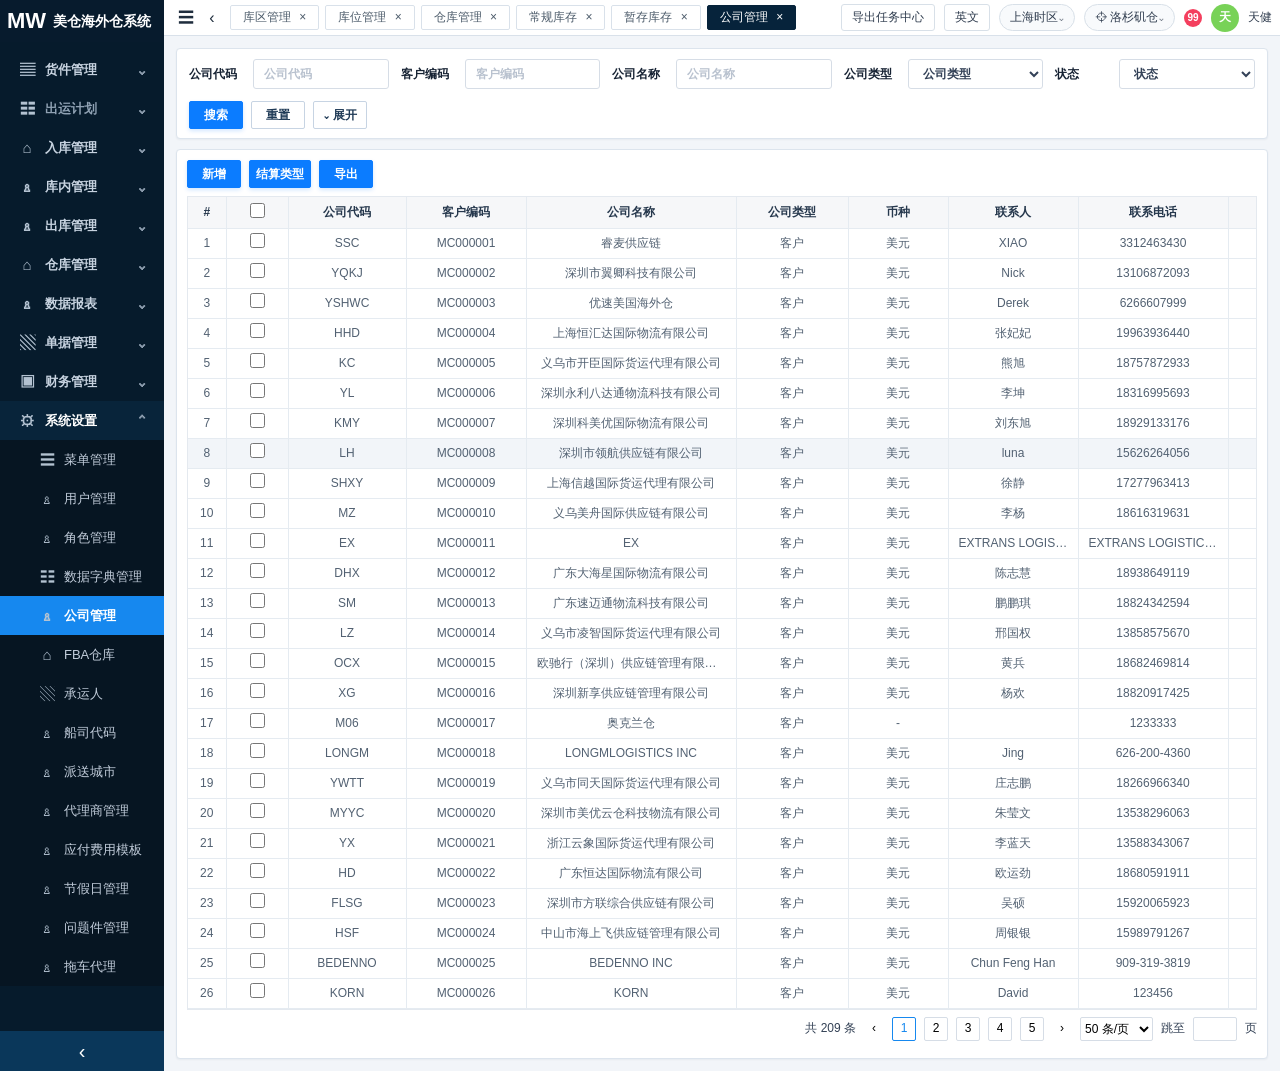
<file: index.html>
<!doctype html>
<html lang="zh-CN">
  <head>
    <meta charset="UTF-8" />
    <meta name="viewport" content="width=device-width, initial-scale=1.0" />
    <title>公司管理 - 美仓海外仓系统</title>
    <meta http-equiv="Cache-Control" content="no-cache, no-store, must-revalidate" />
    <meta http-equiv="Pragma" content="no-cache" />
    <meta http-equiv="Expires" content="0" />
    <link rel="stylesheet" href="styles.css?v=20260708-company-management" />
  </head>
  <body>
    <div class="layout company-layout">
      <nav class="sidebar company-sidebar" aria-label="主导航">
        <div class="brand">
          <span class="brand-mark">MW</span>
          <span class="brand-name">美仓海外仓系统</span>
        </div>
        <div class="nav-menu">
          <button class="menu-button" type="button"><span class="menu-icon">▤</span><span>货件管理</span><span class="menu-caret">⌄</span></button>
          <button class="menu-button muted" type="button"><span class="menu-icon">☷</span><span>出运计划</span><span class="menu-caret">⌄</span></button>
          <button class="menu-button" type="button"><span class="menu-icon">⌂</span><span>入库管理</span><span class="menu-caret">⌄</span></button>
          <button class="menu-button" type="button"><span class="menu-icon">♙</span><span>库内管理</span><span class="menu-caret">⌄</span></button>
          <button class="menu-button" type="button"><span class="menu-icon">♙</span><span>出库管理</span><span class="menu-caret">⌄</span></button>
          <button class="menu-button" type="button"><span class="menu-icon">⌂</span><span>仓库管理</span><span class="menu-caret">⌄</span></button>
          <button class="menu-button" type="button"><span class="menu-icon">♙</span><span>数据报表</span><span class="menu-caret">⌄</span></button>
          <button class="menu-button" type="button"><span class="menu-icon">▧</span><span>单据管理</span><span class="menu-caret">⌄</span></button>
          <button class="menu-button" type="button"><span class="menu-icon">▣</span><span>财务管理</span><span class="menu-caret">⌄</span></button>
          <button class="menu-button active-parent" type="button" aria-expanded="true">
            <span class="menu-icon">⚙</span>
            <span>系统设置</span>
            <span class="menu-caret">⌃</span>
          </button>
          <div class="submenu open">
            <button class="submenu-button" type="button"><span class="submenu-icon">☰</span><span>菜单管理</span></button>
            <button class="submenu-button" type="button"><span class="submenu-icon">♙</span><span>用户管理</span></button>
            <button class="submenu-button" type="button"><span class="submenu-icon">♙</span><span>角色管理</span></button>
            <button class="submenu-button" type="button"><span class="submenu-icon">☷</span><span>数据字典管理</span></button>
            <button class="tab-button active" data-tab="company" type="button"><span class="tab-icon">♙</span><span>公司管理</span></button>
            <button class="submenu-button" type="button"><span class="submenu-icon">⌂</span><span>FBA仓库</span></button>
            <button class="submenu-button" type="button"><span class="submenu-icon">▧</span><span>承运人</span></button>
            <button class="submenu-button" type="button"><span class="submenu-icon">♙</span><span>船司代码</span></button>
            <button class="submenu-button" type="button"><span class="submenu-icon">♙</span><span>派送城市</span></button>
            <button class="submenu-button" type="button"><span class="submenu-icon">♙</span><span>代理商管理</span></button>
            <button class="submenu-button" type="button"><span class="submenu-icon">♙</span><span>应付费用模板</span></button>
            <button class="submenu-button" type="button"><span class="submenu-icon">♙</span><span>节假日管理</span></button>
            <button class="submenu-button" type="button"><span class="submenu-icon">♙</span><span>问题件管理</span></button>
            <button class="submenu-button" type="button"><span class="submenu-icon">♙</span><span>拖车代理</span></button>
          </div>
        </div>
        <button class="sidebar-collapse" type="button" aria-label="收起侧栏">‹</button>
      </nav>

      <div class="company-workspace">
        <header class="company-topbar">
          <button class="topbar-icon" type="button" aria-label="菜单">☰</button>
          <button class="topbar-icon" type="button" aria-label="返回">‹</button>
          <nav class="open-tabs" aria-label="已打开页面">
            <button type="button">库区管理 <span>×</span></button>
            <button type="button">库位管理 <span>×</span></button>
            <button type="button">仓库管理 <span>×</span></button>
            <button type="button">常规库存 <span>×</span></button>
            <button type="button">暂存库存 <span>×</span></button>
            <button class="active" type="button">公司管理 <span>×</span></button>
          </nav>
          <div class="topbar-actions">
            <button class="plain-action" type="button">导出任务中心</button>
            <button class="plain-action" type="button">英文</button>
            <button class="pill-action" type="button">上海时区⌄</button>
            <button class="pill-action" type="button">⌖ 洛杉矶仓⌄</button>
            <span class="notify-dot">99</span>
            <span class="avatar">天</span>
            <span class="user-name">天健</span>
          </div>
        </header>

        <main class="page-shell company-page" id="tab-company">
          <section class="company-filter-panel" aria-label="公司筛选">
            <div class="company-filter-row">
              <label class="company-field">
                <span>公司代码</span>
                <input id="companyCodeFilter" type="text" placeholder="公司代码" autocomplete="off" />
              </label>
              <label class="company-field">
                <span>客户编码</span>
                <input id="companyCustomerCodeFilter" type="text" placeholder="客户编码" autocomplete="off" />
              </label>
              <label class="company-field">
                <span>公司名称</span>
                <input id="companyNameFilter" type="text" placeholder="公司名称" autocomplete="off" />
              </label>
              <label class="company-field">
                <span>公司类型</span>
                <select id="companyTypeFilter">
                  <option value="">公司类型</option>
                  <option value="客户">客户</option>
                  <option value="供应商">供应商</option>
                </select>
              </label>
              <label class="company-field">
                <span>状态</span>
                <select id="companyStatusFilter">
                  <option value="">状态</option>
                  <option value="启用">启用</option>
                  <option value="禁用">禁用</option>
                </select>
              </label>
            </div>
            <div class="company-filter-actions">
              <button id="companySearchButton" class="btn primary" type="button">搜索</button>
              <button id="companyResetButton" class="btn" type="button">重置</button>
              <button class="btn expand-btn" type="button"><span>⌄</span> 展开</button>
            </div>
          </section>

          <section class="company-table-panel" aria-label="公司管理列表">
            <div class="company-toolbar">
              <button class="btn primary" type="button">新增</button>
              <button class="btn primary" type="button">结算类型</button>
              <button class="btn primary" type="button">导出</button>
            </div>
            <div class="company-table-wrap">
              <table class="company-table">
                <thead>
                  <tr>
                    <th class="index-col">#</th>
                    <th class="check-col"><input id="companySelectAll" type="checkbox" aria-label="全选" /></th>
                    <th>公司代码</th>
                    <th>客户编码</th>
                    <th>公司名称</th>
                    <th>公司类型</th>
                    <th>币种</th>
                    <th>联系人</th>
                    <th>联系电话</th>
                    <th>业务员</th>
                    <th>公司状态</th>
                    <th>开户时间</th>
                    <th>首次预报下单时间</th>
                    <th>操作</th>
                  </tr>
                </thead>
                <tbody id="companyTableBody"></tbody>
              </table>
              <div id="companyEmptyState" class="empty-state" hidden>暂无匹配公司</div>
            </div>
            <div class="company-pagination">
              <span id="companyTotalText">共 0 条</span>
              <button class="page-arrow" type="button">‹</button>
              <button class="page-number active" type="button">1</button>
              <button class="page-number" type="button">2</button>
              <button class="page-number" type="button">3</button>
              <button class="page-number" type="button">4</button>
              <button class="page-number" type="button">5</button>
              <button class="page-arrow" type="button">›</button>
              <select aria-label="每页条数">
                <option>50 条/页</option>
                <option>100 条/页</option>
              </select>
              <span>跳至</span>
              <input type="text" aria-label="跳转页码" />
              <span>页</span>
            </div>
          </section>
        </main>
      </div>
    </div>

    <script src="company-management.js?v=20260708-company-management"></script>
  </body>
</html>
</file>
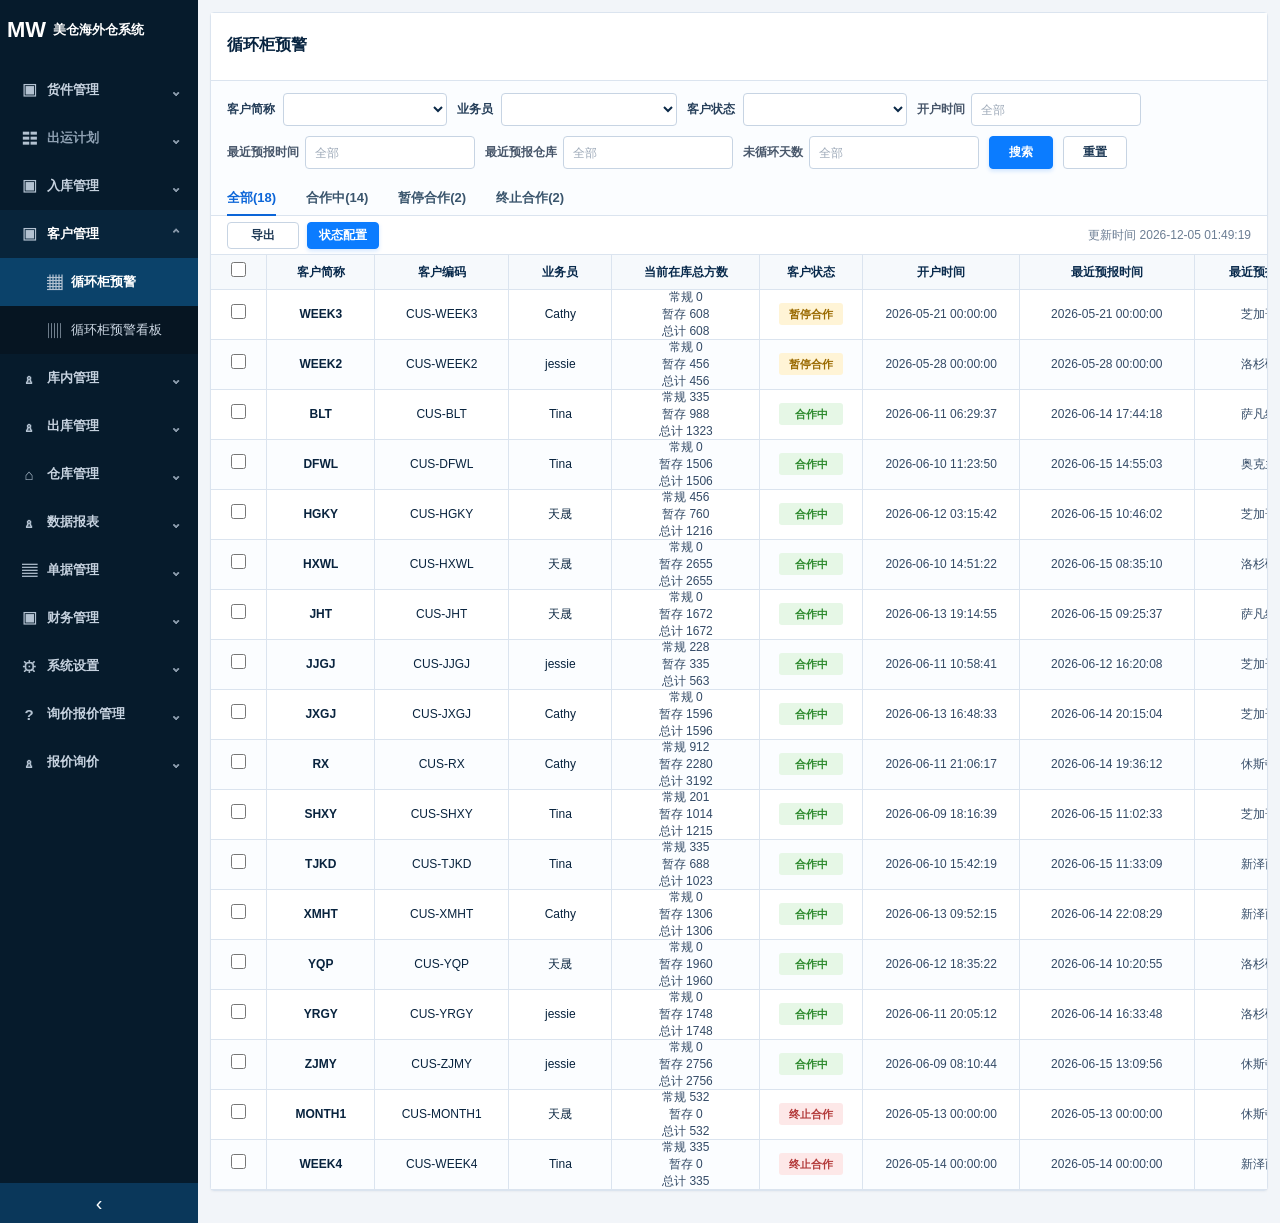
<file: cycle-warning/index.html>
<!doctype html>
<html lang="zh-CN">
  <head>
    <meta charset="UTF-8" />
    <meta name="viewport" content="width=device-width, initial-scale=1.0" />
    <title>循环柜预警</title>
    <meta http-equiv="Cache-Control" content="no-cache, no-store, must-revalidate" />
    <meta http-equiv="Pragma" content="no-cache" />
    <meta http-equiv="Expires" content="0" />
    <link rel="stylesheet" href="styles.css?v=20260706-update-time" />
    <style>
      .customer-status-badge { display: inline-flex; align-items: center; justify-content: center; min-width: 64px; height: 22px; padding: 0 8px; border-radius: 3px; font-weight: 700; font-size: 11px; background: #e6f7e6; color: #2d8a2d; }
      .customer-status-badge.paused { background: #fff4d6; color: #9a6a00; }
      .customer-status-badge.inactive { background: #fde8e8; color: #b33a3a; }
    </style>
  </head>
  <body>
    <div class="layout">
      <nav class="sidebar" aria-label="主导航">
        <div class="brand">
          <span class="brand-mark">MW</span>
          <span class="brand-name">美仓海外仓系统</span>
        </div>

        <div class="nav-menu">
          <button class="menu-button" type="button">
            <span class="menu-icon" aria-hidden="true">▣</span>
            <span>货件管理</span>
            <span class="menu-caret" aria-hidden="true">⌄</span>
          </button>
          <button class="menu-button muted" type="button">
            <span class="menu-icon" aria-hidden="true">☷</span>
            <span>出运计划</span>
            <span class="menu-caret" aria-hidden="true">⌄</span>
          </button>
          <button class="menu-button" type="button">
            <span class="menu-icon" aria-hidden="true">▣</span>
            <span>入库管理</span>
            <span class="menu-caret" aria-hidden="true">⌄</span>
          </button>
          <div class="submenu">
            <button class="submenu-button" type="button">
              <span class="submenu-icon" aria-hidden="true">▧</span>
              <span>预报单</span>
            </button>
            <button class="submenu-button" type="button">
              <span class="submenu-icon" aria-hidden="true">▧</span>
              <span>运单管理</span>
            </button>
          </div>
          <button class="menu-button active-parent" type="button" aria-expanded="true">
            <span class="menu-icon" aria-hidden="true">▣</span>
            <span>客户管理</span>
            <span class="menu-caret" aria-hidden="true">⌃</span>
          </button>
          <div class="submenu open">
            <button class="tab-button active" data-tab="overview" type="button">
              <span class="tab-icon" aria-hidden="true">▦</span>
              <span>循环柜预警</span>
            </button>
            <button class="tab-button" data-tab="warning-dashboard" type="button">
              <span class="tab-icon" aria-hidden="true">▥</span>
              <span>循环柜预警看板</span>
            </button>
          </div>
          <button class="menu-button" type="button">
            <span class="menu-icon" aria-hidden="true">♙</span>
            <span>库内管理</span>
            <span class="menu-caret" aria-hidden="true">⌄</span>
          </button>
          <button class="menu-button" type="button">
            <span class="menu-icon" aria-hidden="true">♙</span>
            <span>出库管理</span>
            <span class="menu-caret" aria-hidden="true">⌄</span>
          </button>
          <button class="menu-button" type="button">
            <span class="menu-icon" aria-hidden="true">⌂</span>
            <span>仓库管理</span>
            <span class="menu-caret" aria-hidden="true">⌄</span>
          </button>
          <button class="menu-button" type="button">
            <span class="menu-icon" aria-hidden="true">♙</span>
            <span>数据报表</span>
            <span class="menu-caret" aria-hidden="true">⌄</span>
          </button>
          <button class="menu-button" type="button">
            <span class="menu-icon" aria-hidden="true">▤</span>
            <span>单据管理</span>
            <span class="menu-caret" aria-hidden="true">⌄</span>
          </button>
          <button class="menu-button" type="button">
            <span class="menu-icon" aria-hidden="true">▣</span>
            <span>财务管理</span>
            <span class="menu-caret" aria-hidden="true">⌄</span>
          </button>
          <button class="menu-button" type="button">
            <span class="menu-icon" aria-hidden="true">⚙</span>
            <span>系统设置</span>
            <span class="menu-caret" aria-hidden="true">⌄</span>
          </button>
          <button class="menu-button" type="button">
            <span class="menu-icon" aria-hidden="true">?</span>
            <span>询价报价管理</span>
            <span class="menu-caret" aria-hidden="true">⌄</span>
          </button>
          <button class="menu-button" type="button">
            <span class="menu-icon" aria-hidden="true">♙</span>
            <span>报价询价</span>
            <span class="menu-caret" aria-hidden="true">⌄</span>
          </button>
        </div>
        <button class="sidebar-collapse" type="button" aria-label="收起侧栏">‹</button>
      </nav>

      <main class="page-shell" id="tab-overview">
        <section class="board-panel" aria-label="循环柜预警">
          <div class="board-header">
            <div>
              <h1>循环柜预警</h1>
            </div>
          </div>

          <div class="board-filters">
            <label class="field field-filter">
              <span>客户简称</span>
              <select id="overviewCustomerSearch">
                <option value=""></option>
              </select>
            </label>
            <label class="field field-filter">
              <span>业务员</span>
              <select id="overviewSalespersonSearch">
                <option value=""></option>
              </select>
            </label>
            <label class="field field-filter">
              <span>客户状态</span>
              <select id="overviewCustomerStatusSearch">
                <option value=""></option>
              </select>
            </label>
            <label class="field field-range">
              <span>开户时间</span>
              <div class="range-box" id="codeCreateTimeBox">
                <input class="range-display" id="codeCreateTimeDisplay" type="text" placeholder="全部" readonly autocomplete="off" />
                <button class="range-clear" id="codeCreateTimeClear" type="button" title="清除">✕</button>
                <div class="range-drop" hidden>
                  <div class="range-drop-row">
                    <input id="codeCreateTimeFrom" type="datetime-local" />
                    <span>—</span>
                    <input id="codeCreateTimeTo" type="datetime-local" />
                  </div>
                </div>
              </div>
            </label>
            <label class="field field-range">
              <span>最近预报时间</span>
              <div class="range-box" id="latestTimeBox">
                <input class="range-display" id="latestTimeDisplay" type="text" placeholder="全部" readonly autocomplete="off" />
                <button class="range-clear" id="latestTimeClear" type="button" title="清除">✕</button>
                <div class="range-drop" hidden>
                  <div class="range-drop-row">
                    <input id="latestTimeFrom" type="datetime-local" />
                    <span>—</span>
                    <input id="latestTimeTo" type="datetime-local" />
                  </div>
                </div>
              </div>
            </label>
            <label class="field field-range">
              <span>最近预报仓库</span>
              <div class="range-box multi-select-box" id="latestWarehouseBox">
                <input class="range-display" id="latestWarehouseDisplay" type="text" placeholder="全部" readonly autocomplete="off" />
                <button class="range-clear" id="latestWarehouseClear" type="button" title="清除">✕</button>
                <div class="range-drop multi-select-drop" id="latestWarehouseDrop" hidden></div>
              </div>
            </label>
            <label class="field field-range">
              <span>未循环天数</span>
              <div class="range-box" id="unreportedDaysBox">
                <input class="range-display" id="unreportedDaysDisplay" type="text" placeholder="全部" readonly autocomplete="off" />
                <button class="range-clear" id="unreportedDaysClear" type="button" title="清除">✕</button>
                <div class="range-drop" hidden>
                  <div class="range-drop-row">
                    <input id="unreportedDaysFrom" type="number" min="0" step="1" placeholder="最小" />
                    <span>—</span>
                    <input id="unreportedDaysTo" type="number" min="0" step="1" placeholder="最大" />
                  </div>
                </div>
              </div>
            </label>
            <button id="boardSearchButton" class="btn primary" type="button">搜索</button>
            <button id="resetBoardButton" class="btn" type="button">重置</button>
          </div>

          <div class="board-status-tabs" aria-label="客户合作状态筛选">
            <button class="board-status-tab active" type="button" data-status="">全部</button>
            <button class="board-status-tab" type="button" data-status="合作中">合作中</button>
            <button class="board-status-tab" type="button" data-status="暂停合作">暂停合作</button>
            <button class="board-status-tab" type="button" data-status="终止合作">终止合作</button>
          </div>

          <div class="board-list-toolbar" id="boardListToolbar">
            <div class="toolbar-actions">
              <button class="btn tiny" id="boardListExportBtn" type="button">导出</button>
              <button class="btn tiny primary" id="boardListCsBtn" type="button">状态配置</button>
            </div>
            <span class="toolbar-update-time" id="boardUpdateTime"></span>
          </div>

          <div class="alert-table-wrap">
            <table class="alert-table">
              <thead>
                <tr>
                  <th class="col-check"><input id="boardSelectAll" type="checkbox" aria-label="全选" /></th>
                  <th>客户简称</th>
                  <th>客户编码</th>
                  <th>业务员</th>
                  <th>当前在库总方数</th>
                  <th>客户状态</th>
                  <th>开户时间</th>
                  <th>最近预报时间</th>
                  <th>最近预报仓库</th>
                  <th>未循环天数</th>
                  <th>洛杉矶仓最近预报时间</th>
                  <th>洛杉矶仓在库方数</th>
                  <th>芝加哥仓最近预报时间</th>
                  <th>芝加哥仓在库方数</th>
                  <th>新泽西仓最近预报时间</th>
                  <th>新泽西仓在库方数</th>
                  <th>萨凡纳仓最近预报时间</th>
                  <th>萨凡纳仓在库方数</th>
                  <th>休斯顿仓最近预报时间</th>
                  <th>休斯顿仓在库方数</th>
                  <th>奥克兰仓最近预报时间</th>
                  <th>奥克兰仓在库方数</th>
                </tr>
              </thead>
              <tbody id="alertBody"></tbody>
            </table>
            <div id="overviewEmptyState" class="empty-state" hidden>暂无匹配预警记录</div>
          </div>
        </section>
      </main>

      <main class="page-shell" id="tab-warning-dashboard" hidden>
        <section class="dashboard-panel" aria-label="循环柜预警看板">
          <div class="board-header">
            <div>
              <h1>循环柜预警看板</h1>
              <p>按周追踪未预报客户数量，并识别连续未预报周数最高的客户</p>
            </div>
            <div class="header-tools">
              <div class="run-meta" id="dashboardMeta">数据加载中</div>
            </div>
          </div>

          <div class="board-filters dashboard-filters">
            <label class="field field-week-range">
              <span>统计周范围</span>
              <select id="dashboardWeekRangeSelect">
                <option value="current">本周</option>
                <option value="4">近4周</option>
                <option value="8" selected>近8周</option>
                <option value="all">全部周期</option>
              </select>
            </label>
            <button id="dashboardSearchButton" class="btn primary" type="button">搜索</button>
            <button id="dashboardResetButton" class="btn" type="button">重置</button>
          </div>

          <div class="dashboard-grid">
            <article class="dashboard-card chart-card">
              <div class="chart-head">
                <div>
                  <h2>每周未预报客户数量</h2>
                  <p>按统计周范围</p>
                </div>
                <strong id="weeklyWarningTotal">0</strong>
              </div>
              <div class="line-chart-wrap">
                <canvas id="weeklyWarningLineChart" height="260"></canvas>
              </div>
            </article>

            <article class="dashboard-card chart-card">
              <div class="chart-head">
                <div>
                  <h2>连续未预报周数 Top 10</h2>
                  <p>当前预警客户范围，展示实际连续周数</p>
                </div>
                <strong id="topUnreportedMax">0</strong>
              </div>
              <div class="bar-chart-list" id="topUnreportedBarChart"></div>
            </article>
          </div>
        </section>
      </main>

      <main class="page-shell details-drawer" id="tab-details" hidden>
        <div class="details-top-bar">
          <button id="backButton" class="drawer-close-btn" type="button" aria-label="关闭">×</button>
          <strong class="details-title">预报明细</strong>
          <span id="resultSummary">共 0 条</span>
          <div class="details-top-actions">
            <span class="selection-info" id="selectionInfo">已选 0 条</span>
            <button id="exportSelectedButton" class="btn tiny" type="button" hidden>导出选中</button>
            <button id="clearSelectionButton" class="btn tiny" type="button" hidden>取消选择</button>
          </div>
        </div>

        <section class="search-panel" aria-label="搜索筛选">
          <div class="search-row">
            <label class="field">
              <span>客户名称</span>
              <input id="customerInput" type="text" placeholder="如 TTTX" autocomplete="off" />
            </label>
            <label class="field">
              <span>业务员</span>
              <input id="salespersonInput" type="text" placeholder="如 jessie" autocomplete="off" />
            </label>
            <label class="field">
              <span>运单状态</span>
              <select id="statusSelect">
                <option value="">全部运单状态</option>
              </select>
            </label>
            <label class="field">
              <span>创建时间</span>
              <input id="createdAtInput" type="text" placeholder="如 2026-06-14" autocomplete="off" />
            </label>
            <label class="field">
              <span>船司代码</span>
              <input id="carrierCodeInput" type="text" placeholder="如 HEDE" autocomplete="off" />
            </label>
            <div class="actions" aria-label="搜索操作">
              <button id="searchButton" class="btn primary" type="button">搜索</button>
              <button id="resetButton" class="btn" type="button">重置</button>
            </div>
          </div>
        </section>

        <section class="table-section" aria-label="预报明细">
          <div class="warehouse-tabs" aria-label="仓库筛选">
            <button class="warehouse-tab active" type="button" data-warehouse="">全部</button>
            <button class="warehouse-tab" type="button" data-warehouse="洛杉矶仓">洛杉矶仓</button>
            <button class="warehouse-tab" type="button" data-warehouse="芝加哥仓">芝加哥仓</button>
            <button class="warehouse-tab" type="button" data-warehouse="新泽西仓">新泽西仓</button>
            <button class="warehouse-tab" type="button" data-warehouse="萨凡纳仓">萨凡纳仓</button>
            <button class="warehouse-tab" type="button" data-warehouse="休斯顿仓">休斯顿仓</button>
            <button class="warehouse-tab" type="button" data-warehouse="奥克兰仓">奥克兰仓</button>
            <button class="btn tiny" id="exportButton" type="button">导出</button>
            <button class="icon-btn field-settings-button" id="fieldSettingsButton" type="button" aria-label="自定义列表字段" title="自定义列表字段">⚙</button>
          </div>

          <div class="table-wrap">
            <table id="detailsTable">
              <thead>
                <tr id="detailsTableHead"></tr>
              </thead>
              <tbody id="tableBody"></tbody>
            </table>
            <div id="emptyState" class="empty-state" hidden>暂无匹配数据</div>
          </div>
        </section>

      </main>
    </div>

    <div class="field-settings-mask" id="fieldSettingsMask" hidden></div>
    <aside class="field-settings-drawer" id="fieldSettingsDrawer" hidden aria-label="自定义列表字段">
      <div class="field-settings-header">
        <button class="modal-close-btn" id="fieldSettingsClose" type="button" aria-label="关闭">×</button>
        <h2>自定义列表字段</h2>
      </div>
      <div class="field-settings-table-wrap">
        <table class="field-settings-table">
          <thead>
            <tr>
              <th>列顺序</th>
              <th>字段名称(中文)</th>
              <th>是否显示</th>
              <th>操作</th>
            </tr>
          </thead>
          <tbody id="fieldSettingsBody"></tbody>
        </table>
      </div>
      <div class="field-settings-footer">
        <button class="btn" id="fieldSettingsCancel" type="button">取消</button>
        <button class="btn primary" id="fieldSettingsApply" type="button">应用</button>
      </div>
    </aside>

    <div id="toast" class="toast" hidden></div>

    <div class="modal-overlay" id="customerStatusModal" hidden>
      <div class="modal-panel" style="width:480px;">
        <div class="modal-header">
          <h2>状态配置</h2>
          <button class="modal-close-btn" id="customerStatusModalClose" type="button" aria-label="关闭">✕</button>
        </div>
        <div class="progress-modal-body" style="padding:20px 24px;">
          <div class="progress-form-row">
            <label class="progress-form-label">暂停合作</label>
            <div class="progress-form-control">
              <input id="csPauseDays" type="number" min="0" step="1" style="width:100%;height:34px;border:1px solid #d0d7df;border-radius:4px;padding:0 10px;font-size:13px;outline:none;" />
              <p class="progress-form-hint">未循环天数大于等于该值时显示为暂停合作。</p>
            </div>
          </div>
          <div class="progress-form-row">
            <label class="progress-form-label">终止合作</label>
            <div class="progress-form-control">
              <input id="csTerminateDays" type="number" min="1" step="1" style="width:100%;height:34px;border:1px solid #d0d7df;border-radius:4px;padding:0 10px;font-size:13px;outline:none;" />
              <p class="progress-form-hint">未循环天数大于等于该值时显示为终止合作。</p>
            </div>
          </div>
          <div class="progress-form-row">
            <label class="progress-form-label">低方数预警</label>
            <div class="progress-form-control">
              <input id="csLowVolumeThreshold" type="number" min="0" step="1" style="width:100%;height:34px;border:1px solid #d0d7df;border-radius:4px;padding:0 10px;font-size:13px;outline:none;" />
              <p class="progress-form-hint">在库方数低于该值时标红显示。</p>
            </div>
          </div>
          <div id="csConfigSummary" style="margin:0 0 14px 92px;color:#55708e;font-size:12px;line-height:1.6;"></div>
          <div class="progress-modal-actions" style="margin-top:18px;">
            <button class="btn" id="csCancelBtn" type="button">取消</button>
            <button class="btn primary" id="csConfirmBtn" type="button">确认</button>
          </div>
        </div>
      </div>
    </div>

    <script src="script.js?v=20260707-warehouse-dropdown-total"></script>
    <script>
      window.addEventListener('error', function(e) {
        document.querySelector('#alertBody') && (document.querySelector('#alertBody').innerHTML = '<tr><td colspan="22" style="color:red;padding:20px;text-align:center;">JS 错误: ' + e.message + ' (行 ' + e.lineno + ':' + e.colno + ')</td></tr>');
      });
    </script>
  </body>
</html>
</file>
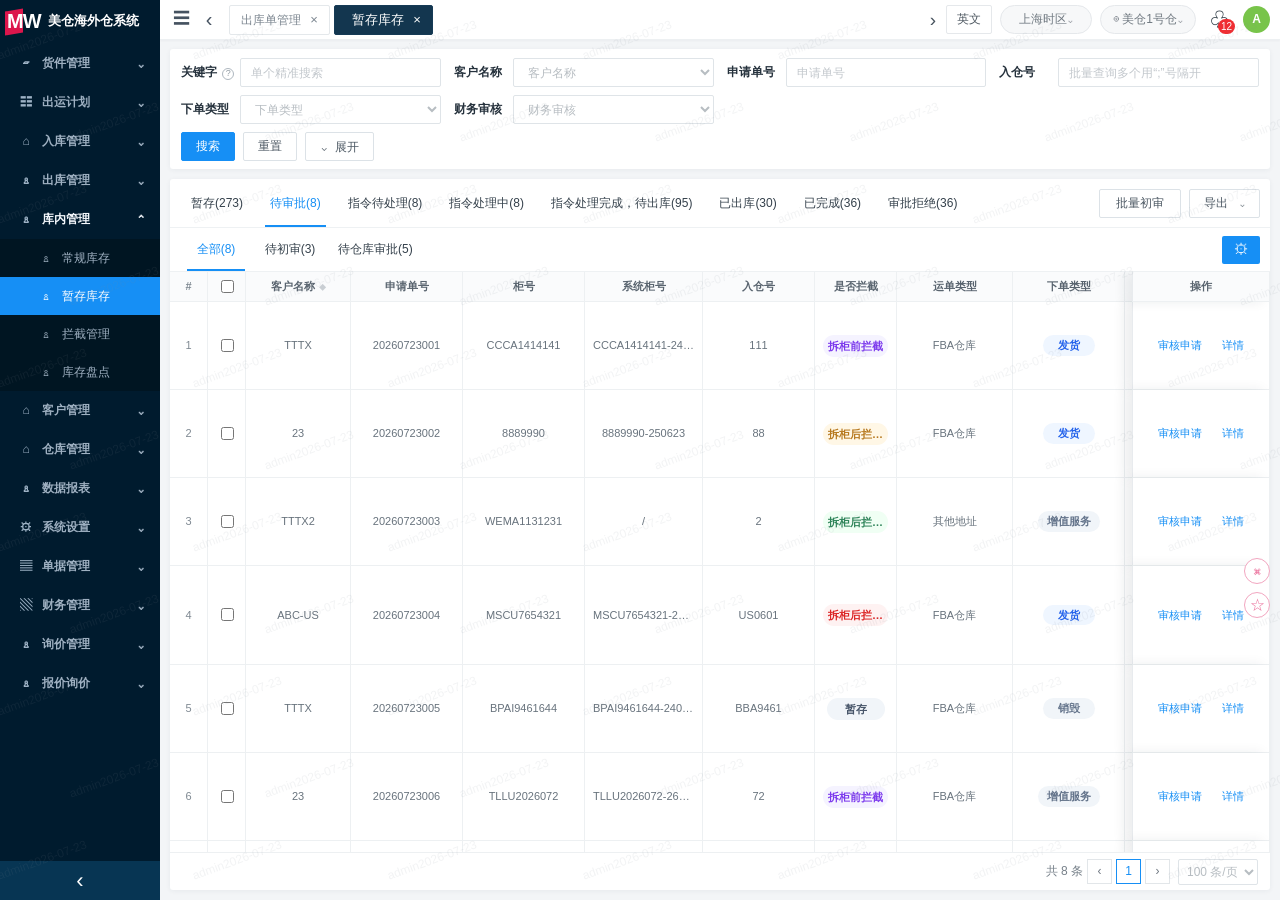
<file: staging-inventory/index.html>
<!doctype html>
<html lang="zh-CN">
<head>
  <meta charset="UTF-8" />
  <meta name="viewport" content="width=device-width, initial-scale=1.0" />
  <title>暂存库存 - 美仓海外仓系统</title>
  <link rel="stylesheet" href="styles.css?v=20260904-intercept-management" />
</head>
<body>

<div class="app-shell">
  <aside class="sidebar">
    <div class="brand"><span class="brand-mark">MW</span><span class="brand-name">美仓海外仓系统</span></div>
    <nav class="side-nav" aria-label="主导航">
      <button class="nav-item"><span class="nav-icon">▱</span><span>货件管理</span><span class="nav-arrow">⌄</span></button>
      <button class="nav-item"><span class="nav-icon">☷</span><span>出运计划</span><span class="nav-arrow">⌄</span></button>
      <button class="nav-item"><span class="nav-icon">⌂</span><span>入库管理</span><span class="nav-arrow">⌄</span></button>
      <button class="nav-item"><span class="nav-icon">♙</span><span>出库管理</span><span class="nav-arrow">⌄</span></button>
      <button class="nav-item expanded"><span class="nav-icon">♙</span><span>库内管理</span><span class="nav-arrow">⌃</span></button>
      <div class="nav-children inventory-children">
        <button><span>♙</span>常规库存</button>
        <button class="active" id="navStagingInventory" type="button"><span>♙</span>暂存库存</button>
        <button id="navInterceptManagement" type="button"><span>♙</span>拦截管理</button>
        <button><span>♙</span>库存盘点</button>
      </div>
      <button class="nav-item"><span class="nav-icon">⌂</span><span>客户管理</span><span class="nav-arrow">⌄</span></button>
      <button class="nav-item"><span class="nav-icon">⌂</span><span>仓库管理</span><span class="nav-arrow">⌄</span></button>
      <button class="nav-item"><span class="nav-icon">♙</span><span>数据报表</span><span class="nav-arrow">⌄</span></button>
      <button class="nav-item"><span class="nav-icon">⚙</span><span>系统设置</span><span class="nav-arrow">⌄</span></button>
      <button class="nav-item"><span class="nav-icon">▤</span><span>单据管理</span><span class="nav-arrow">⌄</span></button>
      <button class="nav-item"><span class="nav-icon">▧</span><span>财务管理</span><span class="nav-arrow">⌄</span></button>
      <button class="nav-item"><span class="nav-icon">♙</span><span>询价管理</span><span class="nav-arrow">⌄</span></button>
      <button class="nav-item"><span class="nav-icon">♙</span><span>报价询价</span><span class="nav-arrow">⌄</span></button>
    </nav>
    <button class="sidebar-collapse" type="button">‹</button>
  </aside>
  <section class="workspace">
    <header class="topbar">
      <div class="topbar-left">
        <button class="icon-button menu-toggle">☰</button><button class="icon-button">‹</button>
        <div class="page-tabs"><button class="page-tab">出库单管理 <span>×</span></button><button class="page-tab active" id="currentPageTab"><span id="currentPageName">暂存库存</span> <span>×</span></button></div>
      </div>
      <div class="topbar-right">
        <span class="top-caret">›</span><button class="plain-button">导出任务中心</button><button class="plain-button">英文</button>
        <button class="pill">上海时区⌄</button><button class="pill">⌾ 美仓1号仓⌄</button>
        <button class="bell">♧<b>12</b></button><span class="avatar">A</span><span class="username">admin</span>
      </div>
    </header>

    <main class="content" id="inventoryPage">
      <section class="filter-card approval-filter" id="filterCard">
        <div class="filter-grid">
          <label class="filter-field approval-primary"><span>关键字 <i>?</i></span><input id="keywordFilter" type="text" placeholder="单个精准搜索" /></label>
          <label class="filter-field approval-primary"><span>客户名称</span><select id="customerFilter"><option value="">客户名称</option></select></label>
          <label class="filter-field approval-primary"><span>申请单号</span><input id="requestFilter" type="text" placeholder="申请单号" /></label>
          <label class="filter-field approval-primary"><span>入仓号</span><input id="inboundFilter" type="text" placeholder="批量查询多个用“;”号隔开" /></label>
          <label class="filter-field approval-primary" id="releaseTypeField"><span>下单类型</span><select id="releaseTypeFilter"><option value="">下单类型</option><option value="发货">发货</option><option value="增值服务">增值服务</option><option value="销毁">销毁</option></select></label>
          <label class="filter-field approval-primary" id="financialAuditField" hidden><span>财务审核</span><select id="financialAuditFilter"><option value="">财务审核</option><option value="已审核">已审核</option><option value="部分审核">部分审核</option><option value="未审核">未审核</option></select></label>
          <label class="filter-field staging-filter"><span>转运方式</span><select id="transferFilter"><option value="">转运方式</option><option>拆转</option><option>直转</option></select></label>
          <label class="filter-field staging-filter"><span>FBA仓库</span><select id="fbaFilter"><option value="">FBA仓库</option></select></label>
          <label class="filter-field staging-filter"><span>派送方式</span><select id="dispatchFilter"><option value="">派送方式</option></select></label>
          <label class="filter-field staging-filter"><span>库位</span><select id="locationFilter"><option value="">库位</option></select></label>
          <label class="filter-field staging-filter"><span>柜号</span><input id="containerFilter" type="text" placeholder="单个模糊，批量精准" /></label>
          <label class="filter-field staging-filter"><span>托盘标签</span><input id="palletFilter" type="text" placeholder="单个模糊，批量精准" /></label>
          <label class="filter-field staging-filter">
            <span>入库时间</span><span class="date-range"><input id="dateFrom" type="text" placeholder="开始日期" /><em>→</em><input id="dateTo" type="text" placeholder="结束日期" /><b>□</b></span>
          </label>
          <label class="filter-field staging-filter"><span>是否拦截</span><select id="blockedFilter"><option value="">全部拦截状态</option><option value="拆柜前拦截">拆柜前拦截</option><option value="拆柜后拦截，待确认">拆柜后拦截，待确认</option><option value="拆柜后拦截成功">拆柜后拦截成功</option><option value="拆柜后拦截失败">拆柜后拦截失败</option><option value="暂存">暂存</option></select></label>
        </div>
        <div class="filter-actions">
          <button class="btn primary" id="searchButton">搜索</button><button class="btn" id="resetButton">重置</button>
          <button class="btn collapse-button" id="collapseButton"><span>⌄</span> 展开</button>
        </div>
      </section>

      <section class="inventory-card">
        <div class="status-bar">
          <div class="status-tabs" id="statusTabs">
            <button class="status-tab" data-status="暂存">暂存(273)</button>
            <button class="status-tab active" data-status="待审批">待审批(8)</button>
            <button class="status-tab" data-status="指令待处理">指令待处理(8)</button>
            <button class="status-tab" data-status="指令处理中">指令处理中(8)</button>
            <button class="status-tab" data-status="待出库">指令处理完成，待出库(95)</button>
            <button class="status-tab" data-status="已出库">已出库(30)</button>
            <button class="status-tab" data-status="销毁">已完成(36)</button>
            <button class="status-tab" data-status="审批拒绝">审批拒绝(36)</button>
          </div>
          <div class="status-actions"><button class="btn context-action" id="contextAction">批量初审</button><button class="btn countdown-action" id="countdownAction" hidden>倒计时配置</button><button class="btn split-button" id="exportButton">导出 <span>⌄</span></button></div>
        </div>
        <div class="summary-bar" id="summaryBar">
          <div>已选择内容：总托盘数：<b id="selectedPallets">0</b><span>总箱数：<b id="selectedBoxes">0</b></span><span>总板数：<b id="selectedBoards">0</b></span><span>总重量：<b id="selectedWeight">0</b></span><span>总体积：<b id="selectedVolume">0</b></span></div>
          <button class="settings-button" id="densityButton">⚙</button>
        </div>
        <div class="approval-subbar" id="approvalSubbar">
          <div class="approval-tabs">
            <button class="approval-tab active">全部(8)</button>
            <button class="approval-tab">待初审(3)</button>
            <button class="approval-tab">待仓库审批(5)</button>
          </div>
          <button class="settings-button" id="approvalDensityButton">⚙</button>
        </div>
        <div class="table-scroll">
          <table class="inventory-table">
            <thead id="inventoryHead"></thead>
            <tbody id="inventoryBody"></tbody>
          </table>
        </div>
        <div class="table-footer" id="tableFooter"></div>
      </section>
    </main>
    <main class="content intercept-page" id="interceptPage" hidden>
      <section class="filter-card intercept-filter-card">
        <div class="filter-grid intercept-filter-grid">
          <label class="filter-field"><span>拦截单号</span><input id="interceptNoFilter" type="text" placeholder="请输入拦截单号" /></label>
          <label class="filter-field"><span>入仓号</span><input id="interceptWaybillFilter" type="text" placeholder="请输入入仓号" /></label>
          <label class="filter-field"><span>柜号</span><input id="interceptContainerFilter" type="text" placeholder="请输入柜号" /></label>
          <label class="filter-field"><span>系统柜号</span><input id="interceptSystemFilter" type="text" placeholder="请输入系统柜号" /></label>
          <label class="filter-field"><span>客户名称</span><select id="interceptCustomerFilter"><option value="">全部客户</option></select></label>
          <label class="filter-field"><span>拦截来源</span><select id="interceptSourceFilter"><option value="">全部拦截来源</option><option value="美仓拦截">美仓拦截</option><option value="天图拦截">天图拦截</option></select></label>
          <label class="filter-field"><span>拦截类型</span><select id="interceptTypeFilter"><option value="">全部拦截类型</option><option value="拆柜前拦截">拆柜前拦截</option><option value="拆柜后拦截">拆柜后拦截</option></select></label>
          <label class="filter-field"><span>预报单状态</span><select id="interceptForecastStatusFilter"><option value="">全部预报单状态</option><option>待预报</option><option>预报中</option><option>预报成功</option><option>预报失败</option><option>已取消</option></select></label>
          <label class="filter-field"><span>核销状态</span><select id="interceptReconciliationStatusFilter"><option value="">全部核销状态</option><option>待核销</option><option>部分核销</option><option>已核销</option></select></label>
          <label class="filter-field intercept-date-filter"><span>申请时间</span><span class="date-range"><input id="interceptDateFrom" type="date" /><em>→</em><input id="interceptDateTo" type="date" /><b>□</b></span></label>
        </div>
        <div class="filter-actions">
          <button class="btn primary" id="interceptSearchButton" type="button">搜索</button><button class="btn" id="interceptResetButton" type="button">重置</button>
        </div>
      </section>

      <section class="inventory-card intercept-card">
        <div class="status-bar">
          <div class="status-tabs" id="interceptStatusTabs">
            <button class="status-tab" data-intercept-status="待处理" type="button">待审批(0)</button>
            <button class="status-tab" data-intercept-status="拦截中" type="button">拦截中(0)</button>
            <button class="status-tab" data-intercept-status="已完成" type="button">已完成(0)</button>
            <button class="status-tab" data-intercept-status="审批拒绝" type="button">审批拒绝(0)</button>
            
            <button class="status-tab active" data-intercept-status="全部" type="button">全部(0)</button>
          </div>
          <div class="status-actions"><button class="btn danger" id="interceptBatchCancelButton" type="button" hidden>审批拒绝</button><button class="btn primary" id="interceptBatchConfirmButton" type="button" hidden>审批通过</button><button class="btn" id="interceptBatchSuccessButton" type="button" hidden>拦截成功</button><button class="btn danger" id="interceptBatchFailureButton" type="button" hidden>拦截失败</button><button class="btn" id="interceptBatchNoteButton" type="button" hidden>批量内部备注</button><button class="btn" id="interceptBatchExportButton" type="button" hidden>导出</button></div>
        </div>
        <div class="intercept-list-summary"><span id="interceptListSummary">共 0 条拦截任务</span><span id="interceptListHint">拦截成功后将自动生成暂存单</span></div>
        <div class="table-scroll">
          <table class="intercept-table">
            <thead><tr>
              <th class="intercept-check"><input id="interceptSelectAll" type="checkbox" aria-label="全选待处理拦截单" /></th><th>客户名称</th><th>拦截类型</th><th>拦截单号</th><th>入仓号</th><th>柜号</th><th>预报单状态</th><th>拦截原因</th><th id="interceptStatusReasonHeader" hidden></th><th id="interceptFailureReasonHeader" hidden></th><th>拦截箱数</th><th>指令费用</th><th>核销状态</th><th>客户备注</th><th>内部备注</th><th>拦截来源</th><th>申请人</th><th>申请时间</th><th class="intercept-operation-col">操作</th>
            </tr></thead>
            <tbody id="interceptTableBody"></tbody>
          </table>
        </div>
        <div class="table-footer" id="interceptTableFooter"></div>
      </section>
    </main>
  </section>
</div>
<div class="intercept-overlay" id="interceptDetailOverlay" hidden>
  <aside class="intercept-drawer intercept-detail-drawer" role="dialog" aria-modal="true" aria-labelledby="interceptDetailTitle">
    <header class="intercept-drawer-header"><div><h2 id="interceptDetailTitle">拦截详情</h2><p id="interceptDetailSubTitle">-</p></div><button class="intercept-close" id="interceptDetailClose" type="button" aria-label="关闭拦截详情">×</button></header>
    <div class="intercept-detail-content">
      <section class="intercept-detail-section"><h3>基础信息</h3><dl class="intercept-detail-grid" id="interceptBasicInfo"></dl></section>
      <nav class="intercept-detail-tabs" id="interceptDetailTabs" role="tablist" aria-label="拦截详情信息分类">
        <button class="intercept-detail-tab active" id="interceptCargoTab" data-intercept-detail-tab="cargo" type="button" role="tab" aria-selected="true" aria-controls="interceptCargoPanel">货箱信息</button>
        <button class="intercept-detail-tab" id="interceptFeeTab" data-intercept-detail-tab="fee" type="button" role="tab" aria-selected="false" aria-controls="interceptFeePanel">指令费用</button>
        <button class="intercept-detail-tab" id="interceptOtherTab" data-intercept-detail-tab="other" type="button" role="tab" aria-selected="false" aria-controls="interceptOtherPanel">其它信息</button>
      </nav>
      <div class="intercept-detail-tab-panels">
        <section class="intercept-detail-tab-panel" id="interceptCargoPanel" data-intercept-detail-panel="cargo" role="tabpanel" aria-labelledby="interceptCargoTab">
          <section class="intercept-detail-section intercept-cargo-box-section">
            <h3>货箱信息</h3>
            <div class="intercept-cargo-box-wrap">
              <table class="cargo-box-table intercept-cargo-box-table">
                <thead><tr><th>货箱号</th><th>客户数据</th><th>系统拣货（材重/实重）</th></tr></thead>
                <tbody id="interceptCargoBoxBody"></tbody>
              </table>
            </div>
          </section>
        </section>
        <section class="intercept-detail-tab-panel" id="interceptFeePanel" data-intercept-detail-panel="fee" role="tabpanel" aria-labelledby="interceptFeeTab" hidden>
          <section class="intercept-detail-section">
            <div id="interceptFeeContent"></div>
          </section>
        </section>
        <section class="intercept-detail-tab-panel" id="interceptOtherPanel" data-intercept-detail-panel="other" role="tabpanel" aria-labelledby="interceptOtherTab" hidden>
          <section class="intercept-detail-section">
            <div class="intercept-other-toolbar"><h3>其它信息</h3><button class="btn" id="interceptAttachmentUploadButton" type="button">上传附件</button></div>
            <div class="intercept-attachment-table-wrap">
              <table class="intercept-attachment-table">
                <thead><tr><th>附件名称</th><th>附件类型</th><th>客户可见</th><th>文件大小</th><th>上传人</th><th>上传时间</th><th>操作</th></tr></thead>
                <tbody id="interceptAttachmentBody"></tbody>
              </table>
            </div>
          </section>
        </section>
      </div>
    </div>
    <footer class="intercept-drawer-footer" id="interceptDetailActions"></footer>
  </aside>
</div>
<div class="intercept-overlay intercept-fee-overlay" id="interceptFeeOverlay" hidden>
  <section class="intercept-fee-modal" role="dialog" aria-modal="true" aria-labelledby="interceptFeeTitle">
    <header class="intercept-fee-modal-header">
      <h2 id="interceptFeeTitle">添加指令费用</h2>
      <div class="intercept-fee-modal-actions"><button class="btn primary" id="interceptFeeAddRow" type="button">+ 添加</button><button class="intercept-close" id="interceptFeeClose" type="button" aria-label="关闭添加费用">×</button></div>
    </header>
    <form id="interceptFeeForm">
      <div class="intercept-fee-modal-body">
        <div class="intercept-fee-summary"><span>指令费用明细</span><div><span>共 <strong id="interceptFeeCount">0</strong> 条</span><span>原币合计 <strong id="interceptFeeOriginalTotal">0.00</strong></span><span>人民币合计 <strong id="interceptFeeRmbTotal">0.00</strong></span></div></div>
        <div class="intercept-fee-modal-table-wrap"><datalist id="interceptFeeCatalog"></datalist><table class="intercept-fee-table intercept-storage-fee-table"><thead><tr><th>计费时间</th><th>费用名称</th><th>费用类型</th><th>*计费单位</th><th>*汇率</th><th>*计费单价</th><th>*计费数量</th><th>*币种</th><th>原币应收金额</th><th>人民币应收金额</th><th>添加时间</th><th>添加人</th><th>费用备注</th><th>指令备注</th><th>图片</th><th>指令状态</th><th>操作</th></tr></thead><tbody id="interceptFeeDraftBody"></tbody></table></div>
      </div>
      <footer class="intercept-fee-modal-footer"><button class="btn" id="interceptFeeCancel" type="button">取消</button><button class="btn primary" type="submit">确认</button></footer>
    </form>
  </section>
</div>
<div class="intercept-overlay intercept-feedback-overlay intercept-attachment-overlay" id="interceptAttachmentOverlay" hidden>
  <section class="intercept-attachment-modal" role="dialog" aria-modal="true" aria-labelledby="interceptAttachmentTitle">
    <header><h2 id="interceptAttachmentTitle">上传附件</h2><button class="intercept-close" id="interceptAttachmentClose" type="button" aria-label="关闭附件弹窗">×</button></header>
    <div class="intercept-attachment-content">
      <div class="intercept-attachment-upload-row">
        <span class="intercept-attachment-label"><b>*</b> 文件附件：</span>
        <div class="intercept-attachment-upload-main">
          <label class="intercept-attachment-upload-button">点击上传<input id="interceptAttachmentFileInput" type="file" /></label>
          <div class="intercept-attachment-tip">文件大小不超过 50M</div>
          <div class="intercept-attachment-warning">若为报关件资料，文件类型请选择“报关资料”</div>
          <div class="intercept-attachment-file-row" id="interceptAttachmentFileRow" hidden><span id="interceptAttachmentFileName"></span><span class="intercept-attachment-file-size" id="interceptAttachmentFileSize">-</span><button id="interceptAttachmentFileRemove" type="button">删除</button></div>
        </div>
      </div>
      <label class="intercept-attachment-form-row"><span class="intercept-attachment-label"><b>*</b> 文件类型：</span><select class="intercept-attachment-form-field" id="interceptAttachmentType"></select></label>
      <div class="intercept-attachment-form-row"><span class="intercept-attachment-label"><b>*</b> 客户是否可见：</span><div class="intercept-attachment-radio-group"><label><input type="radio" name="interceptAttachmentCustomerVisible" value="不可见" />不可见</label><label><input type="radio" name="interceptAttachmentCustomerVisible" value="可见" />可见</label></div></div>
    </div>
    <footer><button class="btn" id="interceptAttachmentCancel" type="button">取消</button><button class="btn primary" id="interceptAttachmentConfirm" type="button">确定</button></footer>
  </section>
</div>
<div class="intercept-overlay intercept-feedback-overlay intercept-attachment-overlay" id="interceptAttachmentDeleteOverlay" hidden>
  <section class="intercept-attachment-modal intercept-attachment-delete-modal" role="dialog" aria-modal="true" aria-labelledby="interceptAttachmentDeleteTitle">
    <header><h2 id="interceptAttachmentDeleteTitle">删除附件</h2><button class="intercept-close" id="interceptAttachmentDeleteClose" type="button" aria-label="关闭删除附件弹窗">×</button></header>
    <div class="intercept-attachment-delete-content" id="interceptAttachmentDeleteText"></div>
    <footer><button class="btn" id="interceptAttachmentDeleteCancel" type="button">取消</button><button class="btn primary" id="interceptAttachmentDeleteConfirm" type="button">确定</button></footer>
  </section>
</div>
<div class="intercept-overlay intercept-log-overlay" id="interceptLogOverlay" hidden>
  <section class="intercept-log-modal" role="dialog" aria-modal="true" aria-labelledby="interceptLogTitle">
    <header class="intercept-log-header"><h2 id="interceptLogTitle">查看日志</h2><button class="intercept-close" id="interceptLogClose" type="button" aria-label="关闭拦截日志">×</button></header>
    <div class="intercept-log-modal-body">
      <div class="intercept-log-wrap"><table class="intercept-log-table"><thead><tr><th>操作内容</th><th>操作前</th><th>操作后</th><th>操作人</th><th>操作时间</th></tr></thead><tbody id="interceptLogBody"></tbody></table></div>
    </div>
  </section>
</div>
<div class="intercept-overlay" id="interceptRemarkOverlay" hidden>
  <section class="intercept-feedback-modal" role="dialog" aria-modal="true" aria-labelledby="interceptRemarkTitle">
    <header><h2 id="interceptRemarkTitle">编辑内部备注</h2><button class="intercept-close" id="interceptRemarkClose" type="button" aria-label="关闭内部备注编辑">×</button></header>
    <form id="interceptRemarkForm"><div class="intercept-feedback-content"><p id="interceptRemarkContext"></p><label><span id="interceptRemarkLabel">内部备注</span><textarea id="interceptRemarkText" maxlength="200" placeholder="请输入内部备注"></textarea></label></div><footer><button class="btn" id="interceptRemarkCancelBtn" type="button">取消</button><button class="btn primary" type="submit">保存</button></footer></form>
  </section>
</div>
<div class="intercept-overlay" id="interceptCancelReasonOverlay" hidden>
  <section class="intercept-feedback-modal intercept-compact-modal" role="dialog" aria-modal="true" aria-labelledby="interceptCancelReasonTitle">
    <header><h2 id="interceptCancelReasonTitle">处理拦截申请</h2><button class="intercept-close" id="interceptCancelReasonClose" type="button" aria-label="关闭处理弹窗">×</button></header>
    <form id="interceptCancelReasonForm"><div class="intercept-feedback-content"><p id="interceptCancelReasonHint">请填写处理原因，提交后将记录在拦截日志中。</p><label><span class="required">处理原因</span><textarea id="interceptCancelReasonText" maxlength="200" placeholder="请输入撤回或审批拒绝原因" required></textarea></label></div><footer><button class="btn" id="interceptCancelReasonCancel" type="button">返回</button><button class="btn primary" type="submit">提交处理结果</button></footer></form>
  </section>
</div>
<div class="intercept-overlay" id="interceptBatchSuccessOverlay" hidden>
  <section class="intercept-feedback-modal" role="dialog" aria-modal="true" aria-labelledby="interceptBatchSuccessTitle">
    <header><h2 id="interceptBatchSuccessTitle">拦截成功</h2><button class="intercept-close" id="interceptBatchSuccessClose" type="button" aria-label="关闭拦截成功">×</button></header>
    <form id="interceptBatchSuccessForm"><div class="intercept-feedback-content"><p id="interceptBatchSuccessSummary"></p><label><span>备注</span><textarea id="interceptBatchSuccessNote" maxlength="200" placeholder="请输入处理备注"></textarea></label></div><footer><button class="btn" id="interceptBatchSuccessCancel" type="button">取消</button><button class="btn primary" type="submit">确认提交</button></footer></form>
  </section>
</div>
<div class="intercept-overlay intercept-feedback-overlay" id="interceptBatchFailureOverlay" hidden>
  <section class="intercept-feedback-modal intercept-compact-modal" role="dialog" aria-modal="true" aria-labelledby="interceptBatchFailureTitle">
    <header><h2 id="interceptBatchFailureTitle">拦截失败</h2><button class="intercept-close" id="interceptBatchFailureClose" type="button" aria-label="关闭拦截失败">×</button></header>
    <form id="interceptBatchFailureForm"><div class="intercept-feedback-content"><p id="interceptBatchFailureSummary"></p><label><span class="required">失败原因</span><textarea id="interceptBatchFailureReason" maxlength="200" required placeholder="请填写失败原因"></textarea></label></div><footer><button class="btn" id="interceptBatchFailureCancel" type="button">取消</button><button class="btn primary" type="submit">确认提交</button></footer></form>
  </section>
</div>
<div class="intercept-overlay" id="interceptBatchNoteOverlay" hidden>
  <section class="intercept-feedback-modal" role="dialog" aria-modal="true" aria-labelledby="interceptBatchNoteTitle">
    <header><h2 id="interceptBatchNoteTitle">内部备注</h2><button class="intercept-close" id="interceptBatchNoteClose" type="button" aria-label="关闭内部备注">×</button></header>
    <form id="interceptBatchNoteForm"><div class="intercept-feedback-content"><label><span>内部备注内容</span><textarea id="interceptBatchNoteText" maxlength="200" placeholder="请输入内部备注内容" required></textarea></label></div><footer><button class="btn" id="interceptBatchNoteCancel" type="button">取消</button><button class="btn primary" type="submit">确认提交</button></footer></form>
  </section>
</div>
<div class="intercept-overlay intercept-feedback-overlay" id="interceptFeedbackOverlay" hidden>
  <section class="intercept-feedback-modal" role="dialog" aria-modal="true" aria-labelledby="interceptFeedbackTitle">
    <header><h2 id="interceptFeedbackTitle">拦截处理</h2><button class="intercept-close" id="interceptFeedbackClose" type="button" aria-label="关闭拦截处理">×</button></header>
    <form id="interceptFeedbackForm"><div class="intercept-feedback-content" id="interceptFeedbackFields"></div><footer><button class="btn" id="interceptFeedbackCancel" type="button">取消</button><button class="btn primary" type="submit">确认提交</button></footer></form>
  </section>
</div>
<div class="instruction-draft-bar" id="instructionDraftBar" role="status" aria-live="polite" hidden>
  <span><b id="instructionDraftCount">0</b> 项指令修改</span>
  <button class="btn" id="instructionDraftDiscard" type="button">放弃</button>
  <button class="btn primary" id="instructionDraftSave" type="button">保存</button>
</div>
<div class="approval-review-overlay" id="approvalReviewOverlay" hidden>
  <aside class="approval-review-drawer" role="dialog" aria-modal="true" aria-labelledby="approvalReviewTitle">
    <header class="approval-review-header">
      <button class="approval-review-close" id="approvalReviewClose" type="button" aria-label="关闭">×</button>
      <h2 id="approvalReviewTitle">审核申请</h2>
    </header>
    <section class="approval-pallet-info">
      <h3>托盘信息</h3>
      <div class="approval-info-grid">
        <div><span>柜号：</span><b id="approvalInfoContainer">-</b></div>
        <div><span>托盘标签：</span><b id="approvalInfoPallet">-</b></div>
        <div><span>派送方式：</span><b id="approvalInfoDispatch">-</b></div>
        <div><span>客户：</span><b id="approvalInfoCustomer">-</b></div>
        <div><span>库位：</span><b id="approvalInfoLocation">-</b></div>
      </div>
    </section>
    <section class="approval-review-main">
      <div class="approval-review-toolbar">
        <div class="approval-review-tabs" id="approvalReviewTabs">
          <button class="active" data-review-status="pending">待审核(1)</button>
          <button data-review-status="passed">已通过(0)</button>
          <button data-review-status="rejected">已拒绝(0)</button>
          <button data-review-status="first">初审(0)</button>
        </div>
        <button class="btn approval-toolbar-cancel" id="approvalToolbarCancel" type="button">取消</button>
      </div>
      <div class="approval-review-table-wrap">
        <table class="approval-review-table">
          <thead><tr>
            <th class="review-check"><input id="approvalReviewSelectAll" type="checkbox" /></th><th class="review-index">#</th>
            <th>派送方式</th><th>目的地(FBA仓库)</th><th>箱数</th><th>申请时间</th><th>预约发货时间</th>
            <th>增值服务</th><th>发货申请附件</th><th>客户备注信息</th><th class="review-marker">#</th><th class="review-operation">操作</th>
          </tr></thead>
          <tbody id="approvalReviewBody"></tbody>
        </table>
      </div>
    </section>
    <footer class="approval-review-footer">
      <button class="btn primary" id="approvalReviewConfirm" type="button">确定</button>
      <button class="btn" id="approvalReviewCancel" type="button">取消</button>
    </footer>
  </aside>
</div>
<div class="release-overlay" id="releaseOverlay" hidden>
  <aside class="release-drawer" role="dialog" aria-modal="true" aria-labelledby="releaseTitle">
    <header class="release-header">
      <button class="release-close" id="releaseClose" type="button" aria-label="关闭">×</button>
      <h2 id="releaseTitle">下单</h2>
    </header>
    <div class="release-summary">
      <div><span>柜号：</span><b id="releaseContainer">-</b></div>
      <div><span>派送方式：</span><b id="releaseDispatch">-</b></div>
      <div><span>托盘标签：</span><b id="releasePallet">-</b></div>
      <div><span>转运方式：</span><b id="releaseTransfer">-</b></div>
      <div><span>未发货箱数：</span><b id="releaseUnsent">0</b></div>
    </div>
    <form class="release-form" id="releaseForm">
      <section class="release-fields" id="releaseFields">
        <div class="release-shipping-toggle" id="releaseShippingToggle">
          <span>下单类型</span>
          <div role="radiogroup" aria-label="下单类型">
            <label><input type="radio" name="releaseOrderType" value="发货" checked />发货</label>
            <label><input type="radio" name="releaseOrderType" value="增值服务" />增值服务</label>
            <label><input type="radio" name="releaseOrderType" value="销毁" />销毁</label>
          </div>
        </div>
        <label class="release-field ship-out-conditional" id="releaseShipOutBoxesField" hidden><span class="required">箱数</span><input id="releaseShipOutBoxes" type="number" min="1" placeholder="请输入箱数" /></label>
        <label class="release-field ship-out-conditional destroy-order-field" id="releaseDestroyBoxNoField" hidden><span class="required">箱号</span><input id="releaseDestroyBoxNo" type="text" placeholder="请输入箱号" /></label>
        <label class="release-field ship-out-conditional" id="releaseShipOutRemarkField" hidden><span>备注</span><input id="releaseShipOutRemark" placeholder="请输入备注" /></label>
        <label class="release-field upload-field ship-out-conditional" id="releaseShipOutAttachmentField" hidden><span>附件上传</span><span><input id="releaseShipOutFile" type="file" multiple hidden /><button class="upload-button" id="shipOutUploadButton" type="button">↥&nbsp; 上传</button><em id="shipOutUploadName"></em></span></label>
        <h3 class="marketplace-address-title" id="marketplaceAddressTitle" hidden>收件地址信息</h3>
        <label class="release-field">
          <span class="required">运单类型</span>
          <select id="releaseApplication" required><option value="FBA" selected>FBA</option><option value="Walmart">Walmart</option><option value="Tiktok">Tiktok</option><option value="私人地址">私人地址</option></select>
        </label>
        <label class="release-field fba-release-field"><span class="required">目的地</span><select id="releaseDestination" required><option value="">请选择</option><option>ABE2</option><option>ABE3</option><option>ABE8</option><option>BWI9</option><option>FEDEX</option></select></label>
        <label class="release-field fba-release-field"><span class="required">ShipmentID</span><input id="releaseShipment" required placeholder="请输入" /></label>
        <label class="release-field fba-release-field"><span class="required">派送方式</span><select id="releaseMethod" required><option>Truck-Amazon</option><option>Truck-Walmart</option><option>Truck-Other</option><option>FEDEX</option></select></label>
        <label class="release-field fba-release-field"><span class="required">ReferenceID</span><input id="releaseReference" required placeholder="请输入" /></label>
        <label class="release-field fba-release-field"><span class="required">箱数</span><input id="releaseBoxes" type="number" min="1" required placeholder="请输入" /></label>
        <label class="release-field fba-release-field"><span class="required">预约发货时间</span><span class="release-date"><input id="releaseDate" type="date" required /><i>□</i></span></label>
        <label class="release-field fba-release-field"><span>备注</span><input id="releaseRemark" placeholder="请输入" /></label>
        <label class="release-field upload-field waybill-attachment-field"><span>附件上传</span><span><input id="releaseFile" type="file" multiple hidden /><button class="upload-button" id="uploadButton" type="button">↥&nbsp; 上传</button><em id="uploadName"></em></span></label>

        <label class="release-field marketplace-release-field" hidden><span class="required">目的地</span><input id="releaseWarehouseCode" required placeholder="请输入目的地" /></label>
        <label class="release-field marketplace-release-field" hidden><span class="required">箱数</span><input id="releaseMarketplaceBoxes" type="number" min="1" required placeholder="请输入" /></label>
        <label class="release-field marketplace-release-field" hidden><span>邮编</span><input id="releasePostalCode" placeholder="请输入邮编" /></label>
        <label class="release-field marketplace-release-field" hidden><span>收件人</span><input id="releaseRecipient" placeholder="请输入收件人" /></label>
        <label class="release-field marketplace-release-field" hidden><span>城市</span><input id="releaseCity" placeholder="请输入城市" /></label>
        <label class="release-field marketplace-release-field" hidden><span>州</span><input id="releaseState" placeholder="请输入州" /></label>
        <label class="release-field marketplace-release-field" hidden><span>公司</span><input id="releaseCompany" placeholder="请输入公司" /></label>
        <label class="release-field marketplace-release-field counted-field" hidden><span>地址详情</span><span class="counted-input"><input id="releaseAddressDetail" maxlength="100" placeholder="请输入地址详情" /><em><b id="releaseAddressCount">0</b>/100</em></span></label>
        <label class="release-field marketplace-release-field" hidden><span class="required">预约发货时间</span><span class="release-date"><input id="releaseMarketplaceDate" type="datetime-local" required /><i>□</i></span></label>
        <label class="release-field marketplace-release-field" hidden><span class="required">派送方式</span><select id="releaseMarketplaceDispatch" required><option value="">请选择派送方式</option><option>Truck-Walmart</option><option>Truck-Other</option><option>FEDEX</option><option>UPS</option></select></label>
        <label class="release-field marketplace-release-field counted-field" hidden><span>海外仓备注</span><span class="counted-input"><input id="releaseOverseasRemark" maxlength="500" placeholder="请输入海外仓备注" /><em><b id="releaseRemarkCount">0</b>/500</em></span></label>

        <label class="release-field private-release-field" hidden><span class="required">派送方式</span><select id="releasePrivateDispatch" required><option>USPS</option><option>FEDEX</option><option>UPS</option><option>Truck-Other</option></select></label>
        <label class="release-field private-release-field" hidden><span class="required">箱数</span><input id="releasePrivateBoxes" type="number" min="1" required placeholder="请输入" /></label>
        <label class="release-field private-release-field" hidden><span class="required">预约发货时间</span><span class="release-date private-release-date"><input id="releasePrivateDate" type="date" required /><span class="private-date-placeholder">请选择日期</span><i aria-hidden="true"></i></span></label>
        <label class="release-field private-release-field" hidden><span>联系人</span><input id="releasePrivateContact" placeholder="请输入" /></label>
        <label class="release-field private-release-field" hidden><span>联系电话</span><input id="releasePrivatePhone" type="tel" placeholder="请输入" /></label>
        <label class="release-field private-release-field" hidden><span>省/州</span><input id="releasePrivateState" placeholder="请输入" /></label>
        <label class="release-field private-release-field" hidden><span>城市</span><input id="releasePrivateCity" placeholder="请输入" /></label>
        <label class="release-field private-release-field" hidden><span>邮编</span><input id="releasePrivatePostalCode" placeholder="请输入" /></label>
        <label class="release-field private-release-field" hidden><span>联系地址</span><input id="releasePrivateAddress" placeholder="请输入" /></label>
        <label class="release-field private-release-field" hidden><span>备注</span><input id="releasePrivateRemark" placeholder="请输入" /></label>
        <label class="release-field upload-field private-release-field" hidden><span>附件上传</span><span><input id="releasePrivateFile" type="file" hidden /><button class="upload-button" id="privateUploadButton" type="button">↥&nbsp; 上传</button><em id="privateUploadName"></em></span></label>
        <section class="private-value-added private-release-field" hidden>
          <h3>增值服务</h3>
          <div class="private-value-added-grid">
            <div class="private-service-picker"><b>增值服务</b><div class="private-service-options">
              <label><input type="checkbox" value="贴标" />贴标</label><label><input type="checkbox" value="测量尺寸" />测量尺寸</label><label><input type="checkbox" value="测量重量" />测量重量</label><label><input type="checkbox" value="验货" />验货</label>
              <label><input type="checkbox" value="拍照" />拍照</label><label><input type="checkbox" value="拍视频" />拍视频</label><label><input type="checkbox" value="销毁" />销毁</label><label><input type="checkbox" value="撕标" />撕标</label>
              <label><input type="checkbox" value="重新打板" />重新打板</label><label><input type="checkbox" value="分拣" />分拣</label><label><input type="checkbox" value="开箱" />开箱</label>
            </div></div>
            <label class="private-service-note"><span>增值服务备注：</span><textarea id="releasePrivateServiceRemark" placeholder="请输入"></textarea></label>
          </div>
        </section>
      </section>
      <section class="drawer-attachment-section" id="drawerAttachmentSection">
        <h3>附件</h3>
        <div class="drawer-attachment-upload">
          <input id="drawerAttachmentFile" type="file" multiple hidden />
          <button class="upload-button" id="drawerAttachmentButton" type="button">↥&nbsp; 上传</button>
          <em id="drawerAttachmentName"></em>
        </div>
        <div class="release-attachment-list" id="releaseAttachmentList" aria-live="polite"></div>
      </section>
      <section class="cargo-box-section" id="cargoBoxSection">
        <div class="cargo-box-table-wrap">
          <table class="cargo-box-table">
            <thead><tr>
              <th class="cargo-box-check-col"><input id="cargoBoxSelectAll" type="checkbox" aria-label="全选货箱" /></th><th>货箱号</th><th>客户数据</th><th>系统拣货（材重/实重）</th>
            </tr></thead>
            <tbody id="cargoBoxBody"></tbody>
          </table>
        </div>
      </section>
      <section class="instruction-section" id="instructionSection">
  <div class="instruction-section-heading"><h3>操作指令</h3></div>
  <div class="instruction-section-actions"><button class="instruction-add" id="instructionAdd" type="button">新增</button><button class="instruction-download-images" id="instructionDownloadImages" type="button">下载图片</button></div>
  <div class="instruction-list-wrap">
    <table class="instruction-table">
      <thead><tr>
        <th class="instruction-check-col"><input id="instructionDetailSelectAll" type="checkbox" aria-label="全选操作指令" /></th><th>计费时间</th><th>费用名称</th><th>费用类型</th><th>*计费单位</th><th>*汇率</th><th>*计费单价</th><th>*计费数量</th>
        <th>*币种</th><th>原币应收金额</th><th>人民币应收金额</th><th>添加时间</th><th>添加人</th><th>费用备注</th><th>指令备注</th><th>图片</th><th>指令状态</th><th>操作</th>
      </tr></thead>
      <tbody id="instructionBody"></tbody>
    </table>
  </div>
</section>
<div class="release-actions">
  <button class="btn primary" id="releaseConfirm" type="submit">确定</button>
  <button class="btn" id="releaseCancel" type="button">取消</button>
</div>
    </form>
  </aside>
</div>
<div class="instruction-overlay" id="instructionOverlay" hidden>
  <section class="instruction-modal instruction-fee-modal" role="dialog" aria-modal="true" aria-labelledby="instructionDrawerTitle">
    <header><h3 id="instructionDrawerTitle">添加费用</h3><div class="instruction-fee-header-actions"><button class="btn primary" id="instructionAddRow" type="button">+ 添加</button><button id="instructionClose" type="button" aria-label="关闭">×</button></div></header>
    <div class="instruction-fee-content">
      <div class="instruction-fee-summary-bar"><strong>费用明细</strong><span><b id="instructionFeeCount">共 0 条</b><em>原币合计 <i id="instructionFeeOriginalTotal">0.00</i></em><em>人民币合计 <i id="instructionFeeCnyTotal">0.00</i></em></span></div>
      <div class="instruction-fee-table-wrap">
        <table class="instruction-fee-entry-table">
          <thead><tr><th><span class="required">计费时间</span></th><th>费用名称</th><th>费用类型</th><th><span class="required">单位</span></th><th><span class="required">汇率</span></th><th><span class="required">单价</span></th><th><span class="required">数量</span></th><th><span class="required">币种</span></th><th>原币应收金额</th><th>人民币应收金额</th><th>费用备注</th><th>操作</th></tr></thead>
          <tbody id="instructionPickerBody"></tbody>
        </table>
      </div>
      <datalist id="instructionFeeCatalog"></datalist>
    </div>
    <footer><button class="btn" id="instructionCancel" type="button">取消</button><button class="btn primary" id="instructionConfirm" type="button">确认</button></footer>
  </section>
</div>
<div class="instruction-modal-overlay" id="instructionEditOverlay" hidden>
  <section class="instruction-modal edit-modal" role="dialog" aria-modal="true">
    <header><h3>编辑费用项</h3></header>
    <form id="instructionEditForm">
      <div class="instruction-edit-fields">
        <label><span class="required">费用代码</span><input id="editInstructionCode" readonly /></label>
        <label><span class="required">费用名称</span><input id="editInstructionName" readonly /></label>
        <label><span class="required">费用类型</span><select id="editInstructionType"><option>仓储费</option><option>操作费</option></select></label>
        <label><span class="required">计费单位</span><select id="editInstructionUnit"><option>票</option><option>箱</option><option>KG</option></select></label>
        <label><span class="required">计费单价</span><input id="editInstructionPrice" type="number" min="0" step="0.01" required /></label>
        <label><span class="required">计费数量</span><input id="editInstructionQuantity" type="number" min="0.01" step="0.01" required /></label>
        <label><span class="required">币种</span><select id="editInstructionCurrency"><option>人民币</option><option>USD</option></select></label>
      </div>
      <footer><button class="btn" id="instructionEditCancel" type="button">取消</button><button class="btn primary" type="submit">确定</button></footer>
    </form>
  </section>
</div>
<div class="instruction-modal-overlay" id="instructionDeleteOverlay" hidden>
  <section class="instruction-modal delete-modal" role="dialog" aria-modal="true">
    <header><h3>删除费用项</h3></header>
    <p>确定删除费用项“<b id="deleteInstructionName"></b>”吗？</p>
    <footer><button class="btn" id="instructionDeleteCancel" type="button">取消</button><button class="btn primary" id="instructionDeleteConfirm" type="button">确定</button></footer>
  </section>
</div>
<div class="instruction-modal-overlay" id="instructionBatchRemarkOverlay" hidden>
  <section class="instruction-modal batch-remark-modal" role="dialog" aria-modal="true" aria-labelledby="instructionBatchRemarkTitle">
    <header><h3 id="instructionBatchRemarkTitle">批量备注</h3></header>
    <div class="batch-remark-content">
      <p>将为已选择的 <b id="instructionBatchRemarkCount">0</b> 条指令统一设置备注。</p>
      <div class="batch-remark-mode" role="radiogroup" aria-label="批量备注方式">
        <label><input type="radio" name="instructionBatchRemarkMode" value="append" checked />追加</label>
        <label><input type="radio" name="instructionBatchRemarkMode" value="replace" />覆盖</label>
      </div>
      <textarea id="instructionBatchRemarkText" maxlength="200" placeholder="请输入备注（最多200字）"></textarea>
    </div>
    <footer><button class="btn" id="instructionBatchRemarkCancel" type="button">取消</button><button class="btn primary" id="instructionBatchRemarkConfirm" type="button">确定</button></footer>
  </section>
</div>
<div class="instruction-modal-overlay" id="instructionRemarkOverlay" hidden>
  <section class="instruction-modal batch-remark-modal" role="dialog" aria-modal="true" aria-labelledby="instructionRemarkTitle">
    <header><h3 id="instructionRemarkTitle">指令备注</h3></header>
    <div class="batch-remark-content">
      <textarea id="instructionRemarkText" maxlength="200" placeholder="请输入指令备注（最多200字）"></textarea>
    </div>
    <footer><button class="btn" id="instructionRemarkCancel" type="button">取消</button><button class="btn primary" id="instructionRemarkConfirm" type="button">确定</button></footer>
  </section>
</div>
<div class="instruction-image-preview-overlay" id="instructionImagePreviewOverlay" hidden>
  <section class="instruction-image-preview-modal" role="dialog" aria-modal="true" aria-labelledby="instructionImagePreviewTitle">
    <header><h3 id="instructionImagePreviewTitle">图片预览</h3><button id="instructionImagePreviewClose" type="button" aria-label="关闭图片预览">×</button></header>
    <div class="instruction-image-preview-content"><img id="instructionImagePreview" alt="图片预览" /></div>
  </section>
</div>
<div class="intercept-toast" id="interceptToast" role="status" aria-live="polite" hidden></div>
<div class="floating-tools" aria-hidden="true"><span>⌘</span><span>☆</span></div>
<div class="watermarks" id="watermarks"></div>
<script src="script.js?v=20260904-intercept-management"></script>
</body>
</html>
</file>
<file: styles.css>
:root {
  --page-bg: #f2f5f9;
  --panel-bg: #ffffff;
  --line: #dbe4ef;
  --line-strong: #c7d4e3;
  --text: #08233e;
  --muted: #6c7e94;
  --link: #0b65d8;
  --header-bg: #f6f9fc;
  --row-hover: #f6faff;
  --row-selected: #e9f3ff;
  --primary: #0b7cff;
  --primary-dark: #0065d8;
  --sidebar-bg: #061b2c;
  --sidebar-panel: #08243a;
  --sidebar-active: #0b426a;
  --risk-bg: #fff3dc;
  --risk-line: #f4c36f;
  --risk-text: #88540d;
  --done-bg: #eaf7ef;
  --done-text: #246b3d;
}

* {
  box-sizing: border-box;
}

[hidden] {
  display: none !important;
}

body {
  margin: 0;
  background: var(--page-bg);
  color: var(--text);
  font-family: "Microsoft YaHei", "PingFang SC", Arial, sans-serif;
  font-size: 12px;
  line-height: 1.35;
  -webkit-font-smoothing: antialiased;
}

button,
input,
select,
textarea {
  font: inherit;
}

button {
  cursor: pointer;
}

.layout {
  display: flex;
  min-height: 100vh;
}

.sidebar {
  position: relative;
  width: 198px;
  flex-shrink: 0;
  background: var(--sidebar-bg);
  display: flex;
  flex-direction: column;
  padding-top: 12px;
  color: #c9d6e4;
}

.brand {
  display: flex;
  align-items: center;
  gap: 7px;
  height: 36px;
  padding: 0 6px 0 7px;
  color: #fff;
  white-space: nowrap;
}

.brand-mark {
  position: relative;
  display: inline-flex;
  align-items: center;
  height: 28px;
  color: #fff;
  font-size: 22px;
  font-weight: 900;
  letter-spacing: 0;
}

.brand-mark::before {
  content: "";
  position: absolute;
  left: -2px;
  top: 4px;
  bottom: 2px;
  width: 20px;
  background: #e0184f;
  transform: skewY(-9deg);
  z-index: -1;
}

.brand-name {
  font-size: 13px;
  font-weight: 800;
  color: #fff;
}

.nav-menu {
  flex: 1;
  padding-top: 18px;
  overflow: auto;
  scrollbar-width: thin;
  scrollbar-color: #17405f transparent;
}

.menu-button,
.submenu-button,
.tab-button {
  appearance: none;
  display: flex;
  align-items: center;
  width: 100%;
  border: 0;
  background: transparent;
  color: #c6d2df;
  text-align: left;
}

.menu-button {
  gap: 11px;
  height: 48px;
  padding: 0 18px 0 22px;
  font-size: 13px;
  font-weight: 600;
}

.menu-button:hover,
.submenu-button:hover,
.tab-button:hover {
  background: rgba(255, 255, 255, 0.045);
  color: #fff;
}

.menu-button.active-parent {
  background: var(--sidebar-panel);
  color: #fff;
  font-weight: 700;
}

.menu-button.muted {
  color: #8fa1b3;
}

.menu-icon,
.submenu-icon,
.tab-icon {
  width: 14px;
  flex-shrink: 0;
  color: #b3c2d1;
  font-size: 15px;
  line-height: 1;
  text-align: center;
}

.menu-caret {
  margin-left: auto;
  color: #93a3b4;
  font-size: 17px;
  line-height: 1;
}

.submenu {
  display: none;
}

.submenu.open {
  display: block;
}

.submenu-button {
  gap: 10px;
  height: 48px;
  padding: 0 18px 0 47px;
  color: #c1ccda;
  font-size: 13px;
  background: #061522;
}

.submenu .tab-button {
  gap: 10px;
  height: 48px;
  padding: 0 18px 0 47px;
  border-left: 0;
  color: #cdd8e4;
  font-size: 13px;
  background: #061522;
}

.submenu .tab-button.active {
  background: var(--sidebar-active);
  color: #fff;
  font-weight: 700;
}

.sidebar-collapse {
  height: 40px;
  border: 0;
  background: #0a375a;
  color: #fff;
  font-size: 20px;
  line-height: 1;
}

.tab-button {
  height: 42px;
}

.tab-button.active {
  color: #fff;
}

.page-shell {
  flex: 1;
  min-width: 0;
  padding: 12px 12px 22px;
  overflow: auto;
  background: var(--page-bg);
}

body.details-open {
  overflow: hidden;
}

body.details-open::after {
  content: "";
  position: fixed;
  inset: 0;
  z-index: 50;
  background: rgba(0, 0, 0, 0.44);
  pointer-events: none;
}

.board-panel,
.search-panel {
  margin: 0 0 10px;
  background: var(--panel-bg);
  border: 1px solid var(--line);
  border-radius: 4px;
  box-shadow: 0 1px 2px rgba(15, 35, 60, 0.04);
}

.board-header {
  display: flex;
  align-items: center;
  justify-content: space-between;
  gap: 16px;
  min-height: 68px;
  padding: 13px 16px;
  border-bottom: 1px solid var(--line);
  background: #fff;
}

.board-header h1 {
  margin: 0 0 4px;
  color: #07233f;
  font-size: 16px;
  font-weight: 800;
}

.board-header p {
  margin: 0;
  color: #55708e;
  font-size: 12px;
}

.header-tools {
  display: flex;
  align-items: center;
  gap: 12px;
}

.run-meta {
  min-width: 174px;
  padding: 8px 11px;
  border: 1px solid #cfe1fb;
  border-radius: 4px;
  background: #f2f7ff;
  color: #145ca8;
  text-align: center;
  white-space: nowrap;
  font-weight: 600;
}

.board-filters {
  display: flex;
  align-items: center;
  gap: 10px;
  padding: 12px 16px;
  background: #fbfdff;
  flex-wrap: wrap;
}

.board-status-tabs {
  display: flex;
  align-items: center;
  gap: 30px;
  padding: 0 16px;
  border-bottom: 1px solid var(--line);
  background: #fbfdff;
}

.board-status-tab {
  position: relative;
  height: 34px;
  padding: 0;
  border: 0;
  background: transparent;
  color: #3a556d;
  font-size: 13px;
  font-weight: 700;
  cursor: pointer;
}

.board-status-tab:hover {
  color: #0b65d8;
}

.board-status-tab.active {
  color: #0b65d8;
}

.board-status-tab.active::after {
  position: absolute;
  right: 0;
  bottom: -1px;
  left: 0;
  height: 2px;
  background: #0b65d8;
  content: "";
}

.alert-table-wrap {
  position: relative;
  overflow: auto;
  background: #fff;
}

.alert-table {
  width: 100%;
  min-width: 3060px;
  border-collapse: collapse;
  table-layout: fixed;
}

.alert-table .col-check {
  width: 50px;
}

.alert-table th,
.alert-table td {
  height: 45px;
  padding: 0 10px;
  border-right: 1px solid var(--line);
  border-bottom: 1px solid var(--line);
  text-align: center;
  vertical-align: middle;
  white-space: nowrap;
  overflow: hidden;
  text-overflow: ellipsis;
}

.alert-table th {
  position: sticky;
  top: 0;
  z-index: 2;
  height: 34px;
  background: var(--header-bg);
  color: #092a4c;
  font-weight: 800;
}

.alert-table th:nth-child(2),
.alert-table td:nth-child(2) {
  width: 96px;
}

.alert-table th:nth-child(3),
.alert-table td:nth-child(3) {
  width: 120px;
}

.alert-table th:nth-child(4),
.alert-table td:nth-child(4) {
  width: 92px;
}

.alert-table th:nth-child(5),
.alert-table td:nth-child(5) {
  width: 132px;
}

.alert-table th:nth-child(6),
.alert-table td:nth-child(6) {
  width: 92px;
}

.alert-table th:nth-child(7),
.alert-table td:nth-child(7) {
  width: 140px;
}

.alert-table th:nth-child(8),
.alert-table td:nth-child(8) {
  width: 156px;
}

.alert-table th:nth-child(9),
.alert-table td:nth-child(9) {
  width: 126px;
}

.alert-table th:nth-child(10),
.alert-table td:nth-child(10) {
  width: 96px;
}

/* 仓库时间/在库方数列 11-22 */
.alert-table th:nth-child(n + 11):nth-child(-n + 22),
.alert-table td:nth-child(n + 11):nth-child(-n + 22) {
  width: 136px;
}


tbody tr:hover {
  background: var(--row-hover);
}

.alert-table tbody tr:nth-child(even),
.table-wrap tbody tr:nth-child(even) {
  background: #fbfdff;
}

.alert-table tbody tr:nth-child(even):hover,
.table-wrap tbody tr:nth-child(even):hover {
  background: var(--row-hover);
}

.dashboard-panel {
  min-height: 100vh;
  padding: 18px;
}

.dashboard-grid {
  display: grid;
  grid-template-columns: minmax(0, 1.1fr) minmax(360px, 0.9fr);
  gap: 16px;
}

.dashboard-filters {
  margin-bottom: 16px;
}

.dashboard-card {
  background: #fff;
  border: 1px solid var(--line);
  border-radius: 6px;
  overflow: hidden;
}

.chart-card {
  padding: 16px;
}

.chart-head {
  display: flex;
  align-items: flex-start;
  justify-content: space-between;
  gap: 14px;
  margin-bottom: 12px;
}

.chart-head h2 {
  margin: 0 0 4px;
  color: #08233e;
  font-size: 16px;
}

.chart-head p {
  margin: 0;
  color: var(--muted);
}

.chart-head strong {
  color: #0b65d8;
  font-size: 24px;
  line-height: 1;
}

.line-chart-wrap {
  height: 300px;
}

.line-chart-wrap canvas {
  display: block;
  width: 100%;
  height: 100%;
}

.bar-chart-list {
  display: grid;
  gap: 10px;
}

.bar-chart-row {
  display: grid;
  grid-template-columns: 70px minmax(0, 1fr) 64px;
  align-items: center;
  gap: 10px;
  min-height: 30px;
}

.bar-chart-name {
  overflow: hidden;
  color: #0b2948;
  font-weight: 700;
  text-overflow: ellipsis;
  white-space: nowrap;
}

.bar-chart-track {
  height: 10px;
  overflow: hidden;
  border-radius: 999px;
  background: #edf3f8;
}

.bar-chart-fill {
  height: 100%;
  border-radius: inherit;
  background: linear-gradient(90deg, #0b7cff, #1aa37a);
}

.bar-chart-value {
  color: #3a556d;
  font-weight: 700;
  text-align: right;
}

.alert-table tbody tr.board-selected,
tbody tr.is-selected {
  background: var(--row-selected);
}

.warehouse-time {
  display: block;
  width: 100%;
  color: #334a66;
  font-size: 12px;
  font-weight: 400;
  text-align: center;
}

.warehouse-time.empty {
  color: #8b98a9;
}

.warehouse-volume {
  display: block;
  width: 100%;
  color: #334a66;
  font-size: 12px;
  font-weight: 600;
  text-align: center;
}

.warehouse-volume.empty {
  color: #8b98a9;
  font-weight: 400;
}

.stock-volume-cell {
  display: grid;
  gap: 2px;
  color: #334a66;
  font-size: 12px;
  line-height: 1.25;
  text-align: center;
}

.volume-low {
  color: #d93025;
  font-weight: 800;
}

.total-stock-volume-cell.stock-volume-low {
  color: #d93025;
  font-weight: 800;
}



.status-badge {
  display: inline-flex;
  align-items: center;
  justify-content: center;
  min-width: 56px;
  height: 22px;
  padding: 0 8px;
  border-radius: 3px;
  font-weight: 700;
  line-height: 1;
}

.field {
  display: flex;
  align-items: center;
  gap: 8px;
  min-width: 0;
}

.field span {
  color: #263f5a;
  white-space: nowrap;
  flex-shrink: 0;
  font-weight: 600;
}

.field input,
.field select,
.field textarea {
  width: 100%;
  height: 33px;
  border: 1px solid var(--line-strong);
  border-radius: 4px;
  background: #fff;
  color: #0b2948;
  padding: 0 9px;
  outline: none;
}

.field input:focus,
.field select:focus,
.field textarea:focus {
  border-color: var(--primary);
  box-shadow: 0 0 0 2px rgba(22, 119, 255, 0.12);
}

.compact-field {
  width: 180px;
}

.field-filter {
  min-width: 220px;
}

.field-filter select {
  width: 100%;
}

.field-week-filter {
  min-width: 150px;
}

.field-week-range {
  min-width: 240px;
}

.field-week-range select {
  min-width: 132px;
}

.field-range {
  display: flex;
  align-items: center;
  gap: 6px;
  min-width: 200px;
}

.field-range > span:first-child {
  color: #47566a;
  white-space: nowrap;
  flex-shrink: 0;
}

/* ── single-box range picker ── */

.range-box {
  position: relative;
  flex: 1;
  min-width: 0;
}

.range-display {
  width: 100%;
  height: 33px;
  border: 1px solid var(--line-strong);
  border-radius: 4px;
  background: #fff;
  color: var(--text);
  padding: 0 28px 0 9px;
  outline: none;
  cursor: pointer;
  font-size: 12px;
}

.range-display::placeholder {
  color: #9eaab9;
}

.range-display:focus {
  border-color: var(--primary);
  box-shadow: 0 0 0 2px rgba(22, 119, 255, 0.12);
}

.range-clear {
  position: absolute;
  right: 4px;
  top: 50%;
  transform: translateY(-50%);
  width: 20px;
  height: 20px;
  border: 0;
  border-radius: 50%;
  background: transparent;
  color: #9eaab9;
  font-size: 10px;
  line-height: 1;
  cursor: pointer;
  display: none;
  align-items: center;
  justify-content: center;
}

.range-box.has-value .range-clear {
  display: flex;
}

.range-clear:hover {
  background: #f0f2f5;
  color: var(--text);
}

.range-drop {
  position: absolute;
  top: 36px;
  left: 0;
  z-index: 10;
  background: #fff;
  border: 1px solid var(--line-strong);
  border-radius: 4px;
  box-shadow: 0 6px 20px rgba(31, 45, 64, 0.14);
  padding: 10px;
}

.multi-select-box {
  min-width: 150px;
}

.multi-select-drop {
  display: grid;
  gap: 2px;
  padding: 6px;
}

.multi-select-option {
  display: flex;
  align-items: center;
  gap: 7px;
  height: 28px;
  padding: 0 6px;
  border-radius: 4px;
  color: #334a66;
  font-size: 12px;
  cursor: pointer;
}

.multi-select-option:hover {
  background: #f3f7fb;
}

.multi-select-option input {
  margin: 0;
}

.range-drop[hidden] {
  display: none;
}

.range-drop-row {
  display: flex;
  align-items: center;
  gap: 8px;
}

.range-drop-row span {
  color: var(--muted);
  flex-shrink: 0;
}

.range-drop-row input[type="datetime-local"] {
  flex: 1;
  min-width: 0;
  height: 32px;
  border: 1px solid var(--line-strong);
  border-radius: 3px;
  background: #fff;
  color: var(--text);
  padding: 0 8px;
  outline: none;
  font-size: 12px;
}

.range-drop-row input[type="datetime-local"]:focus {
  border-color: var(--primary);
  box-shadow: 0 0 0 2px rgba(22, 119, 255, 0.12);
}

.btn {
  height: 33px;
  min-width: 64px;
  border: 1px solid var(--line-strong);
  border-radius: 4px;
  background: #fff;
  color: #1f3a56;
  font-weight: 600;
}

.btn:hover {
  border-color: #aebbd0;
  background: #f7f9fc;
}

.btn.primary {
  border-color: var(--primary);
  background: var(--primary);
  color: #fff;
  box-shadow: 0 2px 4px rgba(11, 124, 255, 0.18);
}

.btn.primary:hover {
  border-color: var(--primary-dark);
  background: var(--primary-dark);
}

.btn.tiny {
  height: 27px;
  min-width: 72px;
  padding: 0 8px;
}

.search-panel {
  padding: 14px 16px;
  background: #fbfdff;
}

.search-row {
  display: grid;
  grid-template-columns: repeat(auto-fit, minmax(220px, 1fr));
  gap: 10px 14px;
  align-items: center;
}

.field-wide {
  grid-column: span 1;
}

.field-wide input {
  min-width: 0;
}

.search-row .field input,
.search-row .field select {
  height: 33px;
  padding: 0 9px;
}

.actions {
  display: flex;
  gap: 8px;
  align-items: center;
  grid-column: 1 / -1;
}

.actions .btn {
  height: 33px;
  min-width: 80px;
}

.table-section {
  margin: 0;
  background: var(--panel-bg);
  border: 1px solid var(--line);
  border-radius: 4px;
  overflow: hidden;
  box-shadow: 0 1px 2px rgba(15, 35, 60, 0.04);
}

/* ── Details top bar ── */

.details-top-bar {
  display: flex;
  align-items: center;
  gap: 12px;
  height: 42px;
  padding: 0 18px;
  background: var(--panel-bg);
  border: 0;
  border-bottom: 1px solid var(--line);
  margin: 0;
  border-radius: 0;
}

.details-title {
  font-size: 14px;
  color: #1e2f44;
  font-weight: 800;
}

#resultSummary {
  color: var(--muted);
}

.details-top-actions {
  display: flex;
  align-items: center;
  gap: 8px;
  margin-left: auto;
}

.selection-info {
  color: var(--muted);
  margin-right: 4px;
}

.back-btn {
  color: var(--primary);
  border-color: transparent;
  background: transparent;
  font-weight: 700;
}

.back-btn:hover {
  background: #f0f5ff;
  border-color: rgba(22, 119, 255, 0.25);
}

.drawer-close-btn {
  width: 26px;
  height: 26px;
  border: 0;
  border-radius: 3px;
  background: transparent;
  color: #8a96a6;
  font-size: 22px;
  line-height: 1;
}

.drawer-close-btn:hover {
  background: #f2f5f8;
  color: #17283d;
}

.details-drawer {
  position: fixed;
  top: 0;
  right: 0;
  bottom: 0;
  z-index: 60;
  width: min(1180px, 72vw);
  min-width: 860px;
  padding: 0;
  background: #fff;
  box-shadow: -10px 0 28px rgba(0, 0, 0, 0.22);
  display: flex;
  flex-direction: column;
  overflow: hidden;
}

.details-drawer[hidden] {
  display: none !important;
}

.details-drawer .search-panel {
  margin: 0;
  border: 0;
  border-bottom: 1px solid var(--line);
  border-radius: 0;
  box-shadow: none;
  flex-shrink: 0;
}

.details-drawer .search-row {
  grid-template-columns: repeat(4, minmax(170px, 1fr));
}

.details-drawer .actions {
  grid-column: auto;
  justify-content: flex-start;
}

.details-drawer .table-section {
  margin: 0;
  border: 0;
  border-radius: 0;
  box-shadow: none;
  flex: 1;
  min-height: 0;
  display: flex;
  flex-direction: column;
}

.details-drawer .table-wrap {
  flex: 1;
  min-height: 0;
  overflow: auto;
}

.progress-section {
  flex: 0 0 30%;
  min-height: 100px;
  padding: 10px 18px 12px;
  background: #fff;
  border-top: 1px solid var(--line);
  display: flex;
  flex-direction: column;
  overflow: hidden;
}

.progress-header {
  display: flex;
  align-items: center;
  justify-content: space-between;
  margin-bottom: 6px;
  flex-shrink: 0;
}

.progress-header h2 {
  margin: 0;
  color: #0c253f;
  font-size: 13px;
  font-weight: 800;
}

/* ── Progress Modal ── */

.modal-panel.progress-modal-panel {
  width: 570px;
  border-radius: 8px;
  overflow: hidden;
}

.progress-modal-body {
  padding: 24px 28px 20px;
}

.progress-form-row {
  display: flex;
  align-items: flex-start;
  gap: 12px;
  margin-bottom: 18px;
}

.progress-form-label {
  flex-shrink: 0;
  width: 80px;
  padding-top: 9px;
  text-align: right;
  color: #1a324b;
  font-size: 12px;
  font-weight: 700;
  line-height: 1.3;
}

/* 编辑模式已有附件 */
.progress-edit-attachments {
  display: flex;
  flex-wrap: wrap;
  align-items: center;
  gap: 6px;
  margin-bottom: 8px;
}

.progress-edit-attach-label {
  color: var(--muted);
  font-size: 11px;
  margin-right: 2px;
}

.progress-edit-attach-item {
  display: inline-flex;
  align-items: center;
  gap: 4px;
  padding: 3px 6px 3px 8px;
  border: 1px solid #cdd7e6;
  border-radius: 4px;
  background: #fff;
  font-size: 11px;
  max-width: 200px;
}

.progress-edit-attach-name {
  overflow: hidden;
  text-overflow: ellipsis;
  white-space: nowrap;
  color: #0b65d8;
}

.progress-edit-attach-del {
  width: 16px;
  height: 16px;
  border: 0;
  border-radius: 50%;
  background: transparent;
  color: #a0aebb;
  font-size: 10px;
  line-height: 1;
  cursor: pointer;
  flex-shrink: 0;
}

.progress-edit-attach-del:hover {
  background: #e04a4a;
  color: #fff;
}

.progress-required {
  color: #e04a4a;
  margin-left: 2px;
  font-weight: 700;
}

.progress-form-control {
  flex: 1;
  min-width: 0;
}

.progress-form-control textarea {
  width: 100%;
  min-height: 140px;
  resize: vertical;
  border: 1px solid #cdd7e6;
  border-radius: 5px;
  padding: 7px 10px;
  color: var(--text);
  font: inherit;
  font-size: 13px;
  line-height: 1.5;
  background: #fafcfd;
  outline: none;
  transition: border-color 0.18s, box-shadow 0.18s, background 0.18s;
}

.progress-form-control textarea::placeholder {
  color: #aebbcb;
}

.progress-form-control textarea:focus {
  border-color: var(--primary);
  background: #fff;
  box-shadow: 0 0 0 3px rgba(11, 124, 255, 0.1);
}

.progress-file-row {
  display: flex;
  align-items: center;
  gap: 12px;
  flex-wrap: wrap;
}

.progress-form-hint {
  margin: 8px 0 0;
  color: #95a4b6;
  font-size: 11px;
}

.progress-modal-actions {
  display: flex;
  justify-content: flex-end;
  gap: 8px;
  margin-top: 4px;
  padding-top: 14px;
  border-top: 1px solid #edf1f6;
}

.progress-modal-actions .btn {
  min-width: 72px;
  height: 32px;
  font-size: 12px;
  border-radius: 5px;
}

.attachment-picker {
  display: inline-flex;
  align-items: center;
  justify-content: center;
  height: 30px;
  min-width: 82px;
  border: 1px solid var(--line-strong);
  border-radius: 4px;
  background: #fff;
  color: #1f3a56;
  font-weight: 700;
  cursor: pointer;
}

.attachment-picker input {
  display: none;
}

.attachment-name {
  min-width: 0;
  flex: 1;
  color: var(--muted);
  overflow: hidden;
  text-overflow: ellipsis;
  white-space: nowrap;
}

.progress-list {
  position: relative;
  padding-left: 18px;
  overflow-y: auto;
  flex: 1;
  min-height: 0;
}

.progress-list::before {
  content: "";
  position: absolute;
  left: 5px;
  top: 4px;
  bottom: 4px;
  width: 1px;
  background: #d9e4f0;
}

.progress-item {
  position: relative;
  margin-bottom: 8px;
  padding: 8px 10px;
  border-radius: 4px;
  background: #f3f7fd;
  font-size: 12px;
}

.progress-dot {
  position: absolute;
  left: -17px;
  top: 12px;
  width: 9px;
  height: 9px;
  border-radius: 50%;
  background: var(--primary);
  box-shadow: 0 0 0 3px #e8f2ff;
}

.progress-meta {
  display: flex;
  align-items: center;
  gap: 8px;
  margin-bottom: 4px;
  color: var(--muted);
}

.progress-meta strong {
  color: #263f5a;
}

.progress-content {
  color: #0c253f;
  font-weight: 600;
  white-space: pre-wrap;
}

.progress-attachments {
  display: flex;
  flex-wrap: wrap;
  gap: 6px;
  margin-top: 6px;
}

.progress-attachments span {
  max-width: 180px;
  padding: 3px 6px;
  border: 1px solid #cfe1fb;
  border-radius: 3px;
  background: #fff;
  color: #0b65d8;
  overflow: hidden;
  text-overflow: ellipsis;
  white-space: nowrap;
  font-size: 11px;
}

.progress-empty {
  flex: 1;
  min-height: 0;
  display: flex;
  align-items: center;
  justify-content: center;
  color: var(--muted);
  font-size: 12px;
}

.progress-item-actions {
  position: absolute;
  right: 10px;
  top: 10px;
  display: flex;
  gap: 6px;
  opacity: 0;
  transition: opacity 0.18s;
}

.progress-item:hover .progress-item-actions {
  opacity: 1;
}

.progress-edit-btn,
.progress-delete-btn {
  height: 22px;
  min-width: 44px;
  padding: 0 8px;
  border-radius: 3px;
  background: #fff;
  font-size: 11px;
  font-weight: 600;
  cursor: pointer;
}

.progress-edit-btn {
  border: 1px solid #c7d7f0;
  color: #2d6fd8;
}

.progress-edit-btn:hover {
  background: #2d6fd8;
  color: #fff;
  border-color: #2d6fd8;
}

.progress-delete-btn {
  border: 1px solid #f4c6c6;
  color: #d43535;
}

.progress-delete-btn:hover {
  background: #d43535;
  color: #fff;
  border-color: #d43535;
}

/* ── Toast notification ── */

.toast {
  position: fixed;
  top: 24px;
  left: 50%;
  transform: translateX(-50%);
  z-index: 9999;
  min-width: 180px;
  max-width: 600px;
  padding: 12px 24px;
  border-radius: 6px;
  color: #fff;
  font-size: 13px;
  font-weight: 700;
  text-align: center;
  box-shadow: 0 4px 18px rgba(0, 0, 0, 0.22);
  pointer-events: none;
  animation: toastSlideIn 0.32s ease-out;
}

.toast-success {
  background: #1b9647;
}

.toast-warning {
  background: #e8951a;
}

.toast-info {
  background: #2d7dd2;
}

.toast[hidden] {
  display: none;
}

@keyframes toastSlideIn {
  from {
    opacity: 0;
    transform: translateX(-50%) translateY(-18px);
  }
  to {
    opacity: 1;
    transform: translateX(-50%) translateY(0);
  }
}

.table-wrap {
  position: relative;
  overflow: auto;
  border-bottom: 4px solid #e4ebf4;
  background: #fff;
}

.table-wrap table {
  width: auto;
  border-collapse: collapse;
  table-layout: fixed;
  background: #fff;
}

.table-wrap th,
.table-wrap td {
  height: 48px;
  padding: 0 10px;
  border-right: 1px solid var(--line);
  border-bottom: 1px solid var(--line);
  text-align: center;
  vertical-align: middle;
  color: #314158;
  white-space: nowrap;
  overflow: hidden;
  text-overflow: ellipsis;
}

.table-wrap th {
  position: sticky;
  top: 0;
  z-index: 1;
  height: 32px;
  background: var(--header-bg);
  color: #092a4c;
  font-weight: 800;
}

tbody tr.is-selected {
  background: var(--row-selected);
}

.table-wrap .col-index {
  width: 44px;
}

.table-wrap .col-check {
  width: 50px;
}

.carrier-code-cell {
  font-weight: 500;
  color: #38506b;
}

a {
  color: var(--link);
  text-decoration: none;
}

a:hover {
  text-decoration: underline;
}

input[type="checkbox"],
input[type="radio"] {
  accent-color: var(--primary);
}

input[type="checkbox"] {
  width: 15px;
  height: 15px;
  margin: 0;
}

.sort-button {
  display: inline-flex;
  gap: 4px;
  align-items: center;
  justify-content: center;
  width: 100%;
  height: 100%;
  border: 0;
  background: transparent;
  color: inherit;
  font-weight: 600;
}

.sort-mark {
  position: relative;
  width: 8px;
  height: 14px;
}

.sort-mark::before,
.sort-mark::after {
  position: absolute;
  left: 0;
  content: "";
  border-left: 4px solid transparent;
  border-right: 4px solid transparent;
}

.sort-mark::before {
  top: 1px;
  border-bottom: 5px solid #aab5c4;
}

.sort-mark::after {
  bottom: 1px;
  border-top: 5px solid #aab5c4;
}

.sort-button.asc .sort-mark::before {
  border-bottom-color: #73839a;
}

.sort-button.desc .sort-mark::after {
  border-top-color: #73839a;
}

.status-badge {
  background: #e9f3ff;
  color: #0b65d8;
  border: 1px solid #c9e0ff;
}

.asset-cell {
  color: #0f61d8;
  font-weight: 700;
}

.warehouse-tabs {
  display: flex;
  align-items: center;
  gap: 0;
  padding: 0 14px;
  height: 40px;
  background: var(--panel-bg);
  border-bottom: 1px solid var(--line);
}

.warehouse-tab {
  height: 40px;
  padding: 0 14px;
  border: 1px solid transparent;
  border-bottom: 2px solid transparent;
  background: transparent;
  color: var(--muted);
}

.warehouse-tab:hover {
  color: var(--text);
}

.warehouse-tab.active {
  color: var(--primary);
  border-bottom-color: var(--primary);
  font-weight: 700;
}

.warehouse-tabs .btn.tiny {
  margin-left: auto;
}

/* Company management prototype */
.company-layout {
  background: #eef2f6;
}

.company-sidebar {
  width: 164px;
  padding-top: 0;
  background: #061b2c;
}

.company-sidebar .brand {
  height: 42px;
  padding-left: 7px;
  background: #071b2d;
}

.company-sidebar .brand-mark {
  font-size: 22px;
}

.company-sidebar .brand-name {
  font-size: 14px;
}

.company-sidebar .nav-menu {
  padding-top: 8px;
}

.company-sidebar .menu-button {
  height: 39px;
  padding-left: 20px;
  font-size: 13px;
}

.company-sidebar .submenu-button,
.company-sidebar .submenu .tab-button {
  height: 39px;
  padding-left: 40px;
  font-size: 13px;
}

.company-sidebar .submenu .tab-button.active {
  background: #1688ef;
}

.company-workspace {
  display: flex;
  flex: 1;
  min-width: 0;
  flex-direction: column;
}

.company-topbar {
  display: flex;
  align-items: center;
  height: 36px;
  padding: 0 8px;
  border-bottom: 1px solid #d9e1ea;
  background: #fff;
  gap: 7px;
}

.topbar-icon {
  width: 22px;
  height: 24px;
  border: 0;
  background: transparent;
  color: #1f2d3d;
  font-size: 16px;
}

.open-tabs {
  display: flex;
  align-items: center;
  gap: 6px;
  min-width: 0;
  flex: 1;
  overflow: hidden;
}

.open-tabs button {
  height: 25px;
  padding: 0 12px;
  border: 1px solid #d9e1ea;
  border-radius: 2px;
  background: #fff;
  color: #4c5b6a;
  white-space: nowrap;
}

.open-tabs button.active {
  border-color: #06233b;
  background: #06233b;
  color: #fff;
}

.open-tabs span {
  margin-left: 5px;
  color: inherit;
}

.topbar-actions {
  display: flex;
  align-items: center;
  gap: 9px;
  color: #303d4f;
  white-space: nowrap;
}

.plain-action,
.pill-action {
  height: 27px;
  border: 1px solid #d8e0e8;
  border-radius: 3px;
  background: #fff;
  color: #303d4f;
  padding: 0 10px;
}

.pill-action {
  border-radius: 14px;
  background: #f8fafc;
}

.notify-dot {
  display: inline-flex;
  align-items: center;
  justify-content: center;
  min-width: 18px;
  height: 18px;
  border-radius: 9px;
  background: #f43f5e;
  color: #fff;
  font-size: 10px;
  font-weight: 700;
}

.avatar {
  display: inline-flex;
  align-items: center;
  justify-content: center;
  width: 28px;
  height: 28px;
  border-radius: 50%;
  background: #78d257;
  color: #fff;
  font-weight: 800;
}

.company-page {
  padding: 12px;
}

.company-filter-panel,
.company-table-panel {
  border: 1px solid #dce4ed;
  border-radius: 4px;
  background: #fff;
  box-shadow: 0 1px 2px rgba(15, 35, 60, 0.05);
}

.company-filter-panel {
  padding: 10px 12px 9px;
  margin-bottom: 10px;
}

.company-filter-row {
  display: grid;
  grid-template-columns: 1fr 1fr 1.1fr 1fr 1fr;
  gap: 12px;
}

.company-field {
  display: grid;
  grid-template-columns: 56px minmax(0, 1fr);
  align-items: center;
  gap: 8px;
  color: #172334;
  font-weight: 700;
}

.company-field input,
.company-field select {
  width: 100%;
  height: 30px;
  border: 1px solid #d6dde6;
  border-radius: 3px;
  background: #fff;
  color: #344258;
  padding: 0 10px;
  outline: none;
}

.company-field input::placeholder {
  color: #b9c2cf;
}

.company-filter-actions {
  display: flex;
  gap: 8px;
  margin-top: 12px;
}

.company-filter-actions .btn,
.company-toolbar .btn {
  height: 28px;
  min-width: 54px;
  border-radius: 2px;
}

.expand-btn span {
  font-weight: 800;
}

.company-table-panel {
  padding: 10px;
}

.company-toolbar {
  display: flex;
  gap: 8px;
  margin-bottom: 8px;
}

.company-table-wrap {
  position: relative;
  overflow: auto;
  border: 1px solid #e4e9ef;
  background: #fff;
}

.company-table {
  width: 100%;
  min-width: 1700px;
  border-collapse: collapse;
  table-layout: fixed;
}

.company-table th,
.company-table td {
  height: 30px;
  padding: 0 10px;
  border-right: 1px solid #e5ebf1;
  border-bottom: 1px solid #e5ebf1;
  color: #526172;
  text-align: center;
  white-space: nowrap;
  overflow: hidden;
  text-overflow: ellipsis;
}

.company-table th {
  height: 31px;
  background: #f6f7f9;
  color: #26384d;
  font-weight: 800;
}

.company-table tr:nth-child(8) td {
  background: #f2f5f9;
}

.company-table tr:hover td {
  background: #f7fbff;
}

.company-table .index-col {
  width: 38px;
}

.company-table .check-col {
  width: 62px;
}

.company-table th:nth-child(3) { width: 118px; }
.company-table th:nth-child(4) { width: 120px; }
.company-table th:nth-child(5) { width: 210px; }
.company-table th:nth-child(6) { width: 112px; }
.company-table th:nth-child(7) { width: 100px; }
.company-table th:nth-child(8) { width: 130px; }
.company-table th:nth-child(9) { width: 150px; }
.company-table th:nth-child(10) { width: 105px; }
.company-table th:nth-child(11) { width: 110px; }
.company-table th:nth-child(12) { width: 150px; }
.company-table th:nth-child(13) { width: 170px; }
.company-table th:nth-child(14) { width: 210px; }

.company-status-badge {
  display: inline-flex;
  align-items: center;
  justify-content: center;
  height: 21px;
  min-width: 34px;
  padding: 0 7px;
  border-radius: 2px;
  background: #6fd05d;
  color: #fff;
  font-weight: 700;
}

.company-actions {
  display: table-cell;
}

.company-actions button {
  border: 0;
  background: transparent;
  color: #1688ef;
  padding: 0 4px;
}

.company-actions button.danger {
  color: #ff4d5f;
}

.company-pagination {
  display: flex;
  justify-content: flex-end;
  align-items: center;
  gap: 8px;
  height: 38px;
  color: #334155;
}

.company-pagination button,
.company-pagination select,
.company-pagination input {
  height: 24px;
  border: 1px solid #d6dde6;
  border-radius: 2px;
  background: #fff;
}

.company-pagination .page-number {
  width: 24px;
}

.company-pagination .page-number.active {
  border-color: #1688ef;
  color: #1688ef;
}

.company-pagination .page-arrow {
  width: 20px;
  border-color: transparent;
}

.company-pagination input {
  width: 44px;
  padding: 0 6px;
}

.icon-btn {
  display: inline-flex;
  align-items: center;
  justify-content: center;
  width: 28px;
  height: 28px;
  border: 1px solid var(--line);
  border-radius: 4px;
  background: #fff;
  color: #637083;
  font-size: 15px;
  line-height: 1;
}

.icon-btn:hover {
  border-color: rgba(22, 119, 255, 0.35);
  color: var(--primary);
  background: #f5f9ff;
}

.field-settings-button {
  margin-left: 8px;
}

.board-list-toolbar {
  display: flex;
  align-items: center;
  justify-content: space-between;
  min-height: 39px;
  padding: 0 16px;
  border-bottom: 1px solid var(--line);
  background: #fff;
}

.toolbar-selection-info {
  color: var(--muted);
  font-weight: 600;
  min-width: 80px;
}

.toolbar-actions {
  display: flex;
  gap: 8px;
}

.toolbar-update-time {
  color: var(--muted);
  font-size: 12px;
  margin-left: auto;
}

.empty-state {
  height: 160px;
  display: grid;
  place-items: center;
  color: var(--muted);
  border-bottom: 1px solid var(--line);
  background: #fff;
}

/* ---------- Field Settings Drawer ---------- */

.field-settings-mask {
  position: fixed;
  inset: 0;
  z-index: 80;
  background: rgba(5, 12, 24, 0.46);
}

.field-settings-mask[hidden],
.field-settings-drawer[hidden] {
  display: none !important;
}

.field-settings-drawer {
  position: fixed;
  top: 0;
  right: 0;
  bottom: 0;
  z-index: 81;
  width: min(560px, 42vw);
  min-width: 480px;
  background: #fff;
  box-shadow: -12px 0 30px rgba(15, 23, 42, 0.2);
  display: flex;
  flex-direction: column;
}

.field-settings-header {
  height: 52px;
  display: flex;
  align-items: center;
  gap: 10px;
  padding: 0 18px;
  border-bottom: 1px solid var(--line);
}

.field-settings-header h2 {
  margin: 0;
  font-size: 15px;
  font-weight: 800;
  color: #1d2b3d;
}

.field-settings-table-wrap {
  flex: 1;
  min-height: 0;
  padding: 14px 12px;
  overflow: auto;
}

.field-settings-table {
  width: 100%;
  border-collapse: collapse;
  table-layout: fixed;
  border: 1px solid var(--line);
}

.field-settings-table th,
.field-settings-table td {
  height: 34px;
  padding: 0 10px;
  border-right: 1px solid var(--line);
  border-bottom: 1px solid var(--line);
  text-align: center;
  color: #314158;
  white-space: nowrap;
}

.field-settings-table th {
  background: var(--header-bg);
  color: #22344a;
  font-weight: 800;
}

.field-settings-table th:nth-child(1),
.field-settings-table td:nth-child(1) {
  width: 70px;
}

.field-settings-table th:nth-child(3),
.field-settings-table td:nth-child(3) {
  width: 96px;
}

.field-settings-table th:nth-child(4),
.field-settings-table td:nth-child(4) {
  width: 116px;
}

.field-visible-check {
  width: 15px;
  height: 15px;
  accent-color: var(--primary);
}

.field-order-actions {
  display: inline-flex;
  align-items: center;
  gap: 4px;
}

.field-order-btn {
  width: 24px;
  height: 24px;
  border: 1px solid var(--line);
  border-radius: 3px;
  background: #fff;
  color: #64748b;
  font-size: 10px;
}

.field-order-btn:hover:not(:disabled) {
  border-color: rgba(22, 119, 255, 0.35);
  color: var(--primary);
  background: #f5f9ff;
}

.field-order-btn:disabled {
  cursor: not-allowed;
  opacity: 0.38;
}

.field-settings-footer {
  display: grid;
  grid-template-columns: 1fr 1fr;
  gap: 18px;
  padding: 14px 18px 18px;
  border-top: 1px solid var(--line);
  background: #fff;
}

.field-settings-footer .btn {
  justify-content: center;
  height: 34px;
}

/* ---------- Log Modal ---------- */

.modal-overlay {
  position: fixed;
  inset: 0;
  z-index: 1000;
  display: flex;
  align-items: center;
  justify-content: center;
  background: rgba(0, 0, 0, 0.45);
}

.modal-overlay[hidden] {
  display: none;
}

.modal-panel {
  width: 820px;
  max-height: 80vh;
  display: flex;
  flex-direction: column;
  background: #fff;
  border-radius: 6px;
  box-shadow: 0 8px 40px rgba(0, 0, 0, 0.18);
  overflow: hidden;
}

.modal-header {
  display: flex;
  align-items: center;
  justify-content: space-between;
  height: 50px;
  padding: 0 20px;
  border-bottom: 1px solid var(--line);
  flex-shrink: 0;
}

.modal-header h2 {
  margin: 0;
  font-size: 15px;
  color: var(--text);
}

.modal-close-btn {
  width: 28px;
  height: 28px;
  border: 1px solid transparent;
  border-radius: 3px;
  background: transparent;
  color: var(--muted);
  font-size: 16px;
  line-height: 1;
  cursor: pointer;
}

.modal-close-btn:hover {
  background: #f0f2f5;
  color: var(--text);
}

.modal-filters {
  padding: 10px 20px;
  border-bottom: 1px solid var(--line);
  background: #f8fafc;
}

.modal-table-wrap {
  overflow: auto;
  flex: 1;
}

@media (max-width: 900px) {
  .sidebar {
    width: 198px;
  }

  .board-header,
  .header-tools,
  .board-filters {
    align-items: stretch;
    flex-direction: column;
  }


  .compact-field,
  .run-meta {
    width: 100%;
    min-width: 0;
  }

  .search-row {
    grid-template-columns: 1fr 1fr;
  }

  .dashboard-grid {
    grid-template-columns: 1fr;
  }

  .bar-chart-row {
    grid-template-columns: 64px minmax(0, 1fr) 60px;
  }

  .field-wide,
  .actions {
    grid-column: 1 / -1;
  }

  .actions {
    justify-content: flex-end;
  }

  .details-drawer {
    width: calc(100vw - 28px);
    min-width: 0;
  }

  .details-drawer .search-row {
    grid-template-columns: 1fr 1fr;
  }

}
</file>
<file: cycle-warning/styles.css>
:root {
  --page-bg: #f2f5f9;
  --panel-bg: #ffffff;
  --line: #dbe4ef;
  --line-strong: #c7d4e3;
  --text: #08233e;
  --muted: #6c7e94;
  --link: #0b65d8;
  --header-bg: #f6f9fc;
  --row-hover: #f6faff;
  --row-selected: #e9f3ff;
  --primary: #0b7cff;
  --primary-dark: #0065d8;
  --sidebar-bg: #061b2c;
  --sidebar-panel: #08243a;
  --sidebar-active: #0b426a;
  --risk-bg: #fff3dc;
  --risk-line: #f4c36f;
  --risk-text: #88540d;
  --done-bg: #eaf7ef;
  --done-text: #246b3d;
}

* {
  box-sizing: border-box;
}

[hidden] {
  display: none !important;
}

body {
  margin: 0;
  background: var(--page-bg);
  color: var(--text);
  font-family: "Microsoft YaHei", "PingFang SC", Arial, sans-serif;
  font-size: 12px;
  line-height: 1.35;
  -webkit-font-smoothing: antialiased;
}

button,
input,
select,
textarea {
  font: inherit;
}

button {
  cursor: pointer;
}

.layout {
  display: flex;
  min-height: 100vh;
}

.sidebar {
  position: relative;
  width: 198px;
  flex-shrink: 0;
  background: var(--sidebar-bg);
  display: flex;
  flex-direction: column;
  padding-top: 12px;
  color: #c9d6e4;
}

.brand {
  display: flex;
  align-items: center;
  gap: 7px;
  height: 36px;
  padding: 0 6px 0 7px;
  color: #fff;
  white-space: nowrap;
}

.brand-mark {
  position: relative;
  display: inline-flex;
  align-items: center;
  height: 28px;
  color: #fff;
  font-size: 22px;
  font-weight: 900;
  letter-spacing: 0;
}

.brand-mark::before {
  content: "";
  position: absolute;
  left: -2px;
  top: 4px;
  bottom: 2px;
  width: 20px;
  background: #e0184f;
  transform: skewY(-9deg);
  z-index: -1;
}

.brand-name {
  font-size: 13px;
  font-weight: 800;
  color: #fff;
}

.nav-menu {
  flex: 1;
  padding-top: 18px;
  overflow: auto;
  scrollbar-width: thin;
  scrollbar-color: #17405f transparent;
}

.menu-button,
.submenu-button,
.tab-button {
  appearance: none;
  display: flex;
  align-items: center;
  width: 100%;
  border: 0;
  background: transparent;
  color: #c6d2df;
  text-align: left;
}

.menu-button {
  gap: 11px;
  height: 48px;
  padding: 0 18px 0 22px;
  font-size: 13px;
  font-weight: 600;
}

.menu-button:hover,
.submenu-button:hover,
.tab-button:hover {
  background: rgba(255, 255, 255, 0.045);
  color: #fff;
}

.menu-button.active-parent {
  background: var(--sidebar-panel);
  color: #fff;
  font-weight: 700;
}

.menu-button.muted {
  color: #8fa1b3;
}

.menu-icon,
.submenu-icon,
.tab-icon {
  width: 14px;
  flex-shrink: 0;
  color: #b3c2d1;
  font-size: 15px;
  line-height: 1;
  text-align: center;
}

.menu-caret {
  margin-left: auto;
  color: #93a3b4;
  font-size: 17px;
  line-height: 1;
}

.submenu {
  display: none;
}

.submenu.open {
  display: block;
}

.submenu-button {
  gap: 10px;
  height: 48px;
  padding: 0 18px 0 47px;
  color: #c1ccda;
  font-size: 13px;
  background: #061522;
}

.submenu .tab-button {
  gap: 10px;
  height: 48px;
  padding: 0 18px 0 47px;
  border-left: 0;
  color: #cdd8e4;
  font-size: 13px;
  background: #061522;
}

.submenu .tab-button.active {
  background: var(--sidebar-active);
  color: #fff;
  font-weight: 700;
}

.sidebar-collapse {
  height: 40px;
  border: 0;
  background: #0a375a;
  color: #fff;
  font-size: 20px;
  line-height: 1;
}

.tab-button {
  height: 42px;
}

.tab-button.active {
  color: #fff;
}

.page-shell {
  flex: 1;
  min-width: 0;
  padding: 12px 12px 22px;
  overflow: auto;
  background: var(--page-bg);
}

body.details-open {
  overflow: hidden;
}

body.details-open::after {
  content: "";
  position: fixed;
  inset: 0;
  z-index: 50;
  background: rgba(0, 0, 0, 0.44);
  pointer-events: none;
}

.board-panel,
.search-panel {
  margin: 0 0 10px;
  background: var(--panel-bg);
  border: 1px solid var(--line);
  border-radius: 4px;
  box-shadow: 0 1px 2px rgba(15, 35, 60, 0.04);
}

.board-header {
  display: flex;
  align-items: center;
  justify-content: space-between;
  gap: 16px;
  min-height: 68px;
  padding: 13px 16px;
  border-bottom: 1px solid var(--line);
  background: #fff;
}

.board-header h1 {
  margin: 0 0 4px;
  color: #07233f;
  font-size: 16px;
  font-weight: 800;
}

.board-header p {
  margin: 0;
  color: #55708e;
  font-size: 12px;
}

.header-tools {
  display: flex;
  align-items: center;
  gap: 12px;
}

.run-meta {
  min-width: 174px;
  padding: 8px 11px;
  border: 1px solid #cfe1fb;
  border-radius: 4px;
  background: #f2f7ff;
  color: #145ca8;
  text-align: center;
  white-space: nowrap;
  font-weight: 600;
}

.board-filters {
  display: flex;
  align-items: center;
  gap: 10px;
  padding: 12px 16px;
  background: #fbfdff;
  flex-wrap: wrap;
}

.board-status-tabs {
  display: flex;
  align-items: center;
  gap: 30px;
  padding: 0 16px;
  border-bottom: 1px solid var(--line);
  background: #fbfdff;
}

.board-status-tab {
  position: relative;
  height: 34px;
  padding: 0;
  border: 0;
  background: transparent;
  color: #3a556d;
  font-size: 13px;
  font-weight: 700;
  cursor: pointer;
}

.board-status-tab:hover {
  color: #0b65d8;
}

.board-status-tab.active {
  color: #0b65d8;
}

.board-status-tab.active::after {
  position: absolute;
  right: 0;
  bottom: -1px;
  left: 0;
  height: 2px;
  background: #0b65d8;
  content: "";
}

.alert-table-wrap {
  position: relative;
  overflow: auto;
  background: #fff;
}

.alert-table {
  width: 100%;
  min-width: 3060px;
  border-collapse: collapse;
  table-layout: fixed;
}

.alert-table .col-check {
  width: 50px;
}

.alert-table th,
.alert-table td {
  height: 45px;
  padding: 0 10px;
  border-right: 1px solid var(--line);
  border-bottom: 1px solid var(--line);
  text-align: center;
  vertical-align: middle;
  white-space: nowrap;
  overflow: hidden;
  text-overflow: ellipsis;
}

.alert-table th {
  position: sticky;
  top: 0;
  z-index: 2;
  height: 34px;
  background: var(--header-bg);
  color: #092a4c;
  font-weight: 800;
}

.alert-table th:nth-child(2),
.alert-table td:nth-child(2) {
  width: 96px;
}

.alert-table th:nth-child(3),
.alert-table td:nth-child(3) {
  width: 120px;
}

.alert-table th:nth-child(4),
.alert-table td:nth-child(4) {
  width: 92px;
}

.alert-table th:nth-child(5),
.alert-table td:nth-child(5) {
  width: 132px;
}

.alert-table th:nth-child(6),
.alert-table td:nth-child(6) {
  width: 92px;
}

.alert-table th:nth-child(7),
.alert-table td:nth-child(7) {
  width: 140px;
}

.alert-table th:nth-child(8),
.alert-table td:nth-child(8) {
  width: 156px;
}

.alert-table th:nth-child(9),
.alert-table td:nth-child(9) {
  width: 126px;
}

.alert-table th:nth-child(10),
.alert-table td:nth-child(10) {
  width: 96px;
}

/* 仓库时间/在库方数列 11-22 */
.alert-table th:nth-child(n + 11):nth-child(-n + 22),
.alert-table td:nth-child(n + 11):nth-child(-n + 22) {
  width: 136px;
}


tbody tr:hover {
  background: var(--row-hover);
}

.alert-table tbody tr:nth-child(even),
.table-wrap tbody tr:nth-child(even) {
  background: #fbfdff;
}

.alert-table tbody tr:nth-child(even):hover,
.table-wrap tbody tr:nth-child(even):hover {
  background: var(--row-hover);
}

.dashboard-panel {
  min-height: 100vh;
  padding: 18px;
}

.dashboard-grid {
  display: grid;
  grid-template-columns: minmax(0, 1.1fr) minmax(360px, 0.9fr);
  gap: 16px;
}

.dashboard-filters {
  margin-bottom: 16px;
}

.dashboard-card {
  background: #fff;
  border: 1px solid var(--line);
  border-radius: 6px;
  overflow: hidden;
}

.chart-card {
  padding: 16px;
}

.chart-head {
  display: flex;
  align-items: flex-start;
  justify-content: space-between;
  gap: 14px;
  margin-bottom: 12px;
}

.chart-head h2 {
  margin: 0 0 4px;
  color: #08233e;
  font-size: 16px;
}

.chart-head p {
  margin: 0;
  color: var(--muted);
}

.chart-head strong {
  color: #0b65d8;
  font-size: 24px;
  line-height: 1;
}

.line-chart-wrap {
  height: 300px;
}

.line-chart-wrap canvas {
  display: block;
  width: 100%;
  height: 100%;
}

.bar-chart-list {
  display: grid;
  gap: 10px;
}

.bar-chart-row {
  display: grid;
  grid-template-columns: 70px minmax(0, 1fr) 64px;
  align-items: center;
  gap: 10px;
  min-height: 30px;
}

.bar-chart-name {
  overflow: hidden;
  color: #0b2948;
  font-weight: 700;
  text-overflow: ellipsis;
  white-space: nowrap;
}

.bar-chart-track {
  height: 10px;
  overflow: hidden;
  border-radius: 999px;
  background: #edf3f8;
}

.bar-chart-fill {
  height: 100%;
  border-radius: inherit;
  background: linear-gradient(90deg, #0b7cff, #1aa37a);
}

.bar-chart-value {
  color: #3a556d;
  font-weight: 700;
  text-align: right;
}

.alert-table tbody tr.board-selected,
tbody tr.is-selected {
  background: var(--row-selected);
}

.warehouse-time {
  display: block;
  width: 100%;
  color: #334a66;
  font-size: 12px;
  font-weight: 400;
  text-align: center;
}

.warehouse-time.empty {
  color: #8b98a9;
}

.warehouse-volume {
  display: block;
  width: 100%;
  color: #334a66;
  font-size: 12px;
  font-weight: 600;
  text-align: center;
}

.warehouse-volume.empty {
  color: #8b98a9;
  font-weight: 400;
}

.stock-volume-cell {
  display: grid;
  gap: 2px;
  color: #334a66;
  font-size: 12px;
  line-height: 1.25;
  text-align: center;
}

.volume-low {
  color: #d93025;
  font-weight: 800;
}

.total-stock-volume-cell.stock-volume-low {
  color: #d93025;
  font-weight: 800;
}



.status-badge {
  display: inline-flex;
  align-items: center;
  justify-content: center;
  min-width: 56px;
  height: 22px;
  padding: 0 8px;
  border-radius: 3px;
  font-weight: 700;
  line-height: 1;
}

.field {
  display: flex;
  align-items: center;
  gap: 8px;
  min-width: 0;
}

.field span {
  color: #263f5a;
  white-space: nowrap;
  flex-shrink: 0;
  font-weight: 600;
}

.field input,
.field select,
.field textarea {
  width: 100%;
  height: 33px;
  border: 1px solid var(--line-strong);
  border-radius: 4px;
  background: #fff;
  color: #0b2948;
  padding: 0 9px;
  outline: none;
}

.field input:focus,
.field select:focus,
.field textarea:focus {
  border-color: var(--primary);
  box-shadow: 0 0 0 2px rgba(22, 119, 255, 0.12);
}

.compact-field {
  width: 180px;
}

.field-filter {
  min-width: 220px;
}

.field-filter select {
  width: 100%;
}

.field-week-filter {
  min-width: 150px;
}

.field-week-range {
  min-width: 240px;
}

.field-week-range select {
  min-width: 132px;
}

.field-range {
  display: flex;
  align-items: center;
  gap: 6px;
  min-width: 200px;
}

.field-range > span:first-child {
  color: #47566a;
  white-space: nowrap;
  flex-shrink: 0;
}

/* ── single-box range picker ── */

.range-box {
  position: relative;
  flex: 1;
  min-width: 0;
}

.range-display {
  width: 100%;
  height: 33px;
  border: 1px solid var(--line-strong);
  border-radius: 4px;
  background: #fff;
  color: var(--text);
  padding: 0 28px 0 9px;
  outline: none;
  cursor: pointer;
  font-size: 12px;
}

.range-display::placeholder {
  color: #9eaab9;
}

.range-display:focus {
  border-color: var(--primary);
  box-shadow: 0 0 0 2px rgba(22, 119, 255, 0.12);
}

.range-clear {
  position: absolute;
  right: 4px;
  top: 50%;
  transform: translateY(-50%);
  width: 20px;
  height: 20px;
  border: 0;
  border-radius: 50%;
  background: transparent;
  color: #9eaab9;
  font-size: 10px;
  line-height: 1;
  cursor: pointer;
  display: none;
  align-items: center;
  justify-content: center;
}

.range-box.has-value .range-clear {
  display: flex;
}

.range-clear:hover {
  background: #f0f2f5;
  color: var(--text);
}

.range-drop {
  position: absolute;
  top: 36px;
  left: 0;
  z-index: 10;
  background: #fff;
  border: 1px solid var(--line-strong);
  border-radius: 4px;
  box-shadow: 0 6px 20px rgba(31, 45, 64, 0.14);
  padding: 10px;
}

.multi-select-box {
  min-width: 150px;
}

.multi-select-drop {
  display: grid;
  gap: 2px;
  padding: 6px;
}

.multi-select-option {
  display: flex;
  align-items: center;
  gap: 7px;
  height: 28px;
  padding: 0 6px;
  border-radius: 4px;
  color: #334a66;
  font-size: 12px;
  cursor: pointer;
}

.multi-select-option:hover {
  background: #f3f7fb;
}

.multi-select-option input {
  margin: 0;
}

.range-drop[hidden] {
  display: none;
}

.range-drop-row {
  display: flex;
  align-items: center;
  gap: 8px;
}

.range-drop-row span {
  color: var(--muted);
  flex-shrink: 0;
}

.range-drop-row input[type="datetime-local"] {
  flex: 1;
  min-width: 0;
  height: 32px;
  border: 1px solid var(--line-strong);
  border-radius: 3px;
  background: #fff;
  color: var(--text);
  padding: 0 8px;
  outline: none;
  font-size: 12px;
}

.range-drop-row input[type="datetime-local"]:focus {
  border-color: var(--primary);
  box-shadow: 0 0 0 2px rgba(22, 119, 255, 0.12);
}

.btn {
  height: 33px;
  min-width: 64px;
  border: 1px solid var(--line-strong);
  border-radius: 4px;
  background: #fff;
  color: #1f3a56;
  font-weight: 600;
}

.btn:hover {
  border-color: #aebbd0;
  background: #f7f9fc;
}

.btn.primary {
  border-color: var(--primary);
  background: var(--primary);
  color: #fff;
  box-shadow: 0 2px 4px rgba(11, 124, 255, 0.18);
}

.btn.primary:hover {
  border-color: var(--primary-dark);
  background: var(--primary-dark);
}

.btn.tiny {
  height: 27px;
  min-width: 72px;
  padding: 0 8px;
}

.search-panel {
  padding: 14px 16px;
  background: #fbfdff;
}

.search-row {
  display: grid;
  grid-template-columns: repeat(auto-fit, minmax(220px, 1fr));
  gap: 10px 14px;
  align-items: center;
}

.field-wide {
  grid-column: span 1;
}

.field-wide input {
  min-width: 0;
}

.search-row .field input,
.search-row .field select {
  height: 33px;
  padding: 0 9px;
}

.actions {
  display: flex;
  gap: 8px;
  align-items: center;
  grid-column: 1 / -1;
}

.actions .btn {
  height: 33px;
  min-width: 80px;
}

.table-section {
  margin: 0;
  background: var(--panel-bg);
  border: 1px solid var(--line);
  border-radius: 4px;
  overflow: hidden;
  box-shadow: 0 1px 2px rgba(15, 35, 60, 0.04);
}

/* ── Details top bar ── */

.details-top-bar {
  display: flex;
  align-items: center;
  gap: 12px;
  height: 42px;
  padding: 0 18px;
  background: var(--panel-bg);
  border: 0;
  border-bottom: 1px solid var(--line);
  margin: 0;
  border-radius: 0;
}

.details-title {
  font-size: 14px;
  color: #1e2f44;
  font-weight: 800;
}

#resultSummary {
  color: var(--muted);
}

.details-top-actions {
  display: flex;
  align-items: center;
  gap: 8px;
  margin-left: auto;
}

.selection-info {
  color: var(--muted);
  margin-right: 4px;
}

.back-btn {
  color: var(--primary);
  border-color: transparent;
  background: transparent;
  font-weight: 700;
}

.back-btn:hover {
  background: #f0f5ff;
  border-color: rgba(22, 119, 255, 0.25);
}

.drawer-close-btn {
  width: 26px;
  height: 26px;
  border: 0;
  border-radius: 3px;
  background: transparent;
  color: #8a96a6;
  font-size: 22px;
  line-height: 1;
}

.drawer-close-btn:hover {
  background: #f2f5f8;
  color: #17283d;
}

.details-drawer {
  position: fixed;
  top: 0;
  right: 0;
  bottom: 0;
  z-index: 60;
  width: min(1180px, 72vw);
  min-width: 860px;
  padding: 0;
  background: #fff;
  box-shadow: -10px 0 28px rgba(0, 0, 0, 0.22);
  display: flex;
  flex-direction: column;
  overflow: hidden;
}

.details-drawer[hidden] {
  display: none !important;
}

.details-drawer .search-panel {
  margin: 0;
  border: 0;
  border-bottom: 1px solid var(--line);
  border-radius: 0;
  box-shadow: none;
  flex-shrink: 0;
}

.details-drawer .search-row {
  grid-template-columns: repeat(4, minmax(170px, 1fr));
}

.details-drawer .actions {
  grid-column: auto;
  justify-content: flex-start;
}

.details-drawer .table-section {
  margin: 0;
  border: 0;
  border-radius: 0;
  box-shadow: none;
  flex: 1;
  min-height: 0;
  display: flex;
  flex-direction: column;
}

.details-drawer .table-wrap {
  flex: 1;
  min-height: 0;
  overflow: auto;
}

.progress-section {
  flex: 0 0 30%;
  min-height: 100px;
  padding: 10px 18px 12px;
  background: #fff;
  border-top: 1px solid var(--line);
  display: flex;
  flex-direction: column;
  overflow: hidden;
}

.progress-header {
  display: flex;
  align-items: center;
  justify-content: space-between;
  margin-bottom: 6px;
  flex-shrink: 0;
}

.progress-header h2 {
  margin: 0;
  color: #0c253f;
  font-size: 13px;
  font-weight: 800;
}

/* ── Progress Modal ── */

.modal-panel.progress-modal-panel {
  width: 570px;
  border-radius: 8px;
  overflow: hidden;
}

.progress-modal-body {
  padding: 24px 28px 20px;
}

.progress-form-row {
  display: flex;
  align-items: flex-start;
  gap: 12px;
  margin-bottom: 18px;
}

.progress-form-label {
  flex-shrink: 0;
  width: 80px;
  padding-top: 9px;
  text-align: right;
  color: #1a324b;
  font-size: 12px;
  font-weight: 700;
  line-height: 1.3;
}

/* 编辑模式已有附件 */
.progress-edit-attachments {
  display: flex;
  flex-wrap: wrap;
  align-items: center;
  gap: 6px;
  margin-bottom: 8px;
}

.progress-edit-attach-label {
  color: var(--muted);
  font-size: 11px;
  margin-right: 2px;
}

.progress-edit-attach-item {
  display: inline-flex;
  align-items: center;
  gap: 4px;
  padding: 3px 6px 3px 8px;
  border: 1px solid #cdd7e6;
  border-radius: 4px;
  background: #fff;
  font-size: 11px;
  max-width: 200px;
}

.progress-edit-attach-name {
  overflow: hidden;
  text-overflow: ellipsis;
  white-space: nowrap;
  color: #0b65d8;
}

.progress-edit-attach-del {
  width: 16px;
  height: 16px;
  border: 0;
  border-radius: 50%;
  background: transparent;
  color: #a0aebb;
  font-size: 10px;
  line-height: 1;
  cursor: pointer;
  flex-shrink: 0;
}

.progress-edit-attach-del:hover {
  background: #e04a4a;
  color: #fff;
}

.progress-required {
  color: #e04a4a;
  margin-left: 2px;
  font-weight: 700;
}

.progress-form-control {
  flex: 1;
  min-width: 0;
}

.progress-form-control textarea {
  width: 100%;
  min-height: 140px;
  resize: vertical;
  border: 1px solid #cdd7e6;
  border-radius: 5px;
  padding: 7px 10px;
  color: var(--text);
  font: inherit;
  font-size: 13px;
  line-height: 1.5;
  background: #fafcfd;
  outline: none;
  transition: border-color 0.18s, box-shadow 0.18s, background 0.18s;
}

.progress-form-control textarea::placeholder {
  color: #aebbcb;
}

.progress-form-control textarea:focus {
  border-color: var(--primary);
  background: #fff;
  box-shadow: 0 0 0 3px rgba(11, 124, 255, 0.1);
}

.progress-file-row {
  display: flex;
  align-items: center;
  gap: 12px;
  flex-wrap: wrap;
}

.progress-form-hint {
  margin: 8px 0 0;
  color: #95a4b6;
  font-size: 11px;
}

.progress-modal-actions {
  display: flex;
  justify-content: flex-end;
  gap: 8px;
  margin-top: 4px;
  padding-top: 14px;
  border-top: 1px solid #edf1f6;
}

.progress-modal-actions .btn {
  min-width: 72px;
  height: 32px;
  font-size: 12px;
  border-radius: 5px;
}

.attachment-picker {
  display: inline-flex;
  align-items: center;
  justify-content: center;
  height: 30px;
  min-width: 82px;
  border: 1px solid var(--line-strong);
  border-radius: 4px;
  background: #fff;
  color: #1f3a56;
  font-weight: 700;
  cursor: pointer;
}

.attachment-picker input {
  display: none;
}

.attachment-name {
  min-width: 0;
  flex: 1;
  color: var(--muted);
  overflow: hidden;
  text-overflow: ellipsis;
  white-space: nowrap;
}

.progress-list {
  position: relative;
  padding-left: 18px;
  overflow-y: auto;
  flex: 1;
  min-height: 0;
}

.progress-list::before {
  content: "";
  position: absolute;
  left: 5px;
  top: 4px;
  bottom: 4px;
  width: 1px;
  background: #d9e4f0;
}

.progress-item {
  position: relative;
  margin-bottom: 8px;
  padding: 8px 10px;
  border-radius: 4px;
  background: #f3f7fd;
  font-size: 12px;
}

.progress-dot {
  position: absolute;
  left: -17px;
  top: 12px;
  width: 9px;
  height: 9px;
  border-radius: 50%;
  background: var(--primary);
  box-shadow: 0 0 0 3px #e8f2ff;
}

.progress-meta {
  display: flex;
  align-items: center;
  gap: 8px;
  margin-bottom: 4px;
  color: var(--muted);
}

.progress-meta strong {
  color: #263f5a;
}

.progress-content {
  color: #0c253f;
  font-weight: 600;
  white-space: pre-wrap;
}

.progress-attachments {
  display: flex;
  flex-wrap: wrap;
  gap: 6px;
  margin-top: 6px;
}

.progress-attachments span {
  max-width: 180px;
  padding: 3px 6px;
  border: 1px solid #cfe1fb;
  border-radius: 3px;
  background: #fff;
  color: #0b65d8;
  overflow: hidden;
  text-overflow: ellipsis;
  white-space: nowrap;
  font-size: 11px;
}

.progress-empty {
  flex: 1;
  min-height: 0;
  display: flex;
  align-items: center;
  justify-content: center;
  color: var(--muted);
  font-size: 12px;
}

.progress-item-actions {
  position: absolute;
  right: 10px;
  top: 10px;
  display: flex;
  gap: 6px;
  opacity: 0;
  transition: opacity 0.18s;
}

.progress-item:hover .progress-item-actions {
  opacity: 1;
}

.progress-edit-btn,
.progress-delete-btn {
  height: 22px;
  min-width: 44px;
  padding: 0 8px;
  border-radius: 3px;
  background: #fff;
  font-size: 11px;
  font-weight: 600;
  cursor: pointer;
}

.progress-edit-btn {
  border: 1px solid #c7d7f0;
  color: #2d6fd8;
}

.progress-edit-btn:hover {
  background: #2d6fd8;
  color: #fff;
  border-color: #2d6fd8;
}

.progress-delete-btn {
  border: 1px solid #f4c6c6;
  color: #d43535;
}

.progress-delete-btn:hover {
  background: #d43535;
  color: #fff;
  border-color: #d43535;
}

/* ── Toast notification ── */

.toast {
  position: fixed;
  top: 24px;
  left: 50%;
  transform: translateX(-50%);
  z-index: 9999;
  min-width: 180px;
  max-width: 600px;
  padding: 12px 24px;
  border-radius: 6px;
  color: #fff;
  font-size: 13px;
  font-weight: 700;
  text-align: center;
  box-shadow: 0 4px 18px rgba(0, 0, 0, 0.22);
  pointer-events: none;
  animation: toastSlideIn 0.32s ease-out;
}

.toast-success {
  background: #1b9647;
}

.toast-warning {
  background: #e8951a;
}

.toast-info {
  background: #2d7dd2;
}

.toast[hidden] {
  display: none;
}

@keyframes toastSlideIn {
  from {
    opacity: 0;
    transform: translateX(-50%) translateY(-18px);
  }
  to {
    opacity: 1;
    transform: translateX(-50%) translateY(0);
  }
}

.table-wrap {
  position: relative;
  overflow: auto;
  border-bottom: 4px solid #e4ebf4;
  background: #fff;
}

.table-wrap table {
  width: auto;
  border-collapse: collapse;
  table-layout: fixed;
  background: #fff;
}

.table-wrap th,
.table-wrap td {
  height: 48px;
  padding: 0 10px;
  border-right: 1px solid var(--line);
  border-bottom: 1px solid var(--line);
  text-align: center;
  vertical-align: middle;
  color: #314158;
  white-space: nowrap;
  overflow: hidden;
  text-overflow: ellipsis;
}

.table-wrap th {
  position: sticky;
  top: 0;
  z-index: 1;
  height: 32px;
  background: var(--header-bg);
  color: #092a4c;
  font-weight: 800;
}

tbody tr.is-selected {
  background: var(--row-selected);
}

.table-wrap .col-index {
  width: 44px;
}

.table-wrap .col-check {
  width: 50px;
}

.carrier-code-cell {
  font-weight: 500;
  color: #38506b;
}

a {
  color: var(--link);
  text-decoration: none;
}

a:hover {
  text-decoration: underline;
}

input[type="checkbox"],
input[type="radio"] {
  accent-color: var(--primary);
}

input[type="checkbox"] {
  width: 15px;
  height: 15px;
  margin: 0;
}

.sort-button {
  display: inline-flex;
  gap: 4px;
  align-items: center;
  justify-content: center;
  width: 100%;
  height: 100%;
  border: 0;
  background: transparent;
  color: inherit;
  font-weight: 600;
}

.sort-mark {
  position: relative;
  width: 8px;
  height: 14px;
}

.sort-mark::before,
.sort-mark::after {
  position: absolute;
  left: 0;
  content: "";
  border-left: 4px solid transparent;
  border-right: 4px solid transparent;
}

.sort-mark::before {
  top: 1px;
  border-bottom: 5px solid #aab5c4;
}

.sort-mark::after {
  bottom: 1px;
  border-top: 5px solid #aab5c4;
}

.sort-button.asc .sort-mark::before {
  border-bottom-color: #73839a;
}

.sort-button.desc .sort-mark::after {
  border-top-color: #73839a;
}

.status-badge {
  background: #e9f3ff;
  color: #0b65d8;
  border: 1px solid #c9e0ff;
}

.asset-cell {
  color: #0f61d8;
  font-weight: 700;
}

.warehouse-tabs {
  display: flex;
  align-items: center;
  gap: 0;
  padding: 0 14px;
  height: 40px;
  background: var(--panel-bg);
  border-bottom: 1px solid var(--line);
}

.warehouse-tab {
  height: 40px;
  padding: 0 14px;
  border: 1px solid transparent;
  border-bottom: 2px solid transparent;
  background: transparent;
  color: var(--muted);
}

.warehouse-tab:hover {
  color: var(--text);
}

.warehouse-tab.active {
  color: var(--primary);
  border-bottom-color: var(--primary);
  font-weight: 700;
}

.warehouse-tabs .btn.tiny {
  margin-left: auto;
}

.icon-btn {
  display: inline-flex;
  align-items: center;
  justify-content: center;
  width: 28px;
  height: 28px;
  border: 1px solid var(--line);
  border-radius: 4px;
  background: #fff;
  color: #637083;
  font-size: 15px;
  line-height: 1;
}

.icon-btn:hover {
  border-color: rgba(22, 119, 255, 0.35);
  color: var(--primary);
  background: #f5f9ff;
}

.field-settings-button {
  margin-left: 8px;
}

.board-list-toolbar {
  display: flex;
  align-items: center;
  justify-content: space-between;
  min-height: 39px;
  padding: 0 16px;
  border-bottom: 1px solid var(--line);
  background: #fff;
}

.toolbar-selection-info {
  color: var(--muted);
  font-weight: 600;
  min-width: 80px;
}

.toolbar-actions {
  display: flex;
  gap: 8px;
}

.toolbar-update-time {
  color: var(--muted);
  font-size: 12px;
  margin-left: auto;
}

.empty-state {
  height: 160px;
  display: grid;
  place-items: center;
  color: var(--muted);
  border-bottom: 1px solid var(--line);
  background: #fff;
}

/* ---------- Field Settings Drawer ---------- */

.field-settings-mask {
  position: fixed;
  inset: 0;
  z-index: 80;
  background: rgba(5, 12, 24, 0.46);
}

.field-settings-mask[hidden],
.field-settings-drawer[hidden] {
  display: none !important;
}

.field-settings-drawer {
  position: fixed;
  top: 0;
  right: 0;
  bottom: 0;
  z-index: 81;
  width: min(560px, 42vw);
  min-width: 480px;
  background: #fff;
  box-shadow: -12px 0 30px rgba(15, 23, 42, 0.2);
  display: flex;
  flex-direction: column;
}

.field-settings-header {
  height: 52px;
  display: flex;
  align-items: center;
  gap: 10px;
  padding: 0 18px;
  border-bottom: 1px solid var(--line);
}

.field-settings-header h2 {
  margin: 0;
  font-size: 15px;
  font-weight: 800;
  color: #1d2b3d;
}

.field-settings-table-wrap {
  flex: 1;
  min-height: 0;
  padding: 14px 12px;
  overflow: auto;
}

.field-settings-table {
  width: 100%;
  border-collapse: collapse;
  table-layout: fixed;
  border: 1px solid var(--line);
}

.field-settings-table th,
.field-settings-table td {
  height: 34px;
  padding: 0 10px;
  border-right: 1px solid var(--line);
  border-bottom: 1px solid var(--line);
  text-align: center;
  color: #314158;
  white-space: nowrap;
}

.field-settings-table th {
  background: var(--header-bg);
  color: #22344a;
  font-weight: 800;
}

.field-settings-table th:nth-child(1),
.field-settings-table td:nth-child(1) {
  width: 70px;
}

.field-settings-table th:nth-child(3),
.field-settings-table td:nth-child(3) {
  width: 96px;
}

.field-settings-table th:nth-child(4),
.field-settings-table td:nth-child(4) {
  width: 116px;
}

.field-visible-check {
  width: 15px;
  height: 15px;
  accent-color: var(--primary);
}

.field-order-actions {
  display: inline-flex;
  align-items: center;
  gap: 4px;
}

.field-order-btn {
  width: 24px;
  height: 24px;
  border: 1px solid var(--line);
  border-radius: 3px;
  background: #fff;
  color: #64748b;
  font-size: 10px;
}

.field-order-btn:hover:not(:disabled) {
  border-color: rgba(22, 119, 255, 0.35);
  color: var(--primary);
  background: #f5f9ff;
}

.field-order-btn:disabled {
  cursor: not-allowed;
  opacity: 0.38;
}

.field-settings-footer {
  display: grid;
  grid-template-columns: 1fr 1fr;
  gap: 18px;
  padding: 14px 18px 18px;
  border-top: 1px solid var(--line);
  background: #fff;
}

.field-settings-footer .btn {
  justify-content: center;
  height: 34px;
}

/* ---------- Log Modal ---------- */

.modal-overlay {
  position: fixed;
  inset: 0;
  z-index: 1000;
  display: flex;
  align-items: center;
  justify-content: center;
  background: rgba(0, 0, 0, 0.45);
}

.modal-overlay[hidden] {
  display: none;
}

.modal-panel {
  width: 820px;
  max-height: 80vh;
  display: flex;
  flex-direction: column;
  background: #fff;
  border-radius: 6px;
  box-shadow: 0 8px 40px rgba(0, 0, 0, 0.18);
  overflow: hidden;
}

.modal-header {
  display: flex;
  align-items: center;
  justify-content: space-between;
  height: 50px;
  padding: 0 20px;
  border-bottom: 1px solid var(--line);
  flex-shrink: 0;
}

.modal-header h2 {
  margin: 0;
  font-size: 15px;
  color: var(--text);
}

.modal-close-btn {
  width: 28px;
  height: 28px;
  border: 1px solid transparent;
  border-radius: 3px;
  background: transparent;
  color: var(--muted);
  font-size: 16px;
  line-height: 1;
  cursor: pointer;
}

.modal-close-btn:hover {
  background: #f0f2f5;
  color: var(--text);
}

.modal-filters {
  padding: 10px 20px;
  border-bottom: 1px solid var(--line);
  background: #f8fafc;
}

.modal-table-wrap {
  overflow: auto;
  flex: 1;
}

@media (max-width: 900px) {
  .sidebar {
    width: 198px;
  }

  .board-header,
  .header-tools,
  .board-filters {
    align-items: stretch;
    flex-direction: column;
  }


  .compact-field,
  .run-meta {
    width: 100%;
    min-width: 0;
  }

  .search-row {
    grid-template-columns: 1fr 1fr;
  }

  .dashboard-grid {
    grid-template-columns: 1fr;
  }

  .bar-chart-row {
    grid-template-columns: 64px minmax(0, 1fr) 60px;
  }

  .field-wide,
  .actions {
    grid-column: 1 / -1;
  }

  .actions {
    justify-content: flex-end;
  }

  .details-drawer {
    width: calc(100vw - 28px);
    min-width: 0;
  }

  .details-drawer .search-row {
    grid-template-columns: 1fr 1fr;
  }

}
</file>
<file: staging-inventory/styles.css>
:root {
  --blue: #168ff5;
  --nav: #001b2e;
  --nav-deep: #001522;
  --line: #e7ebef;
  --muted: #8b949e;
  --page: #f3f5f7;
}
* { box-sizing: border-box; }
html, body { width: 100%; height: 100%; }
body {
  margin: 0;
  overflow: hidden;
  color: #354052;
  background: var(--page);
  font: 12px/1.35 "Microsoft YaHei", "PingFang SC", Arial, sans-serif;
  -webkit-font-smoothing: antialiased;
}
button, input, select { font: inherit; }
button { cursor: pointer; }
.app-shell { display: flex; width: 100vw; height: 100vh; }
.sidebar {
  position: relative;
  z-index: 5;
  display: flex;
  flex: 0 0 160px;
  flex-direction: column;
  width: 160px;
  min-height: 100vh;
  color: #9fb0c2;
  background: var(--nav);
}
.brand {
  display: flex;
  align-items: center;
  height: 42px;
  padding: 0 7px;
  gap: 7px;
  color: #fff;
  white-space: nowrap;
}
.brand-mark {
  position: relative;
  z-index: 0;
  display: inline-flex;
  align-items: center;
  height: 28px;
  color: #fff;
  font: 900 20px/1 Arial, sans-serif;
  letter-spacing: -1px;
}
.brand-mark::before {
  position: absolute;
  z-index: -1;
  top: 3px;
  bottom: 1px;
  left: -2px;
  width: 18px;
  content: "";
  transform: skewY(-10deg);
  background: #dc164c;
}
.brand-name { color: #fff; font-size: 13px; font-weight: 800; }
.side-nav { flex: 1; overflow-y: auto; padding: 2px 0 42px; scrollbar-width: none; }
.side-nav::-webkit-scrollbar { display: none; }
.nav-item, .nav-children button {
  display: flex;
  align-items: center;
  width: 100%;
  height: 39px;
  border: 0;
  color: #9eb0c1;
  background: transparent;
  text-align: left;
}
.nav-item { gap: 9px; padding: 0 16px 0 19px; font-weight: 600; }
.nav-item:hover, .nav-children button:hover { color: #fff; background: rgba(255,255,255,.035); }
.nav-item.expanded { color: #f4f8fc; }
.nav-icon { width: 14px; color: #9db2c5; text-align: center; }
.nav-arrow { margin-left: auto; font-size: 14px; }
.nav-children { background: var(--nav-deep); }
.nav-children button { gap: 10px; height: 38px; padding: 0 10px 0 39px; }
.nav-children button span { width: 13px; text-align: center; }
.nav-children button.active { color: #fff; background: var(--blue); }
.sidebar-collapse {
  position: absolute;
  right: 0;
  bottom: 0;
  left: 0;
  height: 39px;
  border: 0;
  color: #fff;
  background: #073553;
  font-size: 22px;
}
.workspace { display: flex; min-width: 0; flex: 1; flex-direction: column; }
.topbar {
  position: relative;
  z-index: 4;
  display: flex;
  flex: 0 0 40px;
  align-items: center;
  justify-content: space-between;
  min-width: 0;
  padding: 0 10px 0 7px;
  border-bottom: 1px solid #edf0f2;
  background: #fff;
  box-shadow: 0 1px 2px rgba(16,32,48,.04);
}
.topbar-left, .topbar-right, .page-tabs { display: flex; align-items: center; height: 100%; }
.icon-button {
  width: 28px;
  height: 30px;
  border: 0;
  color: #455260;
  background: transparent;
  font-size: 20px;
}
.menu-toggle { font-size: 17px; }
.page-tabs { gap: 4px; margin-left: 6px; }
.page-tab {
  height: 30px;
  padding: 0 11px;
  border: 1px solid #e4e8eb;
  border-radius: 2px;
  color: #7b858f;
  background: #fff;
}
.page-tab.active { border-color: #163b56; color: #fff; background: #13364f; }
.page-tab span { margin-left: 6px; font-size: 13px; }
.topbar-right { gap: 8px; white-space: nowrap; }
.top-caret { margin-right: 2px; color: #45515c; font-size: 19px; }
.plain-button, .pill {
  height: 29px;
  border: 1px solid #e5e8eb;
  border-radius: 2px;
  color: #4f5962;
  background: #fff;
}
.plain-button { padding: 0 10px; }
.pill { min-width: 92px; padding: 0 12px; border-radius: 15px; color: #707981; background: #f7f8f9; }
.bell { position: relative; width: 31px; border: 0; color: #2d3a44; background: transparent; font-size: 19px; }
.bell b {
  position: absolute;
  top: 13px;
  right: 0;
  min-width: 15px;
  height: 15px;
  padding: 0 3px;
  border-radius: 8px;
  color: #fff;
  background: #ef2d32;
  font: 10px/15px Arial;
}
.avatar {
  display: grid;
  width: 27px;
  height: 27px;
  place-items: center;
  border-radius: 50%;
  color: #fff;
  background: #78c44a;
  font-weight: 700;
}
.username { color: #6d747b; }
.content {
  display: flex;
  min-height: 0;
  flex: 1;
  flex-direction: column;
  gap: 10px;
  padding: 9px 10px 10px;
  background: var(--page);
}
.filter-card {
  flex: 0 0 auto;
  min-height: 147px;
  padding: 10px 11px 9px;
  border-radius: 3px;
  background: #fff;
  box-shadow: 0 1px 5px rgba(35,51,65,.06);
}
.filter-grid {
  display: grid;
  grid-template-columns: repeat(4, minmax(250px, 1fr));
  gap: 8px 13px;
}
.filter-field {
  display: grid;
  min-width: 0;
  grid-template-columns: 59px minmax(0,1fr);
  align-items: center;
}
.filter-field > span:first-child {
  overflow: hidden;
  color: #26323d;
  font-weight: 700;
  white-space: nowrap;
  text-overflow: ellipsis;
}
.filter-field i {
  display: inline-grid;
  width: 12px;
  height: 12px;
  margin-left: 2px;
  place-items: center;
  border: 1px solid #aeb7bf;
  border-radius: 50%;
  color: #929ba3;
  font: normal 9px/1 Arial;
}
input, select {
  height: 29px;
  min-width: 0;
  padding: 0 10px;
  border: 1px solid #dfe4e8;
  border-radius: 2px;
  outline: none;
  color: #58636e;
  background: #fff;
}
input::placeholder { color: #c3c8cd; }
select { color: #b7bdc2; }
input:focus, select:focus { border-color: #7dbaf0; box-shadow: 0 0 0 1px rgba(22,143,245,.08); }
.date-range {
  display: grid;
  height: 29px;
  grid-template-columns: 1fr 18px 1fr 18px;
  align-items: center;
  border: 1px solid #dfe4e8;
  border-radius: 2px;
}
.date-range input { height: 27px; padding: 0 8px; border: 0; }
.date-range em, .date-range b { color: #b9c0c6; font-style: normal; font-weight: 400; text-align: center; }
.filter-actions { display: flex; align-items: center; gap: 8px; margin-top: 8px; }
.btn {
  height: 29px;
  padding: 0 14px;
  border: 1px solid #dce2e7;
  border-radius: 2px;
  color: #4c5863;
  background: #fff;
}
.btn:hover { border-color: #95c8f3; color: #168ff5; }
.btn.primary { border-color: #168ff5; color: #fff; background: #168ff5; }
.btn.danger { border-color: #e5484d; color: #fff; background: #e5484d; }
.btn.danger:hover { border-color: #d63031; background: #d63031; }
.collapse-button span { display: inline-block; margin-right: 4px; font-size: 15px; }
.filter-card.collapsed { min-height: 48px; }
.filter-card.collapsed .filter-grid { display: none; }
.filter-card.collapsed .filter-actions { margin-top: 0; }
.inventory-card {
  display: flex;
  min-height: 0;
  flex: 1;
  flex-direction: column;
  overflow: hidden;
  border-radius: 3px;
  background: #fff;
  box-shadow: 0 1px 5px rgba(35,51,65,.06);
}
.status-bar {
  display: flex;
  flex: 0 0 49px;
  align-items: stretch;
  justify-content: space-between;
  padding: 0 10px;
  border-bottom: 1px solid #eef1f3;
}
.status-tabs { display: flex; align-items: stretch; gap: 5px; overflow: hidden; }
.status-tab {
  position: relative;
  padding: 0 11px;
  border: 0;
  color: #34404b;
  background: transparent;
  white-space: nowrap;
}
.status-tab.active { color: #168ff5; }
.status-tab.active::after {
  position: absolute;
  right: 6px;
  bottom: 0;
  left: 6px;
  height: 2px;
  content: "";
  background: #168ff5;
}
.status-actions { display: flex; align-items: center; gap: 8px; }
.intercept-completed-subbar {
  display: flex;
  min-height: 38px;
  align-items: center;
  padding: 0 14px;
  border-bottom: 1px solid #eef1f3;
  background: #fbfcfd;
}
.intercept-completed-subtabs { display: flex; align-items: center; gap: 22px; }
.intercept-completed-subtab {
  position: relative;
  height: 38px;
  padding: 0 2px;
  border: 0;
  color: #68737d;
  background: transparent;
  font-size: 12px;
  white-space: nowrap;
}
.intercept-completed-subtab.active { color: #168ff5; font-weight: 600; }
.intercept-completed-subtab.active::after {
  position: absolute;
  right: 0;
  bottom: 0;
  left: 0;
  height: 2px;
  content: "";
  background: #168ff5;
}
.split-button span { margin-left: 8px; }
.summary-bar {
  display: flex;
  flex: 0 0 46px;
  align-items: center;
  justify-content: space-between;
  padding: 0 10px;
  color: #58636d;
  border-bottom: 1px solid #eef1f3;
}
.summary-bar span { display: inline-block; margin-left: 35px; }
.summary-bar b { color: #33414d; font-weight: 500; }
.settings-button {
  display: grid;
  width: 38px;
  height: 28px;
  place-items: center;
  border: 0;
  border-radius: 2px;
  color: #fff;
  background: #168ff5;
  font-size: 15px;
}
.table-scroll {
  position: relative;
  min-height: 0;
  flex: 1;
  overflow: auto;
  scrollbar-color: #c7ccd1 transparent;
  scrollbar-width: thin;
}
.inventory-table {
  width: 100%;
  min-width: 1840px;
  table-layout: fixed;
  border-collapse: separate;
  border-spacing: 0;
  color: #68737d;
  font-size: 11px;
}
.inventory-table th, .inventory-table td {
  overflow: hidden;
  height: 52px;
  padding: 0 8px;
  border-right: 1px solid #edf0f2;
  border-bottom: 1px solid #edf0f2;
  background: #fff;
  text-align: center;
  white-space: nowrap;
  text-overflow: ellipsis;
}
.inventory-table th {
  position: sticky;
  z-index: 2;
  top: 0;
  height: 39px;
  color: #59646f;
  background: #fafbfc;
  font-weight: 600;
}
.inventory-table tbody tr:hover td { background: #f8fbfe; }
.inventory-table .index-col { width: 38px; color: #7f8992; }
.inventory-table .check-col { width: 38px; }
.inventory-table th:nth-child(3) { width: 105px; }
.inventory-table th:nth-child(4) { width: 112px; }
.inventory-table th:nth-child(5) { width: 116px; }
.inventory-table th:nth-child(6) { width: 105px; }
.inventory-table th:nth-child(7) { width: 82px; }
.inventory-table th:nth-child(8) { width: 78px; }
.inventory-table th:nth-child(9) { width: 105px; }
.inventory-table th:nth-child(10) { width: 110px; }
.inventory-table th:nth-child(11) { width: 235px; }
.inventory-table th:nth-child(12) { width: 126px; }
.inventory-table th:nth-child(13), .inventory-table th:nth-child(14) { width: 65px; }
.inventory-table th:nth-child(15) { width: 72px; }
.inventory-table th:nth-child(16), .inventory-table th:nth-child(17), .inventory-table th:nth-child(18) { width: 96px; }
.inventory-table .operation-col { width: 138px; }
.inventory-table th.operation-col, .inventory-table td.operation-col {
  position: sticky;
  z-index: 3;
  right: 0;
  border-left: 1px solid #e8ebee;
  background: #fff;
  box-shadow: -8px 0 12px rgba(29,42,54,.08);
}
.inventory-table th.operation-col { z-index: 4; background: #fafbfc; }
.inventory-table input[type="checkbox"] {
  width: 13px;
  height: 13px;
  padding: 0;
  accent-color: #168ff5;
}
.sortable::after { margin-left: 4px; content: "◆"; color: #c9ced3; font-size: 7px; }
.blocked { color: #ff3038; font-weight: 700; }
.blocked-status {
  display: inline-block;
  min-width: 58px;
  max-width: 100%;
  padding: 3px 5px;
  overflow: hidden;
  border-radius: 999px;
  font-size: 11px;
  font-weight: 600;
  line-height: 16px;
  text-align: center;
  text-overflow: ellipsis;
  vertical-align: middle;
  white-space: nowrap;
}
.blocked-status.is-before { color: #7c3aed; background: #f5f3ff; }
.blocked-status.is-pending { color: #b7791f; background: #fff7e6; }
.blocked-status.is-success { color: #2f855a; background: #f0fff4; }
.blocked-status.is-failed { color: #dc2626; background: #fef2f2; }
.blocked-status.is-storage { color: #475569; background: #f1f5f9; }
.action-link { margin: 0 6px; border: 0; color: #168ff5; background: transparent; }
.empty-row { height: 180px !important; color: #a7aeb5; }
.table-footer {
  display: flex;
  flex: 0 0 38px;
  align-items: center;
  justify-content: flex-end;
  gap: 4px;
  padding: 0 12px;
  border-top: 1px solid #edf0f2;
  color: #77818a;
}
.table-footer button {
  min-width: 25px;
  height: 25px;
  border: 1px solid #e2e6e9;
  color: #6d7680;
  background: #fff;
}
.table-footer button.active { border-color: #168ff5; color: #fff; background: #168ff5; }
.table-footer select { width: 88px; height: 26px; margin-left: 4px; padding: 0 4px; }
.inventory-card.compact .inventory-table td { height: 39px; }
.intercept-filter-card { min-height: 111px; }
.intercept-filter-grid .filter-field { grid-template-columns: 64px minmax(0, 1fr); }
.intercept-filter-grid .intercept-date-filter { grid-column: span 2; }
.intercept-card { min-height: 0; }

.intercept-list-summary {
  display: flex;
  flex: 0 0 42px;
  align-items: center;
  justify-content: space-between;
  padding: 0 12px;
  border-bottom: 1px solid #eef1f3;
  color: #6d7781;
  font-size: 12px;
}
.intercept-list-summary span:first-child { color: #3f4b56; font-weight: 700; }
.intercept-list-summary span:last-child { color: #929aa2; }
.intercept-table {
  width: 100%;
  min-width: 2550px;
  table-layout: fixed;
  border-collapse: separate;
  border-spacing: 0;
  color: #68737d;
  font-size: 11px;
}
.intercept-table th,
.intercept-table td {
  overflow: hidden;
  height: 44px;
  padding: 0 9px;
  border-right: 1px solid #edf0f2;
  border-bottom: 1px solid #edf0f2;
  background: #fff;
  text-align: center;
  white-space: nowrap;
  text-overflow: ellipsis;
}
.intercept-table th {
  position: sticky;
  z-index: 2;
  top: 0;
  height: 39px;
  color: #59646f;
  background: #fafbfc;
  font-weight: 600;
}
.intercept-table tbody tr:hover td { background: #f8fbfe; }
.intercept-table tbody tr.intercept-row-failed td { background: #fef2f2; }
.intercept-table tbody tr.intercept-row-failed:hover td { background: #fde8e8; }
.intercept-table .intercept-check { width: 42px; padding: 0; }
.intercept-table .intercept-check input {
  width: 14px;
  height: 14px;
  margin: 0;
  padding: 0;
  accent-color: #168ff5;
}
.intercept-table th:nth-child(2) { width: 100px; }
.intercept-table th:nth-child(3) { width: 142px; }
.intercept-table th:nth-child(4) { width: 96px; }
.intercept-table th:nth-child(5) { width: 126px; }
.intercept-table th:nth-child(6) { width: 220px; }
.intercept-table th:nth-child(7) { width: 112px; }
.intercept-table th:nth-child(8) { width: 190px; }
.intercept-table th:nth-child(9) { width: 86px; }
.intercept-table th:nth-child(10) { width: 270px; }
.intercept-table th:nth-child(11) { width: 110px; }
.intercept-table th:nth-child(12),
.intercept-table th:nth-child(13) { width: 190px; }
.intercept-table th:nth-child(14),
.intercept-table th:nth-child(15),
.intercept-table th:nth-child(17) { width: 96px; }
.intercept-table th:nth-child(16),
.intercept-table th:nth-child(18) { width: 142px; }
.intercept-table .intercept-operation-col {
  position: sticky;
  z-index: 3;
  right: 0;
  width: 214px;
  border-left: 1px solid #e8ebee;
  background: #fff;
  box-shadow: -8px 0 12px rgba(29,42,54,.08);
}
.intercept-table th.intercept-operation-col {
  z-index: 4;
  background: #fafbfc;
}
.intercept-table td.intercept-operation-col {
  white-space: normal;
  line-height: 22px;
}
.intercept-table th:nth-child(10),
.intercept-table td:nth-child(10) {
  text-align: left;
  white-space: normal;
}
.intercept-instruction-fee-cell {
  padding: 4px 10px !important;
  color: #d29216;
  text-align: left !important;
  line-height: 18px;
}
.intercept-instruction-fee-cell div {
  overflow: hidden;
  text-overflow: ellipsis;
  white-space: nowrap;
}
.intercept-reconciliation-status {
  display: inline-flex;
  min-width: 62px;
  align-items: center;
  justify-content: center;
  padding: 3px 8px;
  border-radius: 999px;
  font-size: 11px;
  font-weight: 600;
}
.intercept-reconciliation-status.is-待核销 { color: #b7791f; background: #fff7e6; }
.intercept-reconciliation-status.is-部分核销 { color: #2b6cb0; background: #ebf8ff; }
.intercept-reconciliation-status.is-已核销 { color: #2f855a; background: #f0fff4; }
.intercept-forecast-status {
  color: #68737d;
  font-size: 11px;
}
.intercept-attachment-links {
  display: grid;
  gap: 4px;
  justify-items: center;
}
.intercept-attachment-link {
  display: inline-block;
  max-width: 100%;
  overflow: hidden;
  color: #168ff5;
  text-overflow: ellipsis;
  white-space: nowrap;
}
.intercept-attachment-link:hover { text-decoration: underline; }
.intercept-cargo-box-section { margin-top: 12px; }
.intercept-cargo-box-wrap {
  overflow: auto;
  border: 1px solid #e1e6eb;
  border-radius: 3px;
}
.intercept-cargo-box-table {
  width: 100%;
  min-width: 700px;
  table-layout: fixed;
  border-collapse: collapse;
  color: #55616c;
  font-size: 11px;
}
.intercept-cargo-box-table th,
.intercept-cargo-box-table td {
  padding: 8px 10px;
  border: 1px solid #e1e6eb;
  text-align: center;
  vertical-align: middle;
}
.intercept-cargo-box-table th {
  height: 38px;
  color: #46515c;
  background: #f8fafc;
  font-weight: 600;
}
.intercept-cargo-box-table td { height: 62px; }
.intercept-cargo-box-table tbody tr:nth-child(even) td { background: #fbfcfd; }
.intercept-cargo-box-table th:nth-child(1) { width: 260px; }
.intercept-cargo-box-table th:nth-child(2) { width: 220px; }
.intercept-cargo-box-table th:nth-child(3) { width: 220px; }
.intercept-status {
  display: inline-flex;
  min-width: 62px;
  align-items: center;
  justify-content: center;
  padding: 3px 8px;
  border-radius: 999px;
  font-size: 11px;
  font-weight: 700;
  line-height: 1.35;
}
.intercept-status.is-pending { color: #b96d00; background: #fff7e6; }
.intercept-status.is-confirmed { color: #2563eb; background: #eff6ff; }
.intercept-status.is-processing { color: #2563eb; background: #eff6ff; }
.intercept-status.is-completed { color: #047857; background: #ecfdf5; }
.intercept-status.is-success { color: #15803d; background: #ecfdf3; }
.intercept-status.is-failed { color: #dc2626; background: #fef2f2; }
.intercept-status.is-canceled { color: #64748b; background: #f1f5f9; }
.intercept-result-empty { color: #a7aeb5; }
.intercept-cargo-status { color: #4d5b67; font-weight: 600; }
.intercept-cargo-status.is-outbound { color: #dc2626; }
.intercept-cargo-status.is-storage { color: #15803d; }
.intercept-action { margin: 0 4px; padding: 0; border: 0; color: #168ff5; background: transparent; cursor: pointer; }
.intercept-action:hover { color: #0873d5; text-decoration: underline; }
.intercept-action.danger { color: #e5484d; }
.intercept-archived-mark {
  display: inline-flex;
  margin: 0 4px;
  padding: 1px 5px;
  border: 1px solid #d8dee5;
  border-radius: 3px;
  color: #7b8792;
  background: #f7f9fb;
  font-size: 10px;
  white-space: nowrap;
}
.intercept-empty td { height: 180px; color: #a7aeb5; }
.intercept-overlay {
  position: fixed;
  z-index: 110;
  inset: 0;
  display: flex;
  justify-content: flex-end;
  background: rgba(0, 0, 0, .43);
}
.intercept-drawer {
  display: flex;
  width: min(65vw, 1120px);
  min-width: 880px;
  height: 100vh;
  flex-direction: column;
  color: #35404a;
  background: #fff;
  box-shadow: -8px 0 28px rgba(0, 0, 0, .18);
}
.intercept-drawer-header {
  display: flex;
  flex: 0 0 56px;
  align-items: center;
  justify-content: space-between;
  padding: 0 24px;
  border-bottom: 1px solid #e8edf1;
}
.intercept-drawer-header h2,
.intercept-feedback-modal h2 { margin: 0; color: #17212b; font-size: 14px; font-weight: 700; }
.intercept-drawer-header p { margin: 4px 0 0; color: #929aa2; font-size: 11px; }
.intercept-close { width: 28px; height: 28px; padding: 0; border: 0; border-radius: 3px; color: #68737d; background: transparent; font-size: 21px; line-height: 1; }
.intercept-close:hover { background: #f0f3f6; }
.intercept-form { display: flex; min-height: 0; flex: 1; flex-direction: column; }
.intercept-form-section { flex: 1; padding: 26px 42px; overflow: auto; }
.intercept-form-section h3,
.intercept-detail-section h3 { margin: 0 0 18px; color: #26323d; font-size: 13px; font-weight: 700; }
.intercept-form-grid { display: grid; grid-template-columns: repeat(2, minmax(0, 1fr)); gap: 18px 28px; }
.intercept-form-grid label { display: grid; grid-template-columns: 74px minmax(0, 1fr); align-items: center; gap: 10px; min-width: 0; color: #53606b; font-size: 12px; }
.intercept-form-grid label > span { white-space: nowrap; }
.intercept-form-grid textarea { min-height: 76px; padding: 8px 10px; resize: vertical; border: 1px solid #dfe4e8; border-radius: 2px; color: #58636e; font: inherit; outline: none; }
.intercept-form-grid textarea:focus { border-color: #7dbaf0; box-shadow: 0 0 0 1px rgba(22,143,245,.08); }
.intercept-form-grid input[readonly] { color: #87919a; background: #f7f9fb; }
.intercept-form-grid .intercept-form-wide { grid-column: 1 / -1; align-items: start; }
.intercept-form-grid .intercept-form-wide > span { padding-top: 8px; }
.required::before { margin-right: 3px; content: "*"; color: #ef4348; }
.intercept-form > footer,
.intercept-drawer-footer {
  display: flex;
  flex: 0 0 56px;
  align-items: center;
  justify-content: center;
  gap: 12px;
  padding: 0 24px;
  border-top: 1px solid #e8edf1;
  background: #fff;
}
.intercept-form > footer .btn,
.intercept-drawer-footer .btn { min-width: 90px; }
.intercept-detail-content { min-height: 0; flex: 1; overflow: auto; background: #f6f8fa; }
.intercept-flow-section { padding: 22px 30px 18px; border-bottom: 1px solid #e8edf1; background: #fff; }
.intercept-flow { display: grid; grid-template-columns: repeat(4, 1fr); gap: 0; }
.intercept-flow-step { position: relative; display: grid; justify-items: center; gap: 8px; min-width: 0; color: #a1a8af; font-size: 12px; }
.intercept-flow-step::before { position: absolute; top: 10px; left: calc(-50% + 16px); width: calc(100% - 32px); height: 2px; content: ""; background: #dce2e7; }
.intercept-flow-step:first-child::before { display: none; }
.intercept-flow-step i { position: relative; z-index: 1; display: grid; width: 22px; height: 22px; place-items: center; border-radius: 50%; color: #fff; background: #c4cbd2; font: normal 12px/1 Arial; }
.intercept-flow-step.is-complete { color: #168ff5; }
.intercept-flow-step.is-complete::before { background: #168ff5; }
.intercept-flow-step.is-complete i { background: #168ff5; }
.intercept-flow-step.is-active { color: #168ff5; font-weight: 700; }
.intercept-flow-step.is-active i { box-shadow: 0 0 0 4px #e8f4ff; }
.intercept-detail-section { margin: 12px 14px 0; padding: 20px 22px; border: 1px solid #e6ebef; border-radius: 4px; background: #fff; }
.intercept-detail-section:last-child { margin-bottom: 14px; }
.intercept-detail-tabs {
  display: flex;
  align-items: stretch;
  min-height: 42px;
  padding: 0 14px;
  border-bottom: 1px solid #e8edf1;
  background: #fff;
}
.intercept-detail-tab {
  position: relative;
  height: 42px;
  padding: 0 16px;
  border: 0;
  color: #697680;
  background: transparent;
  font-weight: 600;
}
.intercept-detail-tab:hover { color: #168ff5; }
.intercept-detail-tab.active { color: #168ff5; }
.intercept-detail-tab.active::after {
  position: absolute;
  right: 8px;
  bottom: 0;
  left: 8px;
  height: 2px;
  content: "";
  background: #168ff5;
}
.intercept-detail-tab-panels { background: #f6f8fa; }
.intercept-detail-tab-panel { padding: 12px 14px 14px; }
.intercept-detail-tab-panel > .intercept-detail-section { margin: 0; }
.intercept-detail-tab-panel > .intercept-detail-section:last-child { margin-bottom: 0; }
#interceptOtherPanel .intercept-detail-section { border-radius: 8px; box-shadow: 0 1px 3px rgba(0, 0, 0, .04); }
.intercept-detail-grid { display: grid; grid-template-columns: repeat(3, minmax(0, 1fr)); gap: 15px 24px; margin: 0; }
.intercept-detail-grid > div { display: grid; grid-template-columns: 84px minmax(0, 1fr); align-items: start; gap: 8px; min-width: 0; font-size: 12px; }
.intercept-detail-grid dt { color: #8a949d; white-space: nowrap; }
.intercept-detail-grid dd { min-width: 0; margin: 0; overflow-wrap: anywhere; color: #3c4853; line-height: 18px; }
.intercept-detail-grid .intercept-result-link { padding: 0; border: 0; color: #168ff5; background: transparent; cursor: pointer; }
.intercept-detail-grid .intercept-result-link:hover { text-decoration: underline; }
.intercept-fee-detail-toolbar {
  display: flex;
  align-items: center;
  justify-content: space-between;
  gap: 16px;
  margin-bottom: 12px;
}
.intercept-fee-detail-title { margin: 0 0 9px; color: #26323d; font-size: 13px; font-weight: 700; }
.intercept-fee-detail-summary { display: flex; flex-wrap: wrap; align-items: center; gap: 6px 16px; color: #6b7580; font-size: 11px; }
.intercept-fee-detail-summary strong { color: #17212b; font-weight: 700; }
.intercept-fee-main-table-wrap { overflow: auto; border: 1px solid #e1e6eb; border-radius: 3px; background: #fff; }
.intercept-fee-table {
  width: 100%;
  min-width: 2640px;
  table-layout: fixed;
  border-collapse: collapse;
  color: #55616c;
  font-size: 11px;
}
.intercept-fee-table th,
.intercept-fee-table td {
  height: 48px;
  padding: 6px 8px;
  border: 1px solid #e1e6eb;
  text-align: center;
  vertical-align: middle;
}
.intercept-fee-table th { height: 36px; color: #46515c; background: #f8fafc; font-weight: 600; white-space: nowrap; }
.intercept-fee-table tbody tr:nth-child(even) td { background: #fbfcfd; }
.intercept-fee-main-table th:nth-child(1) { width: 42px; }
.intercept-fee-main-table th:nth-child(2) { width: 136px; }
.intercept-fee-main-table th:nth-child(3) { width: 180px; }
.intercept-fee-main-table th:nth-child(4) { width: 90px; }
.intercept-fee-main-table th:nth-child(5) { width: 82px; }
.intercept-fee-main-table th:nth-child(6) { width: 76px; }
.intercept-fee-main-table th:nth-child(7) { width: 94px; }
.intercept-fee-main-table th:nth-child(8) { width: 88px; }
.intercept-fee-main-table th:nth-child(9) { width: 82px; }
.intercept-fee-main-table th:nth-child(10),
.intercept-fee-main-table th:nth-child(11) { width: 120px; }
.intercept-fee-main-table th:nth-child(12) { width: 146px; }
.intercept-fee-main-table th:nth-child(13) { width: 112px; }
.intercept-fee-main-table th:nth-child(14) { width: 210px; }
.intercept-fee-main-table th:nth-child(15) { width: 190px; }
.intercept-fee-main-table th:nth-child(16) { width: 170px; }
.intercept-fee-main-table th:nth-child(17) { width: 104px; }
.intercept-fee-main-table th:nth-child(18) { width: 92px; }
.intercept-fee-status { display: inline-block; min-width: 56px; padding: 3px 7px; border-radius: 10px; color: #b7791f; background: #fff7e6; text-align: center; }
.intercept-fee-status.is-complete { color: #1d8a56; background: #eaf8f0; }
.intercept-fee-status.is-pending { color: #b7791f; background: #fff7e6; }
.intercept-fee-amount { color: #26323d; font-weight: 700; font-variant-numeric: tabular-nums; }
.intercept-fee-empty { height: 80px !important; color: #a0a8b0; text-align: center !important; }
.intercept-fee-main-table .intercept-action { margin: 0 3px; }
.intercept-fee-description { line-height: 1.55; text-align: left !important; white-space: pre-wrap; }
.intercept-fee-overlay { z-index: 120; align-items: center; justify-content: center; padding: 16px; }
.intercept-fee-modal {
  display: flex;
  width: min(96vw, 1520px);
  max-height: calc(100vh - 32px);
  flex-direction: column;
  border-radius: 3px;
  background: #fff;
  box-shadow: 0 12px 36px rgba(0, 0, 0, .24);
}
.intercept-fee-modal > form { display: flex; min-height: 0; flex: 1; flex-direction: column; }
.intercept-fee-modal-header {
  display: flex;
  flex: 0 0 54px;
  align-items: center;
  justify-content: space-between;
  padding: 0 18px;
  border-bottom: 1px solid #e8edf1;
}
.intercept-fee-modal-header h2 { margin: 0; color: #17212b; font-size: 14px; font-weight: 700; }
.intercept-fee-modal-actions { display: flex; align-items: center; gap: 10px; }
.intercept-fee-modal-actions .btn { display: inline-flex; align-items: center; gap: 4px; height: 28px; padding: 0 12px; }
.intercept-fee-modal-actions .intercept-close { display: inline-flex; align-items: center; justify-content: center; }
.intercept-fee-modal-body {
  display: grid;
  min-height: 0;
  flex: 1;
  align-content: start;
  gap: 12px;
  padding: 16px 18px;
  overflow: auto;
  background: #f3f7fd;
}
.intercept-fee-summary {
  display: flex;
  align-items: center;
  justify-content: space-between;
  gap: 16px;
  min-height: 40px;
  padding: 0 12px;
  border: 1px solid #e1e6eb;
  border-radius: 3px;
  color: #6b7580;
  background: #fff;
  font-size: 11px;
}
.intercept-fee-summary > span { color: #26323d; font-size: 12px; font-weight: 700; }
.intercept-fee-summary > div { display: flex; flex-wrap: wrap; justify-content: flex-end; gap: 6px 16px; }
.intercept-fee-summary strong { color: #17212b; font-weight: 700; }
.intercept-fee-modal-table-wrap { overflow: auto; border: 1px solid #e1e6eb; border-radius: 3px; background: #fff; }
.intercept-storage-fee-table { min-width: 2598px; }
.intercept-storage-fee-table th:nth-child(1) { width: 136px; }
.intercept-storage-fee-table th:nth-child(2) { width: 180px; }
.intercept-storage-fee-table th:nth-child(3) { width: 90px; }
.intercept-storage-fee-table th:nth-child(4) { width: 82px; }
.intercept-storage-fee-table th:nth-child(5) { width: 76px; }
.intercept-storage-fee-table th:nth-child(6) { width: 94px; }
.intercept-storage-fee-table th:nth-child(7) { width: 88px; }
.intercept-storage-fee-table th:nth-child(8) { width: 82px; }
.intercept-storage-fee-table th:nth-child(9),
.intercept-storage-fee-table th:nth-child(10) { width: 120px; }
.intercept-storage-fee-table th:nth-child(11) { width: 146px; }
.intercept-storage-fee-table th:nth-child(12) { width: 112px; }
.intercept-storage-fee-table th:nth-child(13) { width: 210px; }
.intercept-storage-fee-table th:nth-child(14) { width: 190px; }
.intercept-storage-fee-table th:nth-child(15) { width: 170px; }
.intercept-storage-fee-table th:nth-child(16) { width: 104px; }
.intercept-storage-fee-table th:nth-child(17) { width: 92px; }
.intercept-fee-form-field {
  width: 100%;
  height: 28px;
  min-width: 0;
  padding: 0 7px;
  border: 1px solid #d8e0e8;
  border-radius: 2px;
  color: #26323d;
  background: #fff;
  font: inherit;
  outline: none;
}
.intercept-fee-form-field:focus { border-color: #7dbaf0; box-shadow: 0 0 0 1px rgba(22, 143, 245, .1); }
.intercept-fee-draft-meta { color: #697682; font-size: 11px; line-height: 1.45; }
.intercept-fee-draft-original,
.intercept-fee-draft-rmb { color: #26323d; font-variant-numeric: tabular-nums; font-weight: 700; }
.intercept-fee-delete { display: inline-flex; align-items: center; justify-content: center; padding: 4px; border: 0; border-radius: 2px; color: #e5484d; background: transparent; cursor: pointer; }
.intercept-fee-delete:hover { color: #c92f36; background: #fff1f2; }
.intercept-fee-table tbody tr.is-focused td { background: #eff6ff; }
.intercept-fee-modal-footer {
  display: flex;
  flex: 0 0 56px;
  align-items: center;
  justify-content: center;
  gap: 10px;
  padding: 0 18px;
  border-top: 1px solid #e8edf1;
  background: #fff;
}
.intercept-fee-modal-footer .btn { min-width: 88px; }
.intercept-other-toolbar { display: flex; align-items: center; justify-content: space-between; gap: 16px; margin-bottom: 18px; }
.intercept-other-toolbar h3 { margin: 0; color: #020617; font-size: 14px; font-weight: 700; }
.intercept-attachment-table .intercept-action { margin: 0 8px 0 0; color: #004bb1; font-weight: 700; }
.intercept-attachment-table .intercept-action.danger { color: #ef4444; }
.intercept-attachment-table-wrap { overflow-x: auto; border: 1px solid #e1e6eb; background: #fff; }
.intercept-attachment-table { width: 100%; min-width: 920px; table-layout: fixed; border-collapse: collapse; color: #55616c; font-size: 11px; }
.intercept-attachment-table th,
.intercept-attachment-table td { height: 40px; padding: 0 12px; border: 1px solid #e1e6eb; text-align: left; vertical-align: middle; }
.intercept-attachment-table th { height: 36px; color: #46515c; background: #f8fafc; font-weight: 600; }
.intercept-attachment-table tbody tr:nth-child(even) td { background: #fbfcfd; }
.intercept-attachment-table th:nth-child(1) { width: 190px; }
.intercept-attachment-table th:nth-child(2) { width: 110px; }
.intercept-attachment-table th:nth-child(3) { width: 100px; }
.intercept-attachment-table th:nth-child(4) { width: 100px; }
.intercept-attachment-table th:nth-child(5) { width: 120px; }
.intercept-attachment-table th:nth-child(6) { width: 160px; }
.intercept-attachment-table th:nth-child(7) { width: 180px; }
.intercept-attachment-table td:first-child { overflow: hidden; text-overflow: ellipsis; white-space: nowrap; }
.intercept-attachment-time { color: #64748b; font-family: ui-monospace, SFMono-Regular, Consolas, monospace; }
.intercept-attachment-empty { height: 96px !important; color: #cbd5e1; text-align: center !important; }
.intercept-attachment-empty-icon { display: block; margin-bottom: 5px; color: #e2e8f0; font-size: 24px; line-height: 1; }
.intercept-attachment-overlay { z-index: 130; align-items: center; justify-content: center; }
.intercept-attachment-modal { width: 520px; max-width: 92vw; border-radius: 3px; background: #fff; box-shadow: 0 12px 36px rgba(0, 0, 0, .24); }
.intercept-attachment-modal > header { display: flex; align-items: center; justify-content: space-between; padding: 14px 20px; border-bottom: 1px solid #e8edf1; }
.intercept-attachment-modal > header h2 { margin: 0; color: #17212b; font-size: 14px; font-weight: 700; }
.intercept-attachment-content { display: grid; gap: 20px; padding: 24px 40px; color: #33404c; font-size: 12px; }
.intercept-attachment-upload-row,
.intercept-attachment-form-row { display: grid; grid-template-columns: 96px minmax(0, 1fr); align-items: start; gap: 12px; min-width: 0; }
.intercept-attachment-form-row { align-items: center; }
.intercept-attachment-label { color: #17212b; font-weight: 700; text-align: right; white-space: nowrap; }
.intercept-attachment-label b { margin-right: 3px; color: #ef4348; }
.intercept-attachment-upload-main { min-width: 0; }
.intercept-attachment-upload-button { display: inline-flex; height: 32px; align-items: center; padding: 0 20px; border-radius: 3px; color: #fff; background: #004bb1; font-size: 12px; font-weight: 700; cursor: pointer; }
.intercept-attachment-upload-button:hover { background: #003b91; }
.intercept-attachment-upload-button input { display: none; }
.intercept-attachment-tip { margin-top: 12px; color: #64748b; font-size: 11px; }
.intercept-attachment-warning { margin-top: 8px; color: #ef4348; font-size: 11px; font-weight: 600; line-height: 18px; }
.intercept-attachment-file-row { display: flex; min-width: 0; align-items: center; gap: 8px; margin-top: 10px; padding: 8px 12px; border: 1px solid #e1e6eb; background: #f8fafc; }
.intercept-attachment-file-row > span:first-child { min-width: 0; flex: 1; overflow: hidden; text-overflow: ellipsis; white-space: nowrap; }
.intercept-attachment-file-size { color: #94a3b8; white-space: nowrap; }
.intercept-attachment-file-row button { padding: 0; border: 0; color: #ef4348; background: transparent; font-weight: 700; cursor: pointer; }
.intercept-attachment-form-field { width: 100%; height: 32px; min-width: 0; padding: 0 8px; border: 1px solid #cfd8e3; border-radius: 3px; color: #33404c; background: #fff; outline: none; }
.intercept-attachment-form-field:focus { border-color: #004bb1; box-shadow: 0 0 0 1px rgba(0, 75, 177, .12); }
.intercept-attachment-radio-group { display: flex; align-items: center; gap: 16px; }
.intercept-attachment-radio-group label { display: inline-flex; align-items: center; gap: 6px; white-space: nowrap; }
.intercept-attachment-radio-group input { width: 14px; height: 14px; margin: 0; accent-color: #2563eb; }
.intercept-attachment-modal > footer { display: flex; justify-content: flex-end; gap: 12px; padding: 14px 40px 18px; border-top: 1px solid #e8edf1; }
.intercept-attachment-modal > footer .btn { min-width: 72px; }
.intercept-attachment-delete-content { padding: 32px 40px; color: #26333e; text-align: center; font-size: 14px; }
.intercept-log-wrap { overflow-x: auto; border: 1px solid #e8edf1; }
.intercept-log-table { width: 100%; min-width: 860px; table-layout: fixed; border-collapse: collapse; color: #5f6b75; font-size: 11px; }
.intercept-log-table th,
.intercept-log-table td { height: 52px; padding: 0 10px; border: 1px solid #e8edf1; text-align: left; }
.intercept-log-table th { height: 36px; padding: 0 10px; border: 1px solid #e8edf1; text-align: left; }
.intercept-log-table th { color: #59646f; background: #fafbfc; font-weight: 600; }
.intercept-log-table th:nth-child(1) { width: 180px; }
.intercept-log-table th:nth-child(2),
.intercept-log-table th:nth-child(3) { width: 190px; }
.intercept-log-table th:nth-child(4) { width: 120px; }
.intercept-log-table th:nth-child(5) { width: 150px; }
.intercept-feedback-overlay,
#interceptBatchFailureOverlay { align-items: center; justify-content: center; padding: 16px; }
.intercept-feedback-modal { width: 480px; border-radius: 3px; background: #fff; box-shadow: 0 12px 36px rgba(0,0,0,.24); }
.intercept-feedback-modal > header { display: flex; align-items: center; justify-content: space-between; padding: 14px 18px; border-bottom: 1px solid #e8edf1; }
.intercept-feedback-content { display: grid; gap: 16px; padding: 24px 38px; }
.intercept-feedback-content p { margin: 0; color: #4b5762; font-size: 13px; line-height: 20px; }
.intercept-feedback-content label { display: grid; grid-template-columns: 92px minmax(0, 1fr); align-items: start; gap: 10px; color: #53606b; font-size: 12px; }
.intercept-feedback-content label > span { padding-top: 7px; white-space: nowrap; }
.intercept-feedback-content textarea { min-height: 78px; padding: 8px 10px; resize: vertical; border: 1px solid #dfe4e8; border-radius: 2px; color: #58636e; font: inherit; outline: none; }
.intercept-feedback-content textarea:focus { border-color: #7dbaf0; box-shadow: 0 0 0 1px rgba(22,143,245,.08); }
.intercept-feedback-modal form > footer { display: flex; justify-content: flex-end; gap: 10px; padding: 0 38px 24px; }
.intercept-compact-modal { width: 384px; border: 1px solid #dfe4e8; border-radius: 2px; box-shadow: 0 10px 28px rgba(0,0,0,.22); }
.intercept-compact-modal > header { height: 44px; padding: 0 14px; background: #fff; }
.intercept-compact-modal > header h2 { font-size: 13px; }
.intercept-compact-modal .intercept-close { width: 22px; height: 22px; font-size: 16px; color: #9aa3aa; }
.intercept-compact-modal .intercept-feedback-content { gap: 0; min-height: 86px; padding: 20px 28px 10px; }
.intercept-compact-modal .intercept-feedback-content p { margin: 0 0 12px 70px; color: #8a949c; font-size: 11px; }
.intercept-compact-modal .intercept-feedback-content label { grid-template-columns: 70px minmax(0,1fr); gap: 10px; align-items: start; font-size: 12px; }
.intercept-compact-modal .intercept-feedback-content label > span { padding-top: 7px; color: #5d6871; }
.intercept-compact-modal .intercept-feedback-content textarea { min-height: 62px; height: 62px; padding: 8px; border-color: #b8d9f7; border-radius: 1px; font-size: 12px; }
.intercept-compact-modal form > footer { gap: 8px; padding: 8px 28px 18px; }
.intercept-compact-modal form > footer .btn { height: 28px; padding: 0 12px; font-size: 12px; }
.intercept-log-overlay { align-items: stretch; justify-content: flex-end; }
.intercept-log-modal {
  width: min(920px, calc(100vw - 24px));
  max-width: calc(100vw - 24px);
  height: 100vh;
  display: flex;
  flex-direction: column;
  overflow: hidden;
  border-radius: 0;
  background: #fff;
  box-shadow: -8px 0 24px rgba(0,0,0,.18);
}
.intercept-log-header {
  display: flex;
  align-items: center;
  justify-content: space-between;
  flex: 0 0 44px;
  padding: 0 12px;
  border-bottom: 1px solid #e8edf1;
}
.intercept-log-header h2 { margin: 0; color: #17212b; font-size: 13px; font-weight: 700; }
.intercept-log-modal-body {
  flex: 1;
  min-height: 0;
  padding: 12px;
  overflow: auto;
}
@media (max-width: 1000px) {
  .intercept-drawer { width: 100vw; min-width: 0; }
  .intercept-detail-grid { grid-template-columns: repeat(2, minmax(0, 1fr)); }
  .intercept-log-modal { width: calc(100vw - 24px); }
}
@media (max-width: 720px) {
  .intercept-filter-grid .intercept-date-filter { grid-column: auto; }
  .intercept-list-summary { align-items: flex-start; flex-direction: column; justify-content: center; gap: 3px; }
  .intercept-form-section { padding: 20px; }
  .intercept-form-grid { grid-template-columns: 1fr; gap: 14px; }
  .intercept-form-grid .intercept-form-wide { grid-column: auto; }
  .intercept-detail-grid { grid-template-columns: 1fr; }
  .intercept-feedback-modal { width: calc(100vw - 24px); }
}
.floating-tools {
  position: fixed;
  z-index: 20;
  right: 10px;
  bottom: 260px;
  display: grid;
  gap: 8px;
}
.floating-tools span {
  display: grid;
  width: 26px;
  height: 26px;
  place-items: center;
  border: 1px solid #f1a5bf;
  border-radius: 50%;
  color: #ec77a0;
  background: #fff;
  font-size: 15px;
}
.watermarks {
  position: fixed;
  z-index: 10;
  inset: 0;
  overflow: hidden;
  pointer-events: none;
}
.watermark {
  position: absolute;
  color: rgba(129,139,149,.105);
  font: 12px/1 Arial, sans-serif;
  transform: rotate(-20deg);
  transform-origin: center;
  white-space: nowrap;
  user-select: none;
}
.sidebar-collapsed .sidebar { flex-basis: 54px; width: 54px; }
.sidebar-collapsed .brand-name, .sidebar-collapsed .nav-item span:not(.nav-icon), .sidebar-collapsed .nav-children, .sidebar-collapsed .nav-arrow { display: none; }
.sidebar-collapsed .brand { justify-content: center; padding: 0; }
.sidebar-collapsed .nav-item { justify-content: center; padding: 0; }

.approval-subbar { display: none; }
.request-view .filter-card {
  min-height: 83px;
  padding-top: 9px;
  padding-bottom: 8px;
}
.request-view .filter-grid { grid-template-columns: repeat(4, minmax(250px, 1fr)); }
.request-view .approval-filter:not(.approval-expanded) .staging-filter { display: none; }
.request-view .approval-filter.approval-expanded { min-height: 147px; }
.request-view .summary-bar { display: none; }
.request-view .approval-subbar {
  display: flex;
  flex: 0 0 44px;
  align-items: center;
  justify-content: space-between;
  padding: 0 10px;
  border-bottom: 1px solid #eef1f3;
}
.approval-tabs { display: flex; height: 100%; align-items: stretch; gap: 2px; }
.instruction-process-guide {
  display: flex;
  min-width: 0;
  align-items: center;
  gap: 8px;
  margin-right: auto;
  color: #64748b;
  font-size: 12px;
  overflow: hidden;
  text-overflow: ellipsis;
  white-space: nowrap;
}
.instruction-process-guide > span {
  display: inline-grid;
  width: 18px;
  height: 18px;
  flex: 0 0 18px;
  place-items: center;
  border-radius: 50%;
  color: #168ff5;
  background: #eaf5ff;
  font-size: 11px;
  font-weight: 700;
}
.approval-tab {
  position: relative;
  min-width: 72px;
  padding: 0 10px;
  border: 0;
  color: #34404b;
  background: transparent;
  white-space: nowrap;
}
.approval-tab.active { color: var(--blue); }
.approval-tab.active::after {
  position: absolute;
  right: 7px;
  bottom: 0;
  left: 7px;
  height: 2px;
  content: "";
  background: var(--blue);
}
.request-view .inventory-table { min-width: 2440px; }
.request-view .inventory-table th { height: 30px; }
.request-view .inventory-table td { height: 52px; }
.request-view .inventory-table th:nth-child(3) { width: 105px; }
.request-view .inventory-table th:nth-child(4) { width: 112px; }
.request-view .inventory-table th:nth-child(5) { width: 122px; }
.request-view .inventory-table th:nth-child(6) { width: 118px; }
.request-view .inventory-table th:nth-child(7) { width: 112px; }
.request-view .inventory-table th:nth-child(8) { width: 82px; }
.request-view .inventory-table th:nth-child(9) { width: 116px; }
.request-view .inventory-table th:nth-child(10) { width: 112px; }
.request-view .inventory-table th:nth-child(11) { width: 118px; }
.request-view .inventory-table th:nth-child(12) { width: 105px; }
.request-view .inventory-table th:nth-child(13) { width: 132px; }
.request-view .inventory-table th:nth-child(14) { width: 210px; }
.request-view .inventory-table th:nth-child(15) { width: 126px; }
.request-view .inventory-table th:nth-child(16) { width: 96px; }
.request-view .inventory-table th:nth-child(17) { width: 128px; }
.request-view .inventory-table th:nth-child(18) { width: 96px; }
.request-view .inventory-table .operation-col { width: 138px; }
.approval-actions { padding: 0 6px !important; }
.approval-actions .action-link { margin: 0 4px; font-weight: 500; }
.approval-actions .more-button::first-letter { letter-spacing: 1px; }
.request-view .floating-tools { bottom: 282px; }
.request-view .status-actions .context-action { padding-right: 16px; padding-left: 16px; }
.request-view .table-footer button.active { border-color: var(--blue); color: var(--blue); background: #fff; }
.request-view .table-footer select { width: 80px; }
.instruction-view .approval-subbar,
.outbound-view .approval-subbar,
.rejection-view .approval-subbar { justify-content: flex-end; }
.instruction-view .approval-tabs,
.outbound-view .approval-tabs,
.rejection-view .approval-tabs { display: none; }
.instruction-pending-view .inventory-table { min-width: 2950px; }
.instruction-pending-view .inventory-table td { height: 96px; }
.instruction-pending-view .inventory-table .financial-audit-col { width: 96px; }
.instruction-pending-view .inventory-table .instruction-count-col { width: 120px; }
.instruction-pending-view .inventory-table .instruction-list-col { width: 340px; }
.instruction-pending-view .inventory-table th.instruction-list-col { text-align: left; }
.instruction-view:not(.instruction-pending-view) .inventory-table,
.outbound-view .inventory-table { min-width: 2950px; }
.instruction-view:not(.instruction-pending-view) .inventory-table td,
.outbound-view .inventory-table td { height: 96px; }
.instruction-view:not(.instruction-pending-view) .inventory-table .financial-audit-col,
.outbound-view .inventory-table .financial-audit-col { width: 96px; }
.instruction-view:not(.instruction-pending-view) .inventory-table .instruction-count-col,
.outbound-view .inventory-table .instruction-count-col { width: 120px; }
.instruction-view:not(.instruction-pending-view) .inventory-table .instruction-list-col,
.outbound-view .inventory-table .instruction-list-col { width: 340px; }
.instruction-view:not(.instruction-pending-view) .inventory-table th.instruction-list-col,
.outbound-view .inventory-table th.instruction-list-col { text-align: left; }
.approval-view .inventory-table { min-width: 3310px; }
.rejection-view .inventory-table { min-width: 2900px; }
.destroyed-view .inventory-table { min-width: 4090px; }
.approval-view .inventory-table td,
.rejection-view .inventory-table td { height: 88px; }
.destroyed-view .inventory-table td { height: 88px; }
.approval-view .inventory-table .instruction-count-col,
.rejection-view .inventory-table .instruction-count-col { width: 120px; }
.approval-view .inventory-table .instruction-list-col,
.rejection-view .inventory-table .instruction-list-col { width: 340px; }
.approval-view .inventory-table th.instruction-list-col,
.rejection-view .inventory-table th.instruction-list-col { text-align: left; }
.destroyed-view .inventory-table .destination-col { width: 126px; }
.destroyed-view .inventory-table .appointment-delivery-col,
.destroyed-view .inventory-table .application-time-col,
.destroyed-view .inventory-table .processing-time-col { width: 142px; }
.destroyed-view .inventory-table .shipping-attachment-col { width: 174px; }
.destroyed-view .inventory-table .timeout-count-col { width: 76px; }
.destroyed-view .inventory-table .application-remark-col { width: 190px; }
.attachment-link { color: #1682e6; cursor: pointer; }
.approval-view .inventory-table .instruction-remark-col,
.staging-view .inventory-table .instruction-remark-col { width: 180px; }
.approval-view .inventory-table .instruction-image-col,
.staging-view .inventory-table .instruction-image-col { width: 100px; }
.approval-view .inventory-table .instruction-status-col,
.staging-view .inventory-table .instruction-status-col { width: 110px; }
.staging-view .inventory-table { min-width: 1900px; }
.list-instruction-remark,
.list-instruction-images,
.list-instruction-status { display: inline-block; max-width: 100%; overflow: hidden; text-overflow: ellipsis; vertical-align: middle; }
.list-instruction-remark { color: #4b5965; }
.list-instruction-images { color: #1682e6; }
.list-instruction-status { min-width: 72px; padding: 3px 7px; border-radius: 999px; color: #b7791f; background: #fff7e6; font-size: 11px; }
.list-instruction-status.is-complete { color: #1d8a56; background: #eaf8f0; }
.list-instruction-status.is-pending { color: #b7791f; background: #fff7e6; }
.list-instruction-empty { color: #a7aeb5; }
.request-view .inventory-table th.financial-audit-col,
.request-view .inventory-table td.financial-audit-col { width: 96px; }
.request-view .inventory-table th.instruction-count-col,
.request-view .inventory-table td.instruction-count-col { width: 120px; }
.request-view .inventory-table th.instruction-list-col,
.request-view .inventory-table td.instruction-list-col { width: 340px; }
.workflow-status {
  display: inline-flex;
  min-width: 56px;
  align-items: center;
  justify-content: center;
  padding: 3px 9px;
  border-radius: 999px;
  font-size: 11px;
  font-weight: 700;
  line-height: 1.35;
}
.request-view .inventory-table .release-type-col { width: 92px; }
.release-type-tag {
  display: inline-flex;
  min-width: 52px;
  align-items: center;
  justify-content: center;
  padding: 3px 9px;
  border-radius: 999px;
  font-size: 11px;
  font-weight: 700;
  line-height: 1.35;
}
.release-type-tag.is-release { color: #2563eb; background: #eff6ff; }
.release-type-tag.is-no-release { color: #64748b; background: #f1f5f9; }
.status-success { color: #059669; background: #ecfdf5; }
.status-partial { color: #2563eb; background: #eff6ff; }
.status-pending { color: #d97706; background: #fffbeb; }
.status-neutral { color: #64748b; background: #f1f5f9; }
.instruction-count { color: #59646f; font-size: 12px; font-weight: 700; }
.instruction-count.is-complete { color: #16a34a; }
.inventory-table td.instruction-list-cell {
  padding-top: 8px;
  padding-bottom: 8px;
  text-align: left;
  vertical-align: top;
  white-space: normal;
}
.instruction-lines { display: grid; gap: 2px; }
.instruction-line {
  display: flex;
  overflow: hidden;
  align-items: center;
  gap: 7px;
  background: transparent;
  font-weight: 500;
  line-height: 19px;
}
.instruction-state-dot { flex: 0 0 6px; width: 6px; height: 6px; border-radius: 50%; }
.instruction-line-text { overflow: hidden; text-overflow: ellipsis; white-space: nowrap; }
.instruction-state-label {
  flex: 0 0 auto;
  min-width: 42px;
  padding: 1px 5px;
  border-radius: 10px;
  text-align: center;
  font-size: 10px;
  line-height: 16px;
  background: #fff7e6;
}
.instruction-line.status-success .instruction-state-label { background: #ecfdf3; }
.instruction-line.status-success { color: #16a34a; }
.instruction-line.status-success .instruction-state-dot { background: #22c55e; }
.instruction-line.status-pending { color: #f59e0b; }
.instruction-line.status-pending .instruction-state-dot { background: #f59e0b; }
.instruction-line.status-neutral,
.instruction-empty { color: #94a3b8; }
.instruction-draft-bar {
  position: fixed;
  z-index: 80;
  bottom: 24px;
  left: 50%;
  display: flex;
  min-width: 340px;
  align-items: center;
  justify-content: center;
  gap: 10px;
  padding: 10px 12px 10px 18px;
  border: 1px solid #dbe5ee;
  border-radius: 8px;
  color: #34404b;
  background: #fff;
  box-shadow: 0 10px 30px rgba(31, 50, 72, .2);
  transform: translateX(-50%);
}
.instruction-draft-bar > span { margin-right: 10px; white-space: nowrap; }
.instruction-draft-bar > span b { color: #168ff5; }
.instruction-draft-bar .btn { height: 30px; min-width: 56px; }
.outbound-view .inventory-table tr.row-highlighted td { background: #f6f8fa; }
.outbound-view .page-tab:not(.active),
.outbound-view .page-tab.active span { display: none; }
.outbound-view .page-tab.active { padding-right: 10px; padding-left: 10px; }
.outbound-view .approval-actions .action-link { margin-right: 2px; margin-left: 2px; }
@media (max-width: 1280px) {
  .filter-grid { grid-template-columns: repeat(3, minmax(230px,1fr)); }
  .topbar-right .plain-button:first-of-type, .topbar-right .username { display: none; }
}
@media (max-width: 900px) {
  .sidebar { flex-basis: 54px; width: 54px; }
  .brand-name, .nav-item span:not(.nav-icon), .nav-children, .nav-arrow { display: none; }
  .brand { justify-content: center; padding: 0; }
  .nav-item { justify-content: center; padding: 0; }
  .filter-grid { grid-template-columns: 1fr 1fr; }
}
[hidden] { display: none !important; }
.intercept-toast {
  position: fixed;
  z-index: 300;
  top: 72px;
  left: 50%;
  min-width: 148px;
  max-width: calc(100vw - 32px);
  padding: 10px 18px;
  border: 1px solid #f1d39b;
  border-radius: 3px;
  color: #8a5a00;
  background: #fffaf0;
  box-shadow: 0 6px 18px rgba(35, 51, 65, .14);
  text-align: center;
  transform: translateX(-50%);
}
.approval-review-overlay {
  position: fixed;
  z-index: 30;
  inset: 0;
  display: flex;
  justify-content: flex-end;
  background: rgba(0, 0, 0, .43);
}
.approval-review-drawer {
  display: flex;
  width: 50.8vw;
  min-width: 880px;
  max-width: 1100px;
  height: 100vh;
  flex-direction: column;
  color: #35404a;
  background: #fff;
  box-shadow: -3px 0 10px rgba(0, 0, 0, .1);
}
.approval-review-header {
  display: flex;
  flex: 0 0 43px;
  align-items: center;
  gap: 13px;
  padding: 0 20px;
  border-bottom: 1px solid #edf0f2;
}
.approval-review-header h2 { margin: 0; font-size: 14px; font-weight: 600; }
.approval-review-close {
  width: 16px;
  height: 22px;
  padding: 0;
  border: 0;
  color: #8b949c;
  background: transparent;
  font-size: 20px;
  line-height: 20px;
}
.approval-pallet-info {
  flex: 0 0 99px;
  padding: 10px 18px 8px;
  border-bottom: 1px dashed #dde2e6;
}
.approval-pallet-info h3 {
  margin: 0 0 9px;
  color: #f04444;
  font-size: 13px;
  font-weight: 700;
}
.approval-info-grid {
  display: grid;
  grid-template-columns: repeat(3, minmax(0, 1fr));
  row-gap: 12px;
  padding: 0 38px;
}
.approval-info-grid div { min-width: 0; overflow: hidden; white-space: nowrap; text-overflow: ellipsis; }
.approval-info-grid span { color: #3f4952; }
.approval-info-grid b { color: #4f5962; font-weight: 500; }
.approval-review-main { display: flex; min-height: 0; flex: 1; flex-direction: column; }
.approval-review-toolbar {
  display: flex;
  flex: 0 0 49px;
  align-items: stretch;
  justify-content: space-between;
  padding: 0 10px;
  border-bottom: 1px solid #edf0f2;
}
.approval-review-tabs { display: flex; align-items: stretch; gap: 6px; }
.approval-review-tabs button {
  position: relative;
  min-width: 68px;
  padding: 0 8px;
  border: 0;
  color: #35414b;
  background: transparent;
  white-space: nowrap;
}
.approval-review-tabs button.active { color: var(--blue); }
.approval-review-tabs button.active::after {
  position: absolute;
  right: 5px;
  bottom: 0;
  left: 5px;
  height: 2px;
  content: "";
  background: var(--blue);
}
.approval-toolbar-cancel { align-self: center; height: 26px; padding: 0 10px; }
.approval-review-table-wrap {
  min-height: 0;
  flex: 1;
  margin: 10px 10px 0;
  overflow: auto;
  border: 1px solid #edf0f2;
  scrollbar-color: #c7ccd1 transparent;
  scrollbar-width: thin;
}
.approval-review-table {
  width: 100%;
  min-width: 1200px;
  table-layout: fixed;
  border-collapse: separate;
  border-spacing: 0;
  color: #68737d;
  font-size: 11px;
}
.approval-review-table th,
.approval-review-table td {
  overflow: hidden;
  height: 52px;
  padding: 0 8px;
  border-right: 1px solid #edf0f2;
  border-bottom: 1px solid #edf0f2;
  background: #fff;
  text-align: center;
  white-space: nowrap;
  text-overflow: ellipsis;
}
.approval-review-table th {
  position: sticky;
  z-index: 2;
  top: 0;
  height: 40px;
  color: #59646f;
  background: #fafbfc;
  font-weight: 600;
}
.approval-review-table .review-check { width: 42px; }
.approval-review-table .review-index { width: 38px; }
.approval-review-table th:nth-child(3) { width: 126px; }
.approval-review-table th:nth-child(4) { width: 140px; }
.approval-review-table th:nth-child(5) { width: 62px; }
.approval-review-table th:nth-child(6),
.approval-review-table th:nth-child(7) { width: 145px; }
.approval-review-table th:nth-child(8) { width: 116px; }
.approval-review-table th:nth-child(9) { width: 128px; }
.approval-review-table th:nth-child(10) { width: 128px; }
.approval-review-table .review-marker { width: 34px; }
.approval-review-table .review-operation { width: 142px; }
.approval-review-table th.review-operation,
.approval-review-table td.review-operation {
  position: sticky;
  z-index: 3;
  right: 0;
  border-left: 1px solid #e8ebee;
  background: #fff;
  box-shadow: -8px 0 12px rgba(29, 42, 54, .08);
}
.approval-review-table th.review-operation { z-index: 4; background: #fafbfc; }
.approval-review-table input[type="checkbox"] { width: 13px; height: 13px; margin: 0; padding: 0; accent-color: var(--blue); }
.review-pass, .review-reject, .review-log {
  margin: 0 4px;
  padding: 0;
  border: 0;
  background: transparent;
}
.review-pass, .review-log { color: var(--blue); }
.review-reject { color: #f04444; }
.approval-review-empty td { height: 140px; color: #a7aeb5; }
.approval-review-footer {
  display: flex;
  flex: 0 0 43px;
  align-items: center;
  justify-content: flex-end;
  gap: 14px;
  padding: 0 12px;
  border-top: 1px solid #edf0f2;
  background: #fff;
}
.approval-review-footer .btn { min-width: 51px; height: 28px; padding: 0 12px; }
.approval-review-open { overflow: hidden; }
@media (max-width: 1100px) {
  .approval-review-drawer { width: 72vw; min-width: 720px; }
}
.release-overlay {
  position: fixed;
  z-index: 30;
  inset: 0;
  display: flex;
  justify-content: flex-end;
  background: rgba(0, 0, 0, .42);
}
.release-drawer {
  display: flex;
  width: 50.8vw;
  min-width: 720px;
  max-width: 1040px;
  height: 100vh;
  flex-direction: column;
  overflow-y: auto;
  color: #343d46;
  background: #fff;
  box-shadow: -3px 0 10px rgba(0, 0, 0, .09);
}
.release-header {
  display: flex;
  flex: 0 0 43px;
  align-items: center;
  gap: 13px;
  padding: 0 20px;
  border-bottom: 1px solid #edf0f2;
}
.release-header h2 { margin: 0; font-size: 14px; font-weight: 600; }
.release-close {
  width: 16px;
  height: 22px;
  padding: 0;
  border: 0;
  color: #8b949c;
  background: transparent;
  font-size: 20px;
  line-height: 20px;
}
.release-summary {
  display: grid;
  flex: 0 0 82px;
  grid-template-columns: repeat(3, 1fr);
  align-content: center;
  row-gap: 13px;
  padding: 7px 42px 7px 64px;
  border-bottom: 1px solid #edf0f2;
}
.release-summary div { min-width: 0; white-space: nowrap; }
.release-summary span { color: #39434c; }
.release-summary b { color: #3b4650; font-weight: 500; }
.release-form { padding: 18px 10px 0 20px; }
.release-fields {
  display: grid;
  grid-template-columns: minmax(0,1fr) minmax(0,1fr);
  column-gap: 54px;
  row-gap: 18px;
  padding-bottom: 28px;
  border-bottom: 1px solid #edf0f2;
}
.release-shipping-toggle {
  display: flex;
  grid-column: 1 / -1;
  align-items: center;
  gap: 34px;
  min-height: 34px;
  padding: 0 0 14px;
  border-bottom: 1px solid #edf0f2;
}
.release-shipping-toggle > span {
  color: #14202b;
  font-weight: 700;
}
.release-shipping-toggle > div {
  display: flex;
  align-items: center;
  gap: 20px;
}
.release-shipping-toggle label {
  display: inline-flex;
  align-items: center;
  gap: 6px;
  color: #39434b;
  font-weight: 600;
  cursor: pointer;
}
.release-shipping-toggle input {
  width: 14px;
  height: 14px;
  margin: 0;
  padding: 0;
  accent-color: #168ff5;
}
.release-fields.shipping-disabled > :not(.release-shipping-toggle):not(.ship-out-conditional) { display: none !important; }
.release-fields.shipping-disabled { row-gap: 0; padding-bottom: 14px; }
.marketplace-address-title {
  grid-column: 1 / -1;
  margin: 0 0 2px;
  color: #14202b;
  font-size: 14px;
  font-weight: 700;
}
.release-field {
  display: grid;
  min-width: 0;
  grid-template-columns: 78px minmax(0,1fr);
  align-items: center;
}
.release-field > span:first-child { color: #39434b; white-space: nowrap; }
.release-field .required::before {
  margin-right: 3px;
  content: "*";
  color: #f14545;
}
.release-field input, .release-field select {
  width: 100%;
  height: 27px;
  border-color: #dce1e5;
}
.counted-field { align-items: start; }
.counted-field > span:first-child { padding-top: 6px; }
.counted-input { display: grid; min-width: 0; gap: 3px; }
.counted-input em { color: #8190a1; font-size: 11px; font-style: normal; text-align: right; }
.counted-input em b { font-weight: 400; }
.private-value-added {
  grid-column: 1 / -1;
  margin-top: 2px;
  padding-top: 16px;
  border-top: 1px solid #edf0f2;
}
.private-value-added h3 { margin: 0 0 12px; color: #53606b; font-size: 12px; font-weight: 700; }
.private-value-added-grid { display: grid; grid-template-columns: minmax(0, 1.45fr) minmax(260px, 1fr); gap: 32px; }
.private-service-picker { display: grid; grid-template-columns: 78px minmax(0, 1fr); align-items: start; }
.private-service-picker > b { color: #39434b; font-weight: 600; }
.private-service-options { display: grid; grid-template-columns: repeat(4, minmax(64px, 1fr)); gap: 10px 18px; }
.private-service-options label { display: inline-flex; align-items: center; gap: 5px; white-space: nowrap; }
.private-service-options input { width: 13px; height: 13px; margin: 0; padding: 0; accent-color: #168ff5; }
.private-service-note { display: grid; grid-template-columns: 96px minmax(0, 1fr); align-items: start; }
.private-service-note span { color: #39434b; white-space: nowrap; }
.private-service-note textarea { width: 100%; min-height: 116px; padding: 8px; resize: vertical; border: 1px solid #dce1e5; border-radius: 2px; color: #39434b; font: inherit; }
.radio-field { min-height: 27px; }
.radio-group { display: flex; align-items: center; gap: 18px; }
.radio-group label { display: inline-flex; align-items: center; gap: 5px; white-space: nowrap; }
.radio-group input {
  width: 13px;
  height: 13px;
  margin: 0;
  padding: 0;
  accent-color: #168ff5;
}
.release-date {
  position: relative;
  display: block;
}
.release-date input { padding-right: 30px; }
.release-date i {
  position: absolute;
  top: 6px;
  right: 9px;
  color: #aeb6bd;
  font-style: normal;
  pointer-events: none;
}
.private-date-placeholder {
  position: absolute;
  inset: 1px 30px 1px 8px;
  display: flex;
  align-items: center;
  color: #aeb6bd;
  background: #fff;
  pointer-events: none;
}
.private-release-date input:focus + .private-date-placeholder,
.private-release-date input:valid + .private-date-placeholder { display: none; }
.private-release-date input::-webkit-calendar-picker-indicator {
  position: absolute;
  right: 0;
  width: 28px;
  height: 100%;
  cursor: pointer;
  opacity: 0;
}
.private-release-date i {
  top: 7px;
  width: 12px;
  height: 11px;
  border: 1px solid currentColor;
  border-radius: 2px;
  font-size: 0;
}
.private-release-date i::before {
  position: absolute;
  top: 3px;
  right: 1px;
  left: 1px;
  border-top: 1px solid currentColor;
  content: "";
}
.private-release-date i::after {
  position: absolute;
  top: -3px;
  left: 2px;
  width: 6px;
  height: 3px;
  border-right: 1px solid currentColor;
  border-left: 1px solid currentColor;
  content: "";
}
.upload-field { align-items: start; }
.upload-field > span:first-child { padding-top: 6px; }
.upload-field > span:last-child { display: flex; min-width: 0; align-items: center; gap: 8px; }
.upload-button {
  height: 27px;
  padding: 0 12px;
  border: 1px solid #dce1e5;
  border-radius: 2px;
  color: #4e5963;
  background: #fff;
}
.upload-field em {
  overflow: hidden;
  color: #8a949c;
  font-style: normal;
  white-space: nowrap;
  text-overflow: ellipsis;
}
.release-fields > .upload-field {
  display: none !important;
}
.release-attachment-list {
  display: flex;
  min-height: 20px;
  grid-column: 1 / -1;
  flex-wrap: wrap;
  gap: 6px;
  margin: -11px 0 0 78px;
}
.drawer-attachment-section {
  margin: 0 10px 18px 0;
  padding: 16px 0 18px;
  border-bottom: 1px solid #edf0f2;
}
.drawer-attachment-section h3 {
  margin: 0 0 12px;
  color: #53606b;
  font-size: 12px;
  font-weight: 700;
}
.drawer-attachment-section .release-attachment-list {
  margin: 0;
}
.drawer-attachment-upload {
  display: flex;
  align-items: center;
  gap: 10px;
  margin-bottom: 10px;
}
.drawer-attachment-upload em {
  color: #6f7d8b;
  font-size: 12px;
  font-style: normal;
}
.release-attachment-item {
  max-width: 240px;
  overflow: hidden;
  padding: 2px 7px;
  border: 1px solid #d8e8f7;
  border-radius: 2px;
  background: #f4f9fe;
  font-size: 12px;
  white-space: nowrap;
}
.release-attachment-name {
  display: inline-block;
  max-width: 180px;
  overflow: hidden;
  color: #4e5963;
  vertical-align: bottom;
  text-overflow: ellipsis;
}
.release-attachment-download {
  margin-left: 7px;
  color: #1677c8;
  text-decoration: none;
}
.release-attachment-download:hover {
  text-decoration: underline;
}
.release-attachment-hint {
  color: #98a4ae;
  font-size: 12px;
}
.release-readonly .release-fields input:disabled,
.release-readonly .release-fields select:disabled,
.release-readonly .release-fields button:disabled,
.release-readonly .release-fields textarea:disabled {
  cursor: not-allowed;
  color: #69747e;
  background: #f4f6f8;
  opacity: 1;
}
.release-open { overflow: hidden; }
.cargo-box-section {
  margin: 16px 10px 18px 0;
}
.cargo-box-table-wrap {
  width: 100%;
  overflow: auto;
  border: 1px solid #e1e6eb;
  border-radius: 3px;
}
.cargo-box-table {
  width: 100%;
  min-width: 700px;
  table-layout: fixed;
  border-collapse: collapse;
  color: #55616c;
  font-size: 11px;
}
.cargo-box-table th,
.cargo-box-table td {
  padding: 8px 10px;
  border: 1px solid #e1e6eb;
  text-align: center;
  vertical-align: middle;
}
.cargo-box-table th {
  height: 38px;
  color: #46515c;
  background: #f8fafc;
  font-weight: 600;
}
.cargo-box-table td {
  height: 62px;
}
.cargo-box-table tbody tr:nth-child(even) td { background: #fbfcfd; }
.cargo-box-table th:nth-child(1) { width: 52px; }
.cargo-box-table th:nth-child(2) { width: 260px; }
.cargo-box-table th:nth-child(3) { width: 220px; }
.cargo-box-table th:nth-child(4) { width: 220px; }
.cargo-box-check-col {
  padding-left: 0;
  padding-right: 0;
}
.cargo-box-check-col input {
  width: 14px;
  height: 14px;
  margin: 0;
  accent-color: #1682e6;
}
.cargo-box-check-col input:disabled {
  cursor: not-allowed;
  opacity: .35;
  filter: grayscale(1);
}
.cargo-box-status {
  display: inline-flex;
  align-items: center;
  min-height: 24px;
  padding: 0 8px;
  border-radius: 3px;
  color: #2563eb;
  background: #eff6ff;
  font-weight: 600;
}
.cargo-box-status.is-pending {
  color: #a16207;
  background: #fef9c3;
}
.cargo-box-status.is-processing {
  color: #c2410c;
  background: #ffedd5;
}
.cargo-box-status.is-shipped {
  color: #15803d;
  background: #dcfce7;
}
.cargo-box-code {
  font-family: Consolas, monospace;
  word-break: break-all;
}
.instruction-section {
  margin-top: 16px;
  padding: 16px;
  border: 1px solid #e2e7ec;
  border-radius: 16px;
  background: #fff;
}
.instruction-section h3 {
  margin: 0;
  color: #14202b;
  font-size: 14px;
  font-weight: 700;
}
.instruction-toolbar-button {
  height: 29px;
  padding: 0 18px;
  border: 1px solid #cbd5df;
  border-radius: 3px;
  color: #41505d;
  background: #fff;
  font-weight: 700;
}
.instruction-toolbar-button:not(:disabled) { cursor: pointer; }
.instruction-toolbar-button:not(:disabled):hover { border-color: #1682e6; color: #1682e6; }
.instruction-toolbar-button:disabled { color: #a1abb4; background: #f3f5f7; }
.instruction-section-heading { margin: 0 0 12px; }
.instruction-section-actions { display: flex; width: 100%; align-items: center; justify-content: space-between; gap: 8px; margin: 0 0 16px; }
.instruction-add {
  height: 29px;
  margin: 0;
  padding: 0 28px;
  border: 0;
  border-radius: 3px;
  color: #fff;
  background: #1682e6;
  font-weight: 700;
}
.instruction-add:hover { background: #086ac7; }
.instruction-download-images { height: 29px; padding: 0 16px; border: 1px solid #1682e6; border-radius: 3px; color: #1682e6; background: #fff; font-weight: 700; cursor: pointer; }
.instruction-download-images:hover { color: #086ac7; border-color: #086ac7; background: #f4f9ff; }
.instruction-batch-complete {
  height: 29px;
  padding: 0 22px;
  border: 1px solid #1682e6;
  border-radius: 3px;
  color: #fff;
  background: #1682e6;
  font-weight: 700;
}
.instruction-batch-complete:not(:disabled) { cursor: pointer; }
.instruction-batch-complete:not(:disabled):hover { background: #086ac7; }
.instruction-batch-complete:disabled { border-color: #cbd5df; color: #8d99a5; background: #edf1f4; }
.instruction-list-wrap { width: 100%; overflow-x: auto; }
.instruction-table {
  width: 100%;
  min-width: 2640px;
  table-layout: fixed;
  border-collapse: collapse;
  font-size: 12px;
}
.instruction-table th, .instruction-table td {
  min-height: 36px;
  padding: 8px 9px;
  border: 1px solid #e1e6eb;
  color: #56616c;
  text-align: center;
  vertical-align: middle;
  overflow-wrap: anywhere;
}
.instruction-table th {
  height: 40px;
  color: #17232e;
  background: #f8fafc;
  font-weight: 700;
  white-space: nowrap;
}
.instruction-table th:nth-child(1) { width: 42px; }
.instruction-table th:nth-child(2) { width: 136px; }
.instruction-table th:nth-child(3) { width: 180px; }
.instruction-table th:nth-child(4) { width: 90px; }
.instruction-table th:nth-child(5) { width: 82px; }
.instruction-table th:nth-child(6) { width: 76px; }
.instruction-table th:nth-child(7) { width: 94px; }
.instruction-table th:nth-child(8) { width: 88px; }
.instruction-table th:nth-child(9) { width: 82px; }
.instruction-table th:nth-child(10), .instruction-table th:nth-child(11) { width: 120px; }
.instruction-table th:nth-child(12) { width: 146px; }
.instruction-table th:nth-child(13) { width: 112px; }
.instruction-table th:nth-child(14) { width: 210px; }
.instruction-table th:nth-child(15) { width: 190px; }
.instruction-table th:nth-child(16) { width: 170px; }
.instruction-table th:nth-child(17) { width: 104px; }
.instruction-table th:nth-child(18) { width: 92px; }
.instruction-description { line-height: 1.55; text-align: left !important; white-space: pre-wrap; }
.instruction-actions { white-space: nowrap; }
.instruction-image-preview { cursor: zoom-in; }
.instruction-image-preview:hover img { border-color: #1682e6; box-shadow: 0 0 0 2px rgba(22,130,230,.12); }
.instruction-image-preview-overlay { position: fixed; inset: 0; z-index: 1200; display: grid; place-items: center; padding: 30px; background: rgba(15, 23, 42, .72); }
.instruction-image-preview-modal { width: min(860px, 92vw); max-height: 92vh; overflow: hidden; border-radius: 12px; background: #fff; box-shadow: 0 18px 60px rgba(0,0,0,.3); }
.instruction-image-preview-modal header { display: flex; align-items: center; justify-content: space-between; padding: 12px 18px; border-bottom: 1px solid #e5e9ed; }
.instruction-image-preview-modal header h3 { margin: 0; color: #17232e; font-size: 15px; }
.instruction-image-preview-modal header button { border: 0; color: #75808b; background: transparent; font-size: 24px; line-height: 1; cursor: pointer; }
.instruction-image-preview-content { display: grid; place-items: center; min-height: 240px; max-height: calc(92vh - 58px); padding: 18px; overflow: auto; background: #f5f7fa; }
.instruction-image-preview-content img { display: block; max-width: 100%; max-height: calc(92vh - 100px); object-fit: contain; }
.instruction-remark-edit { padding: 0; border: 0; color: #1677d8; background: transparent; font-weight: 600; cursor: pointer; }
.instruction-remark-edit:hover { color: #075eac; text-decoration: underline; }
.instruction-remark-display { display: grid; min-width: 0; grid-template-columns: minmax(0, 1fr) auto; align-items: center; gap: 8px; text-align: left; }
.instruction-remark-display span { overflow: hidden; color: #596571; text-overflow: ellipsis; white-space: nowrap; }
.instruction-image-cell { display: grid; gap: 6px; padding: 6px 0; text-align: left; }
.instruction-image-list { display: flex; min-height: 38px; flex-wrap: wrap; align-items: center; gap: 5px; }
.instruction-image-empty { color: #a0a9b2; }
.instruction-image-item { position: relative; display: inline-block; width: 38px; height: 38px; }
.instruction-image-preview, .instruction-image-preview img { display: block; width: 100%; height: 100%; }
.instruction-image-item img { border: 1px solid #dbe2e8; border-radius: 4px; object-fit: cover; }
.instruction-image-remove {
  position: absolute;
  top: -5px;
  right: -5px;
  display: grid;
  width: 16px;
  height: 16px;
  padding: 0;
  place-items: center;
  border: 0;
  border-radius: 50%;
  color: #fff;
  background: #ef4444;
  font-size: 12px;
  line-height: 16px;
  cursor: pointer;
}
.instruction-image-actions { display: flex; align-items: center; gap: 8px; color: #84909b; }
.instruction-image-upload { padding: 0; border: 0; color: #1677d8; background: transparent; cursor: pointer; }
.instruction-image-upload:disabled { color: #a7b0b9; cursor: not-allowed; }
.instruction-detail-status {
  width: 84px;
  height: 28px;
  padding: 0 24px 0 9px;
  border-radius: 14px;
  font-weight: 700;
}
.instruction-detail-status.is-pending { border-color: #f5c878; color: #b96d00; background-color: #fff9eb; }
.instruction-detail-status.is-complete { border-color: #86d5a4; color: #15803d; background-color: #effcf4; }
.instruction-detail-status-tag {
  display: inline-block;
  min-width: 58px;
  padding: 4px 9px;
  border-radius: 12px;
  font-weight: 700;
}
.instruction-detail-status-tag.is-pending { color: #b96d00; background: #fff4db; }
.instruction-detail-status-tag.is-complete { color: #15803d; background: #eaf9ef; }
.instruction-empty td { height: 96px; color: #c1c8cf; }
.instruction-empty i { display: block; margin-bottom: 6px; color: #dce2e7; font-size: 27px; font-style: normal; }
.instruction-edit, .instruction-delete {
  padding: 0;
  border: 0;
  background: transparent;
  font-weight: 600;
}
.instruction-edit { margin-right: 12px; color: #1677d8; }
.instruction-delete { color: #ef4d55; }
.release-actions {
  display: flex;
  justify-content: flex-end;
  gap: 14px;
  padding: 14px 0 0;
}
.release-actions .btn { min-width: 51px; height: 28px; padding: 0 12px; }
.release-overlay .floating-tools { z-index: 41; }
.watermarks { z-index: 35; }
.floating-tools { z-index: 40; }
@media (max-width: 1100px) {
  .release-drawer { width: 72vw; }
  .release-fields { column-gap: 24px; }
}
@media (max-width: 760px) {
  .release-drawer { width: 100vw; min-width: 0; }
  .release-summary { grid-template-columns: 1fr 1fr; padding-left: 20px; }
  .release-fields { grid-template-columns: 1fr; }
  .marketplace-address-title, .private-value-added { grid-column: 1; }
  .private-value-added-grid { grid-template-columns: 1fr; }
  .private-service-options { grid-template-columns: repeat(2, minmax(64px, 1fr)); }
}
.instruction-overlay {
  position: fixed;
  z-index: 50;
  inset: 0;
  display: flex;
  align-items: center;
  justify-content: center;
  padding: 24px;
  background: rgba(0, 0, 0, .5);
}
.instruction-modal.instruction-fee-modal {
  display: flex;
  width: min(1420px, calc(100vw - 48px));
  max-width: calc(100vw - 48px);
  height: min(640px, calc(100vh - 72px));
  min-height: 440px;
  flex-direction: column;
  overflow: hidden;
  border-radius: 3px;
  background: #fff;
  box-shadow: 0 12px 36px rgba(0, 0, 0, .24);
}
.instruction-modal.instruction-fee-modal > header {
  display: flex;
  flex: 0 0 46px;
  align-items: center;
  justify-content: space-between;
  padding: 0 16px;
  border-bottom: 1px solid #e2e7ec;
}
.instruction-modal.instruction-fee-modal > header button {
  width: 28px;
  height: 28px;
  padding: 0;
  border: 0;
  border-radius: 3px;
  color: #68737d;
  background: transparent;
  font-size: 21px;
  line-height: 1;
}
.instruction-modal.instruction-fee-modal > header button:hover { background: #f0f3f6; }
.instruction-fee-header-actions { display: flex; align-items: center; gap: 10px; }
.instruction-fee-header-actions .btn { height: 28px; padding: 0 12px; }
.instruction-fee-content {
  display: flex;
  min-height: 0;
  flex: 1;
  flex-direction: column;
  padding: 16px 16px 0;
  overflow: auto;
}
.instruction-fee-summary-bar {
  display: flex;
  align-items: center;
  justify-content: space-between;
  min-height: 34px;
  padding: 0 12px;
  border: 1px solid #e5e9ed;
  color: #59646f;
  background: #fff;
  font-size: 11px;
}
.instruction-fee-summary-bar strong { color: #26323d; }
.instruction-fee-summary-bar > span { display: flex; align-items: center; gap: 16px; }
.instruction-fee-summary-bar b { color: #59646f; font-weight: 600; }
.instruction-fee-summary-bar em { color: #8b949e; font-style: normal; }
.instruction-fee-summary-bar i { color: #26323d; font-style: normal; font-variant-numeric: tabular-nums; font-weight: 700; }
.instruction-fee-table-wrap { min-height: 0; flex: 1; overflow: auto; border: 1px solid #e5e9ed; }
.instruction-fee-entry-table { width: 100%; min-width: 1320px; table-layout: fixed; border-collapse: collapse; color: #53606b; font-size: 12px; }
.instruction-fee-entry-table th,
.instruction-fee-entry-table td { height: 42px; padding: 6px 8px; border: 1px solid #e5e9ed; text-align: left; }
.instruction-fee-entry-table th { height: 34px; color: #59646f; background: #fafbfc; font-size: 11px; font-weight: 600; white-space: nowrap; }
.instruction-fee-entry-table th:nth-child(1) { width: 136px; }
.instruction-fee-entry-table th:nth-child(2) { width: 190px; }
.instruction-fee-entry-table th:nth-child(3) { width: 92px; }
.instruction-fee-entry-table th:nth-child(4) { width: 72px; }
.instruction-fee-entry-table th:nth-child(5) { width: 80px; }
.instruction-fee-entry-table th:nth-child(6) { width: 90px; }
.instruction-fee-entry-table th:nth-child(7) { width: 80px; }
.instruction-fee-entry-table th:nth-child(8) { width: 90px; }
.instruction-fee-entry-table th:nth-child(9),
.instruction-fee-entry-table th:nth-child(10) { width: 120px; }
.instruction-fee-entry-table th:nth-child(11) { width: 170px; }
.instruction-fee-entry-table th:nth-child(12) { width: 64px; }
.instruction-fee-field {
  width: 100%;
  height: 28px;
  min-width: 0;
  padding: 0 7px;
  border: 1px solid #d8e0e8;
  border-radius: 2px;
  color: #26323d;
  background: #fff;
  font: inherit;
  outline: none;
}
.instruction-fee-field:focus { border-color: #7dbaf0; box-shadow: 0 0 0 1px rgba(22, 143, 245, .1); }
.instruction-fee-amount { display: block; padding: 0 7px; color: #26323d; font-variant-numeric: tabular-nums; }
.instruction-fee-remove { padding: 0; border: 0; color: #e5484d; background: transparent; cursor: pointer; }
.instruction-fee-remove:hover { text-decoration: underline; }
.instruction-fee-empty td { height: 320px; color: #9ca5ad; text-align: center; }
.instruction-modal.instruction-fee-modal > footer {
  display: flex;
  flex: 0 0 56px;
  align-items: center;
  justify-content: flex-end;
  gap: 10px;
  padding: 0 16px;
  border-top: 1px solid #e2e7ec;
  background: #fff;
}
.instruction-modal.instruction-fee-modal > footer .btn { min-width: 54px; height: 28px; padding: 0 12px; }
.instruction-modal-overlay {
  position: fixed; z-index: 60; inset: 0; display: flex; align-items: center; justify-content: center; background: rgba(0,0,0,.5);
}
.instruction-modal { background: #fff; box-shadow: 0 12px 36px rgba(0,0,0,.24); }
.instruction-modal > header { padding: 16px 20px; border-bottom: 1px solid #e2e7ec; }
.instruction-modal h3 { margin: 0; color: #17212b; font-size: 14px; font-weight: 700; }
.edit-modal { width: 520px; }
.instruction-edit-fields { display: grid; gap: 16px; padding: 24px 48px; font-size: 12px; }
.instruction-edit-fields label { display: grid; grid-template-columns: 82px minmax(0,1fr); align-items: center; }
.instruction-edit-fields .required::before { margin-right: 3px; content: "*"; color: #ef4348; }
.instruction-edit-fields input, .instruction-edit-fields select { width: 100%; height: 32px; }
.instruction-edit-fields input[readonly] { color: #7a858f; background: #f1f3f5; }
.instruction-modal footer { display: flex; justify-content: flex-end; gap: 12px; padding: 0 48px 28px; }
.instruction-modal footer .btn { height: 29px; padding: 0 24px; }
.batch-remark-modal { width: 520px; }
.batch-remark-content { padding: 20px 48px; }
.batch-remark-content p { margin: 0 0 12px; color: #596571; font-size: 12px; }
.batch-remark-content p b { color: #1682e6; }
.batch-remark-mode { display: flex; align-items: center; gap: 24px; margin-bottom: 12px; color: #44515d; }
.batch-remark-mode label { display: inline-flex; align-items: center; gap: 6px; cursor: pointer; }
.batch-remark-mode input { width: 14px; height: 14px; margin: 0; padding: 0; accent-color: #1682e6; }
.batch-remark-content textarea {
  width: 100%;
  min-height: 112px;
  padding: 10px;
  resize: vertical;
  border: 1px solid #dce2e7;
  border-radius: 3px;
  color: #394550;
  font: inherit;
}
.delete-modal { width: 460px; }
.delete-modal p { margin: 0; padding: 32px 40px; color: #26333e; text-align: center; font-size: 14px; }
.delete-modal p b { font-weight: 600; }
.delete-modal footer { padding: 0 32px 28px; }
@media (max-width: 1000px) {
  .instruction-modal.instruction-fee-modal { width: calc(100vw - 24px); max-width: calc(100vw - 24px); }
}
@media (max-width: 620px) {
  .instruction-modal.instruction-fee-modal { width: calc(100vw - 24px); max-width: calc(100vw - 24px); height: calc(100vh - 32px); min-height: 360px; }
  .edit-modal, .delete-modal { width: calc(100vw - 24px); }
}
</file>
